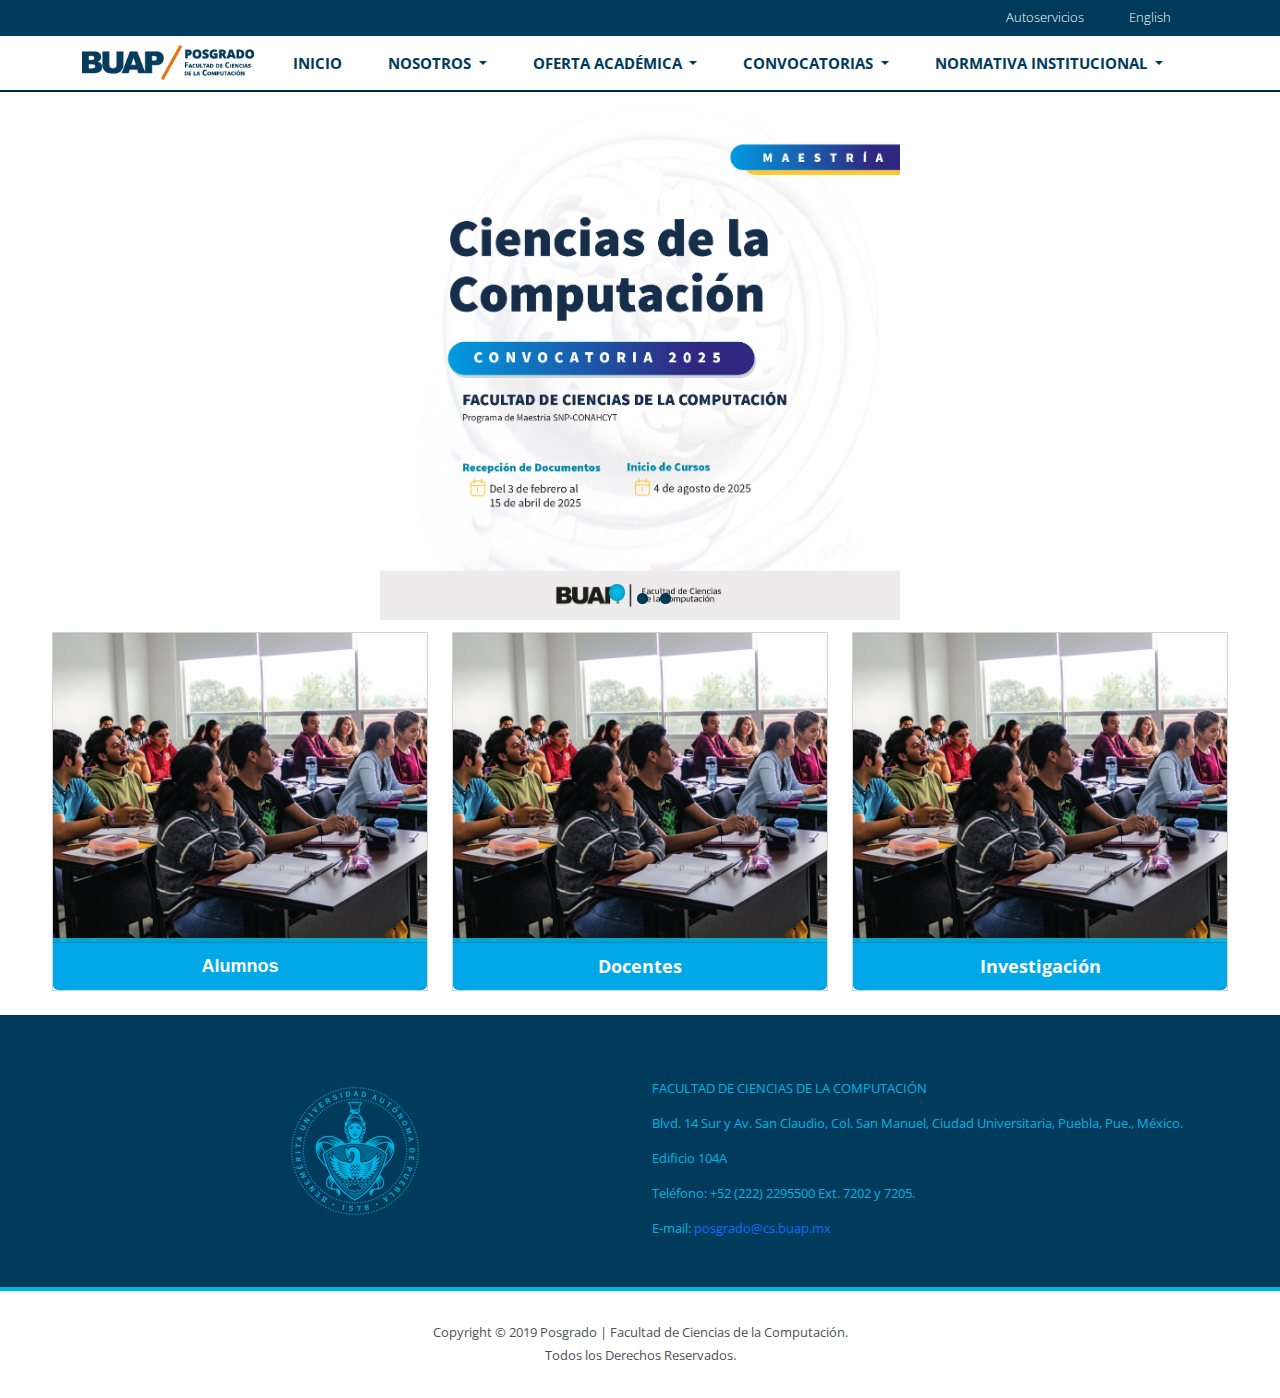
<file: index.html>
<!DOCTYPE html>
<html lang="es">
<head>
    <head>
    <meta charset="UTF-8">
    <title>Posgrado | Facultad de Ciencias de la Computación</title>
    <meta name="viewport" content="width=device-width, initial-scale=1">
    <meta http-equiv="Content-Type" content="text/html; charset=utf-8" />
    <meta name="keywords" content="Posgrado, Facultad de Ciencias de la Computación, BUAP, Benemérita Universidad Autónoma de Puebla, FCC, Posgrado FCC, Posgrado Facultad de Ciencias de la Computación." />

    <link rel="stylesheet" type="text/css" href="libs/bootstrap/css/bootstrap.min.css">
    <link rel="stylesheet" type="text/css" href="libs/fontawesome/css/all.min.css">
    <link rel="stylesheet" type="text/css" href="libs/flexslider/css/flexslider.css">
    <link rel="stylesheet" type="text/css" href="css/styles.css">
    <link rel="stylesheet" type="text/css" href="css/scrull-up.css">
    <link rel="stylesheet" type="text/css" href="css/responsive.css">

    <!-- web-fonts -->   
    <link href="https://fonts.googleapis.com/css?family=Open+Sans" rel="stylesheet">
    <!-- Favicon -->
    <link rel="shortcut icon" type="image/x-icon" href="images/iconos/favicon.ico " />
</head>
<body>
    <!-- Header -->
    <header>
        <div class="header-con">
            <div class="d-flex justify-content-end header-s">
                <ul class="nav">
                    <li class="nav-item">
                        <a class="nav-link" href="http://webserver1.siiaa.siu.buap.mx:81/autoservicios/twbkwbis.P_GenMenu?name=homepage" target="_blank">
                            Autoservicios
                        </a>
                    </li>
                    <li class="nav-item">
                        <a class="nav-link" href="sites/coming_soon/">English</a>
                    </li>
                </ul>
            </div>
        </div>
            
        <div class="main-header">
            <div class="container">
                <div class="d-flex justify-content-between align-items-center">
                    <a href="http://posgrado.cs.buap.mx/">
                        <img src="images/logo-posgrado.png" alt="Posgrado FCC" class="img-fluid"/>
                    </a>
                    <nav class="navbar navbar-expand-lg navbar-default ">
                        <div class="container-fluid">
                            <button class="navbar-toggler button-menu" type="button" data-bs-toggle="collapse" data-bs-target="#navbarScroll" aria-controls="navbarScroll" aria-expanded="false" aria-label="Toggle navigation">
                                <img  src="images/iconos/menu.svg" alt="menu">
                            </button>
                            <div class="collapse navbar-collapse menu-des" id="navbarScroll">
                                <ul class="navbar-nav ul-main">
                                    <li class="nav-item">
                                        <a class="nav-link" href="/index.html" role="button">
                                            Inicio
                                        </a>
                                    </li>
                                    <li class="nav-item dropdown">
                                        <a class="nav-link dropdown-toggle" href="#" id="nosotrosDropdown" role="button" data-bs-toggle="dropdown" aria-expanded="false">
                                            Nosotros
                                        </a>
                                        <ul class="dropdown-menu menu" aria-labelledby="nosotrosDropdown">
                                            <li><a class="dropdown-item" href="sites/nosotros/directorio.html">Directorio</a></li>
                                            <li><a class="dropdown-item" href="sites/nosotros/organigrama.html">Organigrama</a></li>
                                            <li><a class="dropdown-item" href="sites/nosotros/contacto.html">Contacto</a></li>
                                            <li><a class="dropdown-item" href="sites/nosotros/identidad.html">Misión y Visión</a></li>
                                            <!-- <li><a class="dropdown-item" href="sites/mision.html">Misión</a></li> -->
                                            <!-- <li><a class="dropdown-item" href="sites/vision.html">Visión</a></li> -->
                                        </ul>
                                    </li>
                                    <li class="nav-item dropdown">
                                        <a class="nav-link dropdown-toggle" href="#" id="ofertaDropdown" role="button" data-bs-toggle="dropdown" aria-expanded="false">
                                            Oferta Académica
                                        </a>
                                        <ul class="dropdown-menu menu" aria-labelledby="ofertaDropdown">
                                            <li><a class="dropdown-item" href="sites/maestrias.html">Maestrías</a></li>
                                            <li><a class="dropdown-item" href="sites/doctorados.html">Doctorados</a></li>
                                        </ul>
                                    </li>
                                    <li class="nav-item dropdown">
                                        <a class="nav-link dropdown-toggle" href="#" id="convocatoriasDropdown" role="button" data-bs-toggle="dropdown" aria-expanded="false">
                                            Convocatorias
                                        </a>
                                        <ul class="dropdown-menu menu" aria-labelledby="convocatoriasDropdown">
                                            <li><a class="dropdown-item" href="resources/Maestría en Ciencias de la Computación.pdf" target="_blank">Maestría en Ciencias 2025</a></li>
                                            <li><a class="dropdown-item" href="resources/D.InvAplicadaInds_ConvocatoriaOto25.pdf" target="_blank">Doctorado en Ciencias 2025</a></li>
                                        </ul>
                                    </li>
                                    <li class="nav-item dropdown">
                                        <a class="nav-link dropdown-toggle" href="#" id="normativaDropdown" role="button" data-bs-toggle="dropdown" aria-expanded="false">
                                            Normativa Institucional
                                        </a>
                                        <ul class="dropdown-menu menu" aria-labelledby="normativaDropdown">
                                            <li><a class="dropdown-item"
                                                    href="/sites/normativas/política de igualdad laboral y no discriminación.html">
                                                    Política de Igualdad Laboral y No Discriminación</a>
                                            </li>
                                            <li><a class="dropdown-item"
                                                href="/sites/normativas/política de calidad y antisoborno.html">
                                                Política de Calidad y Antisoborno</a>
                                            </li>
                                            <li><a class="dropdown-item"
                                                href="/sites/normativas/código de conducta antisoborno.html">
                                                Código de Conducta Antisoborno</a>
                                            </li>
                                            <li><a class="dropdown-item"
                                                href="/sites/normativas/código de etica y conducta.html">
                                                Código de Ética y Conducta</a>
                                            </li>
                                        </ul>
                                    </li>
                                </ul>
                            </div>
                        </div>
                    </nav>
                </div>
            </div>
        </div>
    </header>
    <!-- End header -->

    <!-- Main -->
     <!-- carrousel -->
    <div class="container-carousel">
        <div class="flexslider carousel">
            <ul class="slides items">
              <li>
                <a href="resources/Maestría en Ciencias de la Computación.pdf" target="_blank">
                    <img src="images/Maestría en CC Postal.jpg" />
                </a>
              </li>
              <li>
                <a href="resources/D.InvAplicadaInds_ConvocatoriaOto25.pdf" target="_blank">
                    <img src="images/Doctorado en CC PostalOto25.jpg" />
                </a>
              </li>
              <li>
                <img src="images/banner4.jpg" />
              </li>
            </ul>
          </div>
    </div>
    <!-- End carrousel -->
     <!-- Contenido interno -->
    <div class="container secciones">
        <div class="row row-set">
            <div class="card-container col-sm-6 col-md-4 mb-4">
                <div class="card">
                    <div class="card-image">
                        <img src="images/alumnos.png" alt="Identidad Gráfica">
                    </div>
                    <div class="card-body">
                        <ul>
                            <li><a href="/sites/alumnos/egresados.html">Egresados</a></li>
                            <li><a href="https://becas.buap.mx/" target="_blank">Becas</a></li>
                            <li><a href="#etiquetas">Titilación</a></li>
                            <li><a href="http://webserver1.siiaa.siu.buap.mx:81/autoservicios/twbkwbis.P_GenMenu?name=homepage" target="_blank">Autoservicios</a></li>
                        </ul>
                    </div>
                    <div class="card-footer">
                        Alumnos
                    </div>
                </div>
            </div>

            <div class="col-sm-6 col-md-4 mb-4">
                <div class="card">
                    <div class="card-image">
                        <img src="images/alumnos.png" alt="Identidad Gráfica">
                    </div>
                    <div class="card-body">
                        <ul>
                            <li><a href="sites/docentes/plantilla.html">Plantilla</a></li>
                            <li><a href="#etiquetas">Becas PRODEP</a></li>
                        </ul>
                    </div>
                    <div class="card-footer text-center">
                        Docentes
                    </div>
                </div>
            </div>

            <div class="col-sm-6 col-md-4 mb-4">
                <div class="card">
                    <div class="card-image">
                        <img src="images/alumnos.png" alt="Identidad Gráfica">
                    </div>
                    <div class="card-body">
                        <ul>
                            <li><a href="#manual">Centros de Investigación</a></li>
                            <li><a href="#etiquetas">Padrón de Investigadores SNI</a></li>
                            <li><a href="#tipografia">Publicaciones</a></li>
                            <li><a href="#tipografia">Proyectos</a></li>
                        </ul>
                    </div>
                    <div class="card-footer text-center">
                        Investigación
                    </div>
                </div>
            </div>
        </div>
    </div>
     <!-- Fin contenido interno -->
    <!-- End main -->

    <!-- footer -->
    <footer class="footer fcc-posgrado py-4">
        <div class="container">
            <div class="row">
                <div class="col-md-6 mb-3 mb-md-0 logo-buap-footer">
                    <a href="http://www.buap.mx/" target="_blank"><img src="images/buap_footer.png" alt="BUAP" /></a>
                </div>
                <div class="col-md-6 footer-dir">
                    <p>FACULTAD DE CIENCIAS DE LA COMPUTACIÓN</p>
                    <p>Blvd. 14 Sur y Av. San Claudio, Col. San Manuel, Ciudad Universitaria, Puebla, Pue., México.</p>
                    <p>Edificio 104A</p>
                    <p>Teléfono: +52 (222) 2295500 Ext. 7202 y 7205.</p>
                    <p>E-mail: <a href="mailto:posgrado@cs.buap.mx">posgrado@cs.buap.mx</a></p>
                </div>
            </div>
        </div>
    </footer>
    <div class="copy-right text-center">
        <div class="container">
            <p class="mb-1">Copyright © 2019 Posgrado | Facultad de Ciencias de la Computación.</p>
            <p class="mb-0">Todos los Derechos Reservados.</p>
            <a href="javascript:;" id="scrollUp">
                <button>
                    <span>
                        <span class="container-button">
                            <span class="primary"></span>
                            <span class="complimentary"></span>
                        </span>
                    </span>
                    <span>UP</span>
                </button>
            </a>
        </div>
    </div>

    <!-- End footer -->

    <script src="libs/jquery/jquery-3.7.1.min.js"></script>
    <script src="libs/bootstrap/js/bootstrap.bundle.min.js"></script>
    <script src="libs/fontawesome/js/all.min.js"></script>
    <script src="libs/flexslider/js/jquery.flexslider-min.js"></script>
    <script src="js/carousel.js"></script>
    <script src="js/script.js"></script>
    
</body>
</html>
</file>
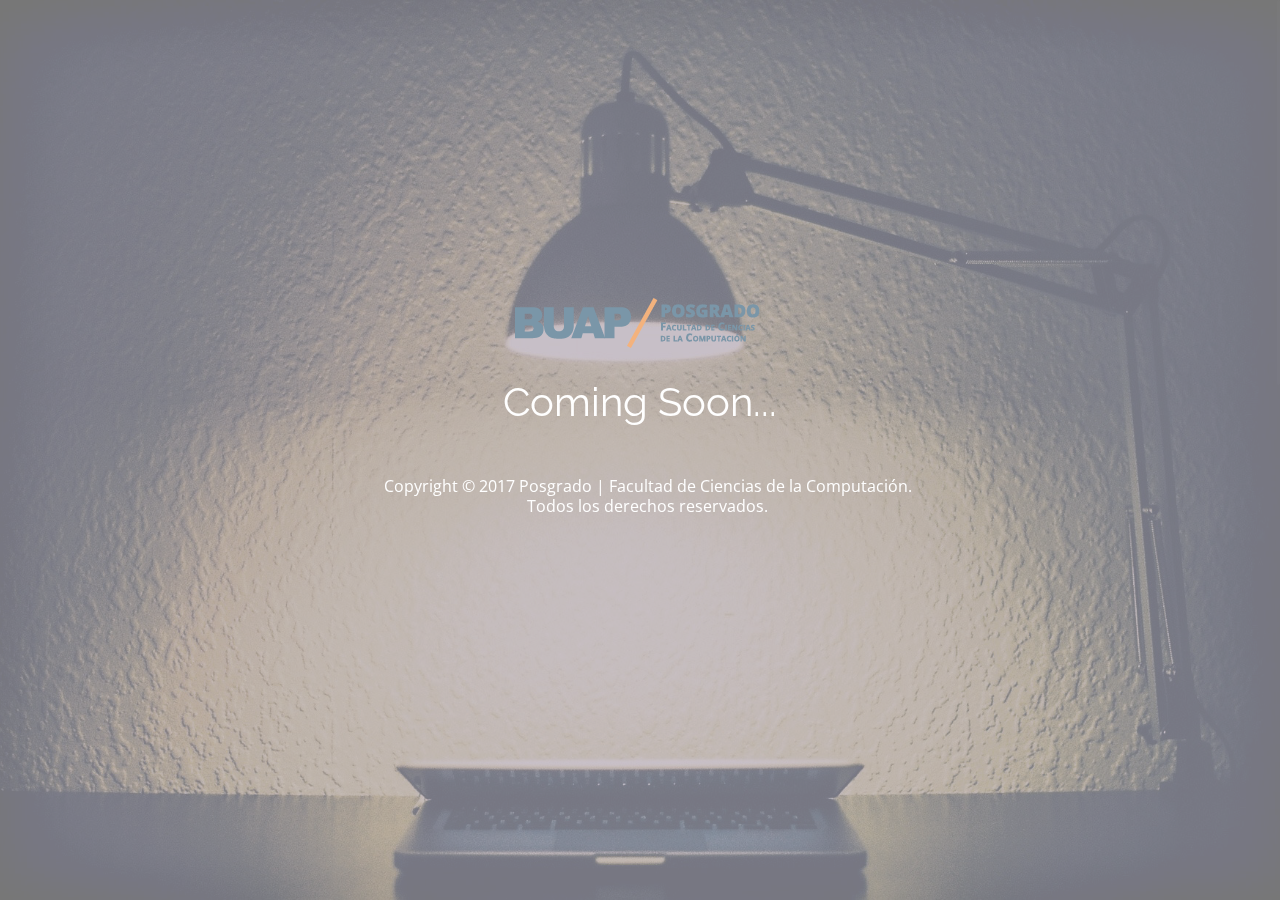
<file: sites/coming_soon/index.html>
<!DOCTYPE html>
<html lang="en">
<head>

<!-- META DATA -->
<meta charset="utf-8">
<meta http-equiv="X-UA-Compatible" content="IE=edge">
<meta http-equiv="content-type" content="text/html;charset=UTF-8">
<meta name="viewport" content="width=device-width, initial-scale=1, maximum-scale=1">


<!-- Title -->
<title>Coming Soon </title>


<!-- CSS Global Compulsory -->
<link rel="stylesheet" href="css/bootstrap.min.css">
<link rel="stylesheet" href="css/style.css" >

<!-- CSS Implementing Plugins -->
<link rel="stylesheet" type="text/css" href="css/font-awesome.min.css" />
<link rel="stylesheet" type="text/css" href="css/ionicons.min.css" />
<link rel="stylesheet" type="text/css" href="css/animate.min.css" />
<link rel="stylesheet" type="text/css" href="css/flexslider.css" />
<link rel="stylesheet" type="text/css" href="css/owl.carousel.css" />
<link rel="stylesheet" type="text/css" href="css/owl.theme.css" />
<link rel="stylesheet" type="text/css" href="css/vegas.min.css" />
<link rel="stylesheet" type="text/css" href="css/menu.css" />
<link rel="stylesheet" type="text/css" href="css/sidebar.css" />

<!-- Fonts -->	
<link href='http://fonts.googleapis.com/css?family=Open+Sans:300italic,700italic,400,300,700&amp;subset=latin,latin-ext' rel='stylesheet' type='text/css'>
<link href='http://fonts.googleapis.com/css?family=Raleway:400,300,700,900' rel='stylesheet' type='text/css'>


<!-- JS -->
<script type="text/javascript" src="js/modernizr.js"></script>
<script type="text/javascript" src="js/snap.svg-min.js"></script>

</head>
<body class="image-background">

<!-- Preloader -->
<div id="preloader">
<div id="loading-animation">&nbsp;</div>
</div>
<!-- /Preloader -->

<!-- Overlay -->
<div id="section-home" class="home-section-wrap center">
<div class="section-overlay"></div>
</div>
<!-- /Overlay -->

<!-- container -->
<div class="containers">

<!-- main -->
<div class="main">
<!-- header -->
<header class="header-site">
<div class="logo-site animated bounceInDown" data-animation-delay="700">
<img class="img-responsive" src="images/logo-posgrado.png" data-at2x="images/logo-posgrado.png" alt="Logo" />
</div>
</header>
<!-- /header -->

<!-- section -->                 
<section class="section fullscreen site-main">
<div class="container-section">
<div class="container-table">
<div class="content-table">
<!-- bt-carousel -->
<div class="bt-carousel">

<!-- home section -->
<div class="item-slide show">
<!-- container -->
<div class="container">
<div class="row">
<div class="col-md-10 col-md-offset-1">

<!-- content slide -->
<div class="content-slide">
<!-- Clock Countdown -->
<div id="clock-countdown" class="animated bounceInDown" data-animation-delay="700"></div>
<h3 class="color-white top-margin animated bounceInDown" data-animation-delay="700" >Coming Soon...</h3>


<!-- copyright -->
<footer class="copy-right animated bounceInUp" data-animation-delay="700">
<div class="copyright">
Copyright © 2017 <a href="../../">Posgrado | Facultad de Ciencias de la Computación.</a> <p>Todos los derechos reservados.</p> 
</div>
</footer><!-- /copyright -->

</div><!-- /content slide -->
</div>
</div><!-- /row -->
</div><!-- /container -->
</div>
<!-- /home section -->

</div><!-- /bt-carousel -->
</div>
</div>
</div>
</section><!-- /section -->  
</div><!-- /main -->
</div><!-- /container -->        

<!-- JS -->
<script type="text/javascript" src="js/jquery-1.11.3.min.js"></script>
<script type="text/javascript" src="js/bootstrap.min.js"></script>
<script type="text/javascript" src="js/retina.min.js"></script>
<script type="text/javascript" src="js/jquery.backstretch.min.js"></script>
<script type="text/javascript" src="js/jquery.countdown.min.js"></script>
<script type="text/javascript" src="js/jquery.parallaxify.min.js"></script>
<script type="text/javascript" src="js/jquery.particleground.min.js"></script>
<script type="text/javascript" src="js/vegas.min.js"></script>
<script type="text/javascript" src="js/trianglify.min.js"></script>
<script type="text/javascript" src="js/jquery.mb.YTPlayer.js"></script>
<script type="text/javascript" src="js/jquery.nicescroll.min.js"></script>
<script type="text/javascript" src="js/jquery.flexslider-min.js"></script>
<script type="text/javascript" src="js/owl.carousel.min.js"></script>
<script type="text/javascript" src="js/jquery.appear.js"></script>
<script type="text/javascript" src="js/classie.js"></script>
<script type="text/javascript" src="js/sidebar.js"></script>
<script type="text/javascript" src="js/main.js"></script>

</body>
</html>
</file>
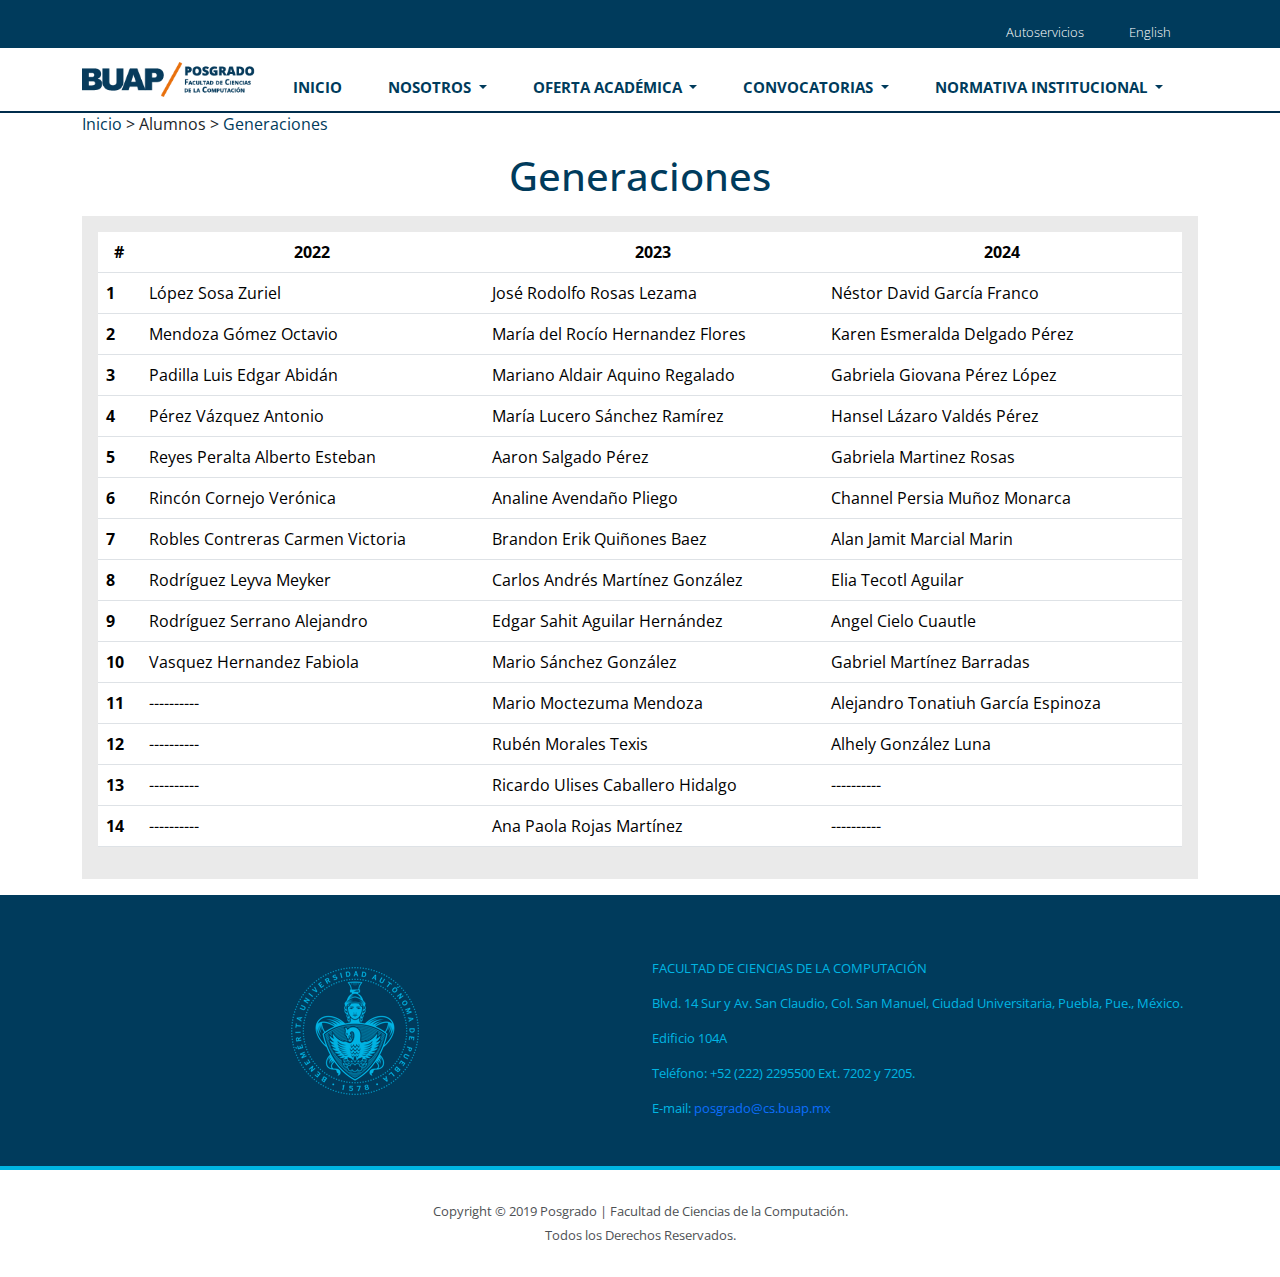
<file: sites/alumnos/egresados.html>
<!DOCTYPE html>
<html lang="es">
<head>
    <head>
    <meta charset="UTF-8">
    <title>Generaciones</title>
    <meta name="viewport" content="width=device-width, initial-scale=1">
    <meta http-equiv="Content-Type" content="text/html; charset=utf-8" />
    <meta name="keywords" content="Posgrado, Facultad de Ciencias de la Computación, BUAP, Benemérita Universidad Autónoma de Puebla, FCC, Posgrado FCC, Posgrado Facultad de Ciencias de la Computación." />

    <link rel="stylesheet" type="text/css" href="/libs/bootstrap/css/bootstrap.min.css">
    <link rel="stylesheet" type="text/css" href="/libs/fontawesome/css/all.min.css">
    <link rel="stylesheet" type="text/css" href="/css/styles.css">
    <link rel="stylesheet" type="text/css" href="/css/sites.css">
    <link rel="stylesheet" type="text/css" href="/css/scrull-up.css">
    <link rel="stylesheet" type="text/css" href="/css/responsive.css">

    <!-- web-fonts -->   
    <link href="https://fonts.googleapis.com/css?family=Open+Sans" rel="stylesheet">
    <!-- Favicon -->
    <link rel="shortcut icon" type="image/x-icon" href="/images/iconos/favicon.ico " />
</head>
<body>
    <!-- Header -->
    <header>
        <div class="header-con">
            <div class="d-flex justify-content-end header-s">
                <ul class="nav">
                    <li class="nav-item">
                        <a class="nav-link" href="http://webserver1.siiaa.siu.buap.mx:81/autoservicios/twbkwbis.P_GenMenu?name=homepage" target="_blank">
                            Autoservicios
                        </a>
                    </li>
                    <li class="nav-item">
                        <a class="nav-link" href="/sites/coming_soon/">English</a>
                    </li>
                </ul>
            </div>
        </div>
            
        <div class="main-header">
            <div class="container">
                <div class="d-flex justify-content-between align-items-center">
                    <a href="http://posgrado.cs.buap.mx/">
                        <img src="/images/logo-posgrado.png" alt="Posgrado FCC" class="img-fluid"/>
                    </a>
                    <nav class="navbar navbar-expand-lg navbar-default ">
                        <div class="container-fluid">
                            <button class="navbar-toggler button-menu" type="button" data-bs-toggle="collapse" data-bs-target="#navbarScroll" aria-controls="navbarScroll" aria-expanded="false" aria-label="Toggle navigation">
                                <img  src="/images/iconos/menu.svg" alt="menu">
                            </button>
                            <div class="collapse navbar-collapse menu-des" id="navbarScroll">
                                <ul class="navbar-nav ul-main">
                                    <li class="nav-item">
                                        <a class="nav-link" href="/index.html" role="button">
                                            Inicio
                                        </a>
                                    </li>
                                    <li class="nav-item dropdown">
                                        <a class="nav-link dropdown-toggle" href="#" id="nosotrosDropdown" role="button" data-bs-toggle="dropdown" aria-expanded="false">
                                            Nosotros
                                        </a>
                                        <ul class="dropdown-menu menu" aria-labelledby="nosotrosDropdown">
                                            <li><a class="dropdown-item" href="/sites/nosotros/directorio.html">Directorio</a></li>
                                            <li><a class="dropdown-item" href="/sites/nosotros/organigrama.html">Organigrama</a></li>
                                            <li><a class="dropdown-item" href="/sites/nosotros/contacto.html">Contacto</a></li>
                                            <li><a class="dropdown-item" href="/sites/nosotros/identidad.html">Misión y Visión</a></li>
                                            <!-- <li><a class="dropdown-item" href="/sites/mision.html">Misión</a></li> -->
                                            <!-- <li><a class="dropdown-item" href="/sites/vision.html">Visión</a></li> -->
                                        </ul>
                                    </li>
                                    <li class="nav-item dropdown">
                                        <a class="nav-link dropdown-toggle" href="#" id="ofertaDropdown" role="button" data-bs-toggle="dropdown" aria-expanded="false">
                                            Oferta Académica
                                        </a>
                                        <ul class="dropdown-menu menu" aria-labelledby="ofertaDropdown">
                                            <li><a class="dropdown-item" href="/pages/maestrias.html">Maestrías</a></li>
                                            <li><a class="dropdown-item" href="/pages/doctorados.html">Doctorados</a></li>
                                        </ul>
                                    </li>
                                    <li class="nav-item dropdown">
                                        <a class="nav-link dropdown-toggle" href="#" id="convocatoriasDropdown" role="button" data-bs-toggle="dropdown" aria-expanded="false">
                                            Convocatorias
                                        </a>
                                        <ul class="dropdown-menu menu" aria-labelledby="convocatoriasDropdown">
                                            <li><a class="dropdown-item" href="/resources/Maestría en Ciencias de la Computación.pdf" target="_blank">Maestría en Ciencias 2025</a></li>
                                            <li><a class="dropdown-item" href="/resources/D.InvAplicadaInds_ConvocatoriaOto25.pdf" target="_blank">Doctorado en Ciencias 2025</a></li>
                                        </ul>
                                    </li>
                                    <li class="nav-item dropdown">
                                        <a class="nav-link dropdown-toggle" href="#" id="normativaDropdown" role="button" data-bs-toggle="dropdown" aria-expanded="false">
                                            Normativa Institucional
                                        </a>
                                        <ul class="dropdown-menu menu" aria-labelledby="normativaDropdown">
                                            <li><a class="dropdown-item"
                                                href="/sites/normativas/política de igualdad laboral y no discriminación.html">
                                                Política de Igualdad Laboral y No Discriminación</a>
                                            </li>
                                            <li><a class="dropdown-item"
                                                href="/sites/normativas/política de calidad y antisoborno.html">
                                                Política de Calidad y Antisoborno</a>
                                            </li>
                                            <li><a class="dropdown-item"
                                                href="/sites/normativas/código de conducta antisoborno.html">
                                                Código de Conducta Antisoborno</a>
                                            </li>
                                            <li><a class="dropdown-item"
                                                href="/sites/normativas/código de etica y conducta.html">
                                                Código de Ética y Conducta</a>
                                            </li>
                                        </ul>
                                    </li>
                                </ul>
                            </div>
                        </div>
                    </nav>
                </div>
            </div>
        </div>
    </header>
    <!-- End header -->

    <!-- Main -->
    <div class="container cont-nosotros">
        <div class="l-content">
            <a href="/index.html">Inicio</a> &gt;
            Alumnos &gt;
            <a href="/sites/alumnos/egresados.html">
                Generaciones
            </a>
        </div>

        <div class="header-nosotros text-center">
            <h1>Generaciones</h1>
        </div>
        <div class="container contacto">
            <table class="table">
                <thead class="text-center">
                    <tr>
                        <th scope="col">#</th>
                        <th scope="col">2022</th>
                        <th scope="col">2023</th>
                        <th scope="col">2024</th>
                    </tr>
                </thead>
                <tbody>
                    <tr> 
                        <th scope="row">1</th>
                        <td>López Sosa Zuriel</td>
                        <td>José Rodolfo Rosas Lezama</td>
                        <td>Néstor David García Franco</td>
                    </tr>
                    <tr>
                        <th scope="row">2</th>
                        <td>Mendoza Gómez Octavio</td>
                        <td>María del Rocío Hernandez Flores</td>
                        <td>Karen Esmeralda Delgado Pérez</td>
                    </tr>
                    <tr>
                        <th scope="row">3</th>
                        <td>Padilla Luis Edgar Abidán</td>
                        <td>Mariano Aldair Aquino Regalado</td>
                        <td>Gabriela Giovana Pérez López </td>
                    </tr>
                    <tr>
                        <th scope="row">4</th>
                        <td>Pérez Vázquez Antonio</td>
                        <td>María Lucero Sánchez Ramírez</td>
                        <td>Hansel Lázaro Valdés Pérez</td>
                    </tr>
                    <tr>
                        <th scope="row">5</th>
                        <td>Reyes Peralta Alberto Esteban</td>
                        <td>Aaron Salgado Pérez</td>
                        <td>Gabriela Martinez Rosas</td>
                    </tr>
                    <tr>
                        <th scope="row">6</th>
                        <td>Rincón Cornejo Verónica</td>
                        <td>Analine Avendaño Pliego</td>
                        <td>Channel Persia Muñoz Monarca</td>
                    </tr>
                    <tr>
                        <th scope="row">7</th>
                        <td>Robles Contreras Carmen Victoria</td>
                        <td>Brandon Erik Quiñones Baez</td>
                        <td>Alan Jamit Marcial Marin</td>
                    </tr>
                    <tr>
                        <th scope="row">8</th>
                        <td>Rodríguez Leyva Meyker</td>
                        <td>Carlos Andrés Martínez González</td>
                        <td>Elia Tecotl Aguilar</td>
                    </tr>
                    <tr>
                        <th scope="row">9</th>
                        <td>Rodríguez Serrano Alejandro</td>
                        <td>Edgar Sahit Aguilar Hernández</td>
                        <td>Angel Cielo Cuautle</td>
                    </tr>
                    <tr>
                        <th scope="row">10</th>
                        <td>Vasquez Hernandez Fabiola</td>
                        <td>Mario Sánchez González</td>
                        <td>Gabriel Martínez Barradas</td>
                    </tr>
                    <tr>
                        <th scope="row">11</th>
                        <td>----------</td>
                        <td>Mario Moctezuma Mendoza</td>
                        <td>Alejandro Tonatiuh García Espinoza</td>
                    </tr>
                    <tr>
                        <th scope="row">12</th>
                        <td>----------</td>
                        <td>Rubén Morales  Texis</td>
                        <td>Alhely González Luna</td>
                    </tr>
                    <tr>
                        <th scope="row">13</th>
                        <td>----------</td>
                        <td>Ricardo Ulises Caballero Hidalgo</td>
                        <td>----------</td>
                    </tr>
                    <tr>
                        <th scope="row">14</th>
                        <td>----------</td>
                        <td>Ana Paola Rojas Martínez</td>
                        <td>----------</td>
                    </tr>
                </tbody>
            </table>
        </div>
    </div>
    <!-- End main -->

    <!-- footer -->
    <footer class="footer fcc-posgrado py-4">
        <div class="container">
            <div class="row">
                <div class="col-md-6 mb-3 mb-md-0 logo-buap-footer">
                    <a href="http://www.buap.mx/" target="_blank"><img src="/images/buap_footer.png" alt="BUAP" /></a>
                </div>
                <div class="col-md-6 footer-dir">
                    <p>FACULTAD DE CIENCIAS DE LA COMPUTACIÓN</p>
                    <p>Blvd. 14 Sur y Av. San Claudio, Col. San Manuel, Ciudad Universitaria, Puebla, Pue., México.</p>
                    <p>Edificio 104A</p>
                    <p>Teléfono: +52 (222) 2295500 Ext. 7202 y 7205.</p>
                    <p>E-mail: <a href="mailto:posgrado@cs.buap.mx">posgrado@cs.buap.mx</a></p>
                </div>
            </div>
        </div>
    </footer>
    <div class="copy-right text-center">
        <div class="container">
            <p class="mb-1">Copyright © 2019 Posgrado | Facultad de Ciencias de la Computación.</p>
            <p class="mb-0">Todos los Derechos Reservados.</p>
            <a href="javascript:;" id="scrollUp">
                <button>
                    <span>
                        <span class="container-button">
                            <span class="primary"></span>
                            <span class="complimentary"></span>
                        </span>
                    </span>
                    <span>UP</span>
                </button>
            </a>
        </div>
    </div>

    <!-- End footer -->

    <script src="/libs/jquery/jquery-3.7.1.min.js"></script>
    <script src="/libs/bootstrap/js/bootstrap.bundle.min.js"></script>
    <script src="/libs/fontawesome/js/all.min.js"></script>
    <script src="/js/script.js"></script>
    
</body>
</html>
</file>
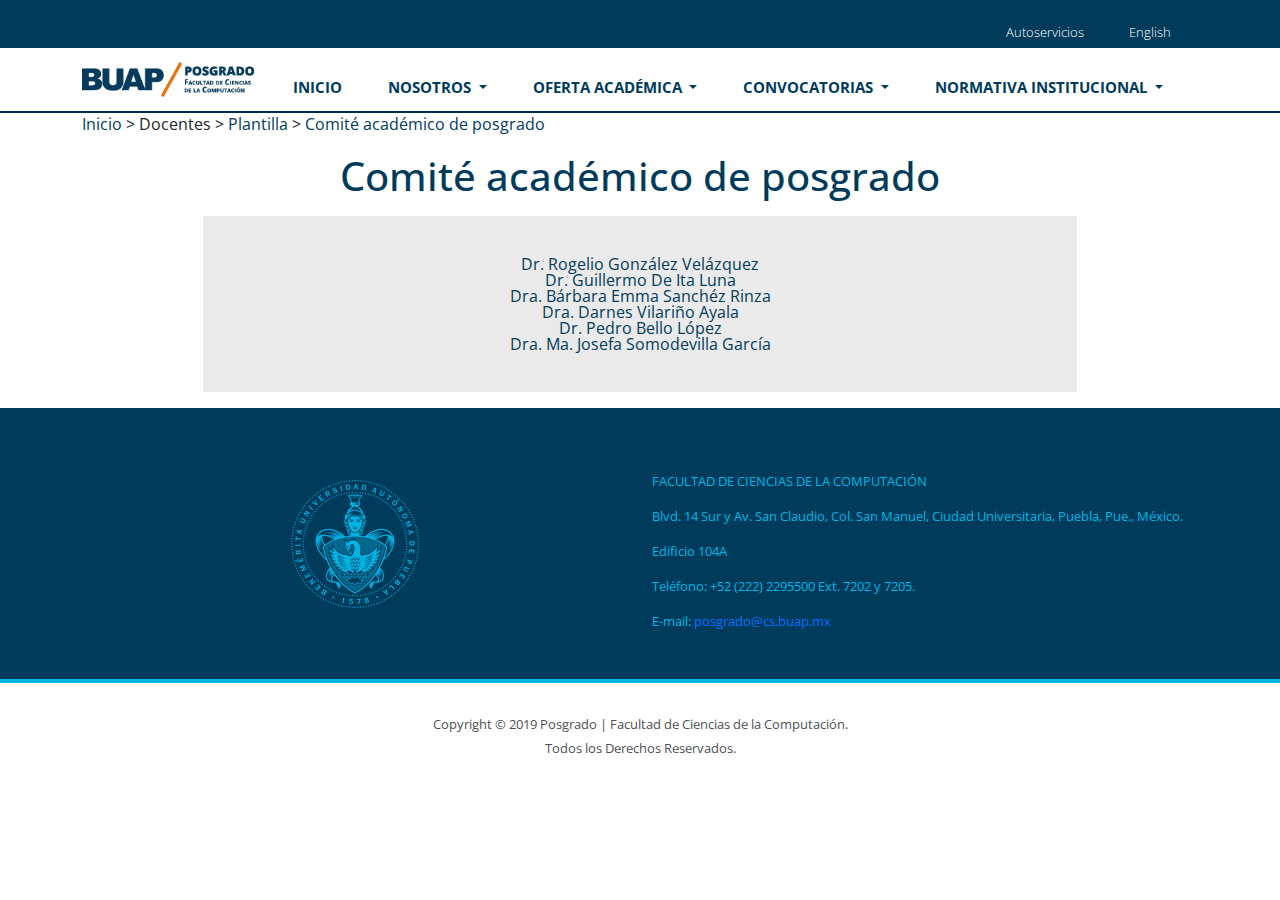
<file: sites/docentes/comite.html>
<!DOCTYPE html>
<html lang="es">
<head>
    <head>
    <meta charset="UTF-8">
    <title>Comité académico de posgrado</title>
    <meta name="viewport" content="width=device-width, initial-scale=1">
    <meta http-equiv="Content-Type" content="text/html; charset=utf-8" />
    <meta name="keywords" content="Posgrado, Facultad de Ciencias de la Computación, BUAP, Benemérita Universidad Autónoma de Puebla, FCC, Posgrado FCC, Posgrado Facultad de Ciencias de la Computación." />

    <link rel="stylesheet" type="text/css" href="/libs/bootstrap/css/bootstrap.min.css">
    <link rel="stylesheet" type="text/css" href="/libs/fontawesome/css/all.min.css">
    <link rel="stylesheet" type="text/css" href="/css/styles.css">
    <link rel="stylesheet" type="text/css" href="/css/sites.css">
    <link rel="stylesheet" type="text/css" href="/css/scrull-up.css">
    <link rel="stylesheet" type="text/css" href="/css/responsive.css">

    <!-- web-fonts -->   
    <link href="https://fonts.googleapis.com/css?family=Open+Sans" rel="stylesheet">
    <!-- Favicon -->
    <link rel="shortcut icon" type="image/x-icon" href="/images/iconos/favicon.ico " />
</head>
<body>
    <!-- Header -->
    <header>
        <div class="header-con">
            <div class="d-flex justify-content-end header-s">
                <ul class="nav">
                    <li class="nav-item">
                        <a class="nav-link" href="http://webserver1.siiaa.siu.buap.mx:81/autoservicios/twbkwbis.P_GenMenu?name=homepage" target="_blank">
                            Autoservicios
                        </a>
                    </li>
                    <li class="nav-item">
                        <a class="nav-link" href="/sites/coming_soon/">English</a>
                    </li>
                </ul>
            </div>
        </div>
            
        <div class="main-header">
            <div class="container">
                <div class="d-flex justify-content-between align-items-center">
                    <a href="http://posgrado.cs.buap.mx/">
                        <img src="/images/logo-posgrado.png" alt="Posgrado FCC" class="img-fluid"/>
                    </a>
                    <nav class="navbar navbar-expand-lg navbar-default ">
                        <div class="container-fluid">
                            <button class="navbar-toggler button-menu" type="button" data-bs-toggle="collapse" data-bs-target="#navbarScroll" aria-controls="navbarScroll" aria-expanded="false" aria-label="Toggle navigation">
                                <img  src="/images/iconos/menu.svg" alt="menu">
                            </button>
                            <div class="collapse navbar-collapse menu-des" id="navbarScroll">
                                <ul class="navbar-nav ul-main">
                                    <li class="nav-item">
                                        <a class="nav-link" href="/index.html" role="button">
                                            Inicio
                                        </a>
                                    </li>
                                    <li class="nav-item dropdown">
                                        <a class="nav-link dropdown-toggle" href="#" id="nosotrosDropdown" role="button" data-bs-toggle="dropdown" aria-expanded="false">
                                            Nosotros
                                        </a>
                                        <ul class="dropdown-menu menu" aria-labelledby="nosotrosDropdown">
                                            <li><a class="dropdown-item" href="/sites/nosotros/directorio.html">Directorio</a></li>
                                            <li><a class="dropdown-item" href="/sites/nosotros/organigrama.html">Organigrama</a></li>
                                            <li><a class="dropdown-item" href="/sites/nosotros/contacto.html">Contacto</a></li>
                                            <li><a class="dropdown-item" href="/sites/nosotros/identidad.html">Misión y Visión</a></li>
                                            <!-- <li><a class="dropdown-item" href="/sites/mision.html">Misión</a></li> -->
                                            <!-- <li><a class="dropdown-item" href="/sites/vision.html">Visión</a></li> -->
                                        </ul>
                                    </li>
                                    <li class="nav-item dropdown">
                                        <a class="nav-link dropdown-toggle" href="#" id="ofertaDropdown" role="button" data-bs-toggle="dropdown" aria-expanded="false">
                                            Oferta Académica
                                        </a>
                                        <ul class="dropdown-menu menu" aria-labelledby="ofertaDropdown">
                                            <li><a class="dropdown-item" href="/pages/maestrias.html">Maestrías</a></li>
                                            <li><a class="dropdown-item" href="/pages/doctorados.html">Doctorados</a></li>
                                        </ul>
                                    </li>
                                    <li class="nav-item dropdown">
                                        <a class="nav-link dropdown-toggle" href="#" id="convocatoriasDropdown" role="button" data-bs-toggle="dropdown" aria-expanded="false">
                                            Convocatorias
                                        </a>
                                        <ul class="dropdown-menu menu" aria-labelledby="convocatoriasDropdown">
                                            <li><a class="dropdown-item" href="/resources/Maestría en Ciencias de la Computación.pdf" target="_blank">Maestría en Ciencias 2025</a></li>
                                            <li><a class="dropdown-item" href="/resources/D.InvAplicadaInds_ConvocatoriaOto25.pdf" target="_blank">Doctorado en Ciencias 2025</a></li>
                                        </ul>
                                    </li>
                                    <li class="nav-item dropdown">
                                        <a class="nav-link dropdown-toggle" href="#" id="normativaDropdown" role="button" data-bs-toggle="dropdown" aria-expanded="false">
                                            Normativa Institucional
                                        </a>
                                        <ul class="dropdown-menu menu" aria-labelledby="normativaDropdown">
                                            <li><a class="dropdown-item"
                                                href="/sites/normativas/política de igualdad laboral y no discriminación.html">
                                                Política de Igualdad Laboral y No Discriminación</a>
                                            </li>
                                            <li><a class="dropdown-item"
                                                href="/sites/normativas/política de calidad y antisoborno.html">
                                                Política de Calidad y Antisoborno</a>
                                            </li>
                                            <li><a class="dropdown-item"
                                                href="/sites/normativas/código de conducta antisoborno.html">
                                                Código de Conducta Antisoborno</a>
                                            </li>
                                            <li><a class="dropdown-item"
                                                href="/sites/normativas/código de etica y conducta.html">
                                                Código de Ética y Conducta</a>
                                            </li>
                                        </ul>
                                    </li>
                                </ul>
                            </div>
                        </div>
                    </nav>
                </div>
            </div>
        </div>
    </header>
    <!-- End header -->

    <!-- Main -->
    <div class="container cont-nosotros">
        <div class="l-content">
            <a href="/index.html">Inicio</a> &gt;
            Docentes &gt;
            <a href="/sites/docentes/plantilla.html">Plantilla</a> &gt;
            <a href="/sites/docentes/comite.html">Comité académico de posgrado</a>
        </div>


        <div class="header-nosotros text-center">
            <h1>Comité académico de posgrado</h1>
        </div>
        <div class="container">
            <div class="identidad">
                <ul>
                    <li>Dr. Rogelio González Velázquez </li>
                    <li>Dr. Guillermo De Ita Luna</li>
                    <li>Dra. Bárbara Emma Sanchéz Rinza</li>
                    <li>Dra. Darnes Vilariño Ayala</li>
                    <li>Dr. Pedro Bello López</li>
                    <li>Dra. Ma. Josefa Somodevilla García</li>
                </ul>
            </div>
        </div>
    </div>
    <!-- End main -->

    <!-- footer -->
    <footer class="footer fcc-posgrado py-4">
        <div class="container">
            <div class="row">
                <div class="col-md-6 mb-3 mb-md-0 logo-buap-footer">
                    <a href="http://www.buap.mx/" target="_blank"><img src="/images/buap_footer.png" alt="BUAP" /></a>
                </div>
                <div class="col-md-6 footer-dir">
                    <p>FACULTAD DE CIENCIAS DE LA COMPUTACIÓN</p>
                    <p>Blvd. 14 Sur y Av. San Claudio, Col. San Manuel, Ciudad Universitaria, Puebla, Pue., México.</p>
                    <p>Edificio 104A</p>
                    <p>Teléfono: +52 (222) 2295500 Ext. 7202 y 7205.</p>
                    <p>E-mail: <a href="mailto:posgrado@cs.buap.mx">posgrado@cs.buap.mx</a></p>
                </div>
            </div>
        </div>
    </footer>
    <div class="copy-right text-center">
        <div class="container">
            <p class="mb-1">Copyright © 2019 Posgrado | Facultad de Ciencias de la Computación.</p>
            <p class="mb-0">Todos los Derechos Reservados.</p>
            <a href="javascript:;" id="scrollUp">
                <button>
                    <span>
                        <span class="container-button">
                            <span class="primary"></span>
                            <span class="complimentary"></span>
                        </span>
                    </span>
                    <span>UP</span>
                </button>
            </a>
        </div>
    </div>

    <!-- End footer -->

    <script src="/libs/jquery/jquery-3.7.1.min.js"></script>
    <script src="/libs/bootstrap/js/bootstrap.bundle.min.js"></script>
    <script src="/libs/fontawesome/js/all.min.js"></script>
    <script src="/js/script.js"></script>
    
</body>
</html>
</file>
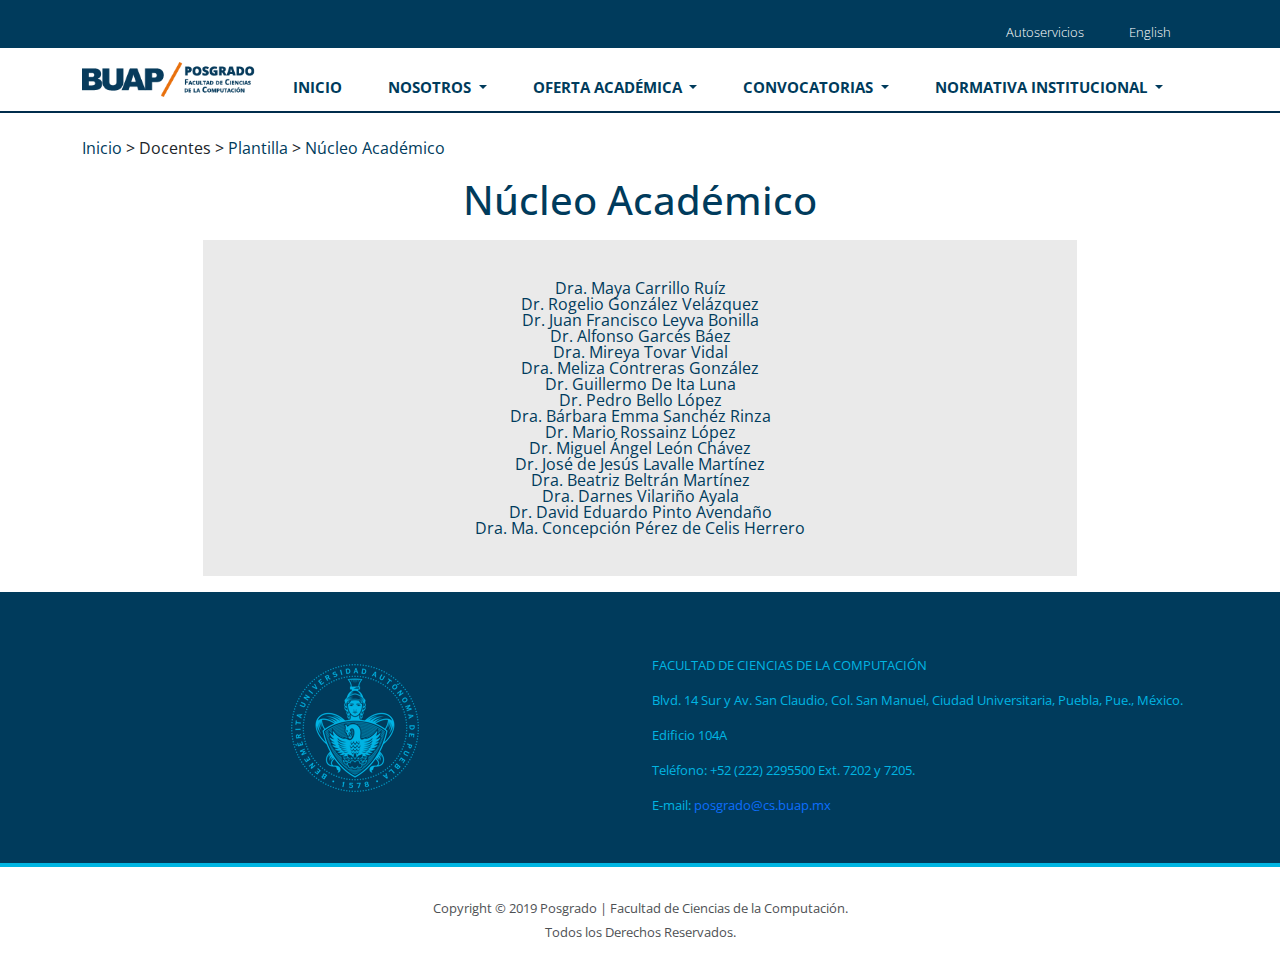
<file: sites/docentes/nucleo.html>
<!DOCTYPE html>
<html lang="es">
<head>
    <head>
    <meta charset="UTF-8">
    <title>Núcleo académico</title>
    <meta name="viewport" content="width=device-width, initial-scale=1">
    <meta http-equiv="Content-Type" content="text/html; charset=utf-8" />
    <meta name="keywords" content="Posgrado, Facultad de Ciencias de la Computación, BUAP, Benemérita Universidad Autónoma de Puebla, FCC, Posgrado FCC, Posgrado Facultad de Ciencias de la Computación." />

    <link rel="stylesheet" type="text/css" href="/libs/bootstrap/css/bootstrap.min.css">
    <link rel="stylesheet" type="text/css" href="/libs/fontawesome/css/all.min.css">
    <link rel="stylesheet" type="text/css" href="/css/styles.css">
    <link rel="stylesheet" type="text/css" href="/css/sites.css">
    <link rel="stylesheet" type="text/css" href="/css/scrull-up.css">
    <link rel="stylesheet" type="text/css" href="/css/responsive.css">

    <!-- web-fonts -->   
    <link href="https://fonts.googleapis.com/css?family=Open+Sans" rel="stylesheet">
    <!-- Favicon -->
    <link rel="shortcut icon" type="image/x-icon" href="/images/iconos/favicon.ico " />
</head>
<body>
    <!-- Header -->
    <header>
        <div class="header-con">
            <div class="d-flex justify-content-end header-s">
                <ul class="nav">
                    <li class="nav-item">
                        <a class="nav-link" href="http://webserver1.siiaa.siu.buap.mx:81/autoservicios/twbkwbis.P_GenMenu?name=homepage" target="_blank">
                            Autoservicios
                        </a>
                    </li>
                    <li class="nav-item">
                        <a class="nav-link" href="/sites/coming_soon/">English</a>
                    </li>
                </ul>
            </div>
        </div>
            
        <div class="main-header">
            <div class="container">
                <div class="d-flex justify-content-between align-items-center">
                    <a href="http://posgrado.cs.buap.mx/">
                        <img src="/images/logo-posgrado.png" alt="Posgrado FCC" class="img-fluid"/>
                    </a>
                    <nav class="navbar navbar-expand-lg navbar-default ">
                        <div class="container-fluid">
                            <button class="navbar-toggler button-menu" type="button" data-bs-toggle="collapse" data-bs-target="#navbarScroll" aria-controls="navbarScroll" aria-expanded="false" aria-label="Toggle navigation">
                                <img  src="/images/iconos/menu.svg" alt="menu">
                            </button>
                            <div class="collapse navbar-collapse menu-des" id="navbarScroll">
                                <ul class="navbar-nav ul-main">
                                    <li class="nav-item">
                                        <a class="nav-link" href="/index.html" role="button">
                                            Inicio
                                        </a>
                                    </li>
                                    <li class="nav-item dropdown">
                                        <a class="nav-link dropdown-toggle" href="#" id="nosotrosDropdown" role="button" data-bs-toggle="dropdown" aria-expanded="false">
                                            Nosotros
                                        </a>
                                        <ul class="dropdown-menu menu" aria-labelledby="nosotrosDropdown">
                                            <li><a class="dropdown-item" href="/sites/nosotros/directorio.html">Directorio</a></li>
                                            <li><a class="dropdown-item" href="/sites/nosotros/organigrama.html">Organigrama</a></li>
                                            <li><a class="dropdown-item" href="/sites/nosotros/contacto.html">Contacto</a></li>
                                            <li><a class="dropdown-item" href="/sites/nosotros/identidad.html">Misión y Visión</a></li>
                                            <!-- <li><a class="dropdown-item" href="/sites/mision.html">Misión</a></li> -->
                                            <!-- <li><a class="dropdown-item" href="/sites/vision.html">Visión</a></li> -->
                                        </ul>
                                    </li>
                                    <li class="nav-item dropdown">
                                        <a class="nav-link dropdown-toggle" href="#" id="ofertaDropdown" role="button" data-bs-toggle="dropdown" aria-expanded="false">
                                            Oferta Académica
                                        </a>
                                        <ul class="dropdown-menu menu" aria-labelledby="ofertaDropdown">
                                            <li><a class="dropdown-item" href="/pages/maestrias.html">Maestrías</a></li>
                                            <li><a class="dropdown-item" href="/pages/doctorados.html">Doctorados</a></li>
                                        </ul>
                                    </li>
                                    <li class="nav-item dropdown">
                                        <a class="nav-link dropdown-toggle" href="#" id="convocatoriasDropdown" role="button" data-bs-toggle="dropdown" aria-expanded="false">
                                            Convocatorias
                                        </a>
                                        <ul class="dropdown-menu menu" aria-labelledby="convocatoriasDropdown">
                                            <li><a class="dropdown-item" href="/resources/Maestría en Ciencias de la Computación.pdf" target="_blank">Maestría en Ciencias 2025</a></li>
                                            <li><a class="dropdown-item" href="/resources/D.InvAplicadaInds_ConvocatoriaOto25.pdf" target="_blank">Doctorado en Ciencias 2025</a></li>
                                        </ul>
                                    </li>
                                    <li class="nav-item dropdown">
                                        <a class="nav-link dropdown-toggle" href="#" id="normativaDropdown" role="button" data-bs-toggle="dropdown" aria-expanded="false">
                                            Normativa Institucional
                                        </a>
                                        <ul class="dropdown-menu menu" aria-labelledby="normativaDropdown">
                                            <li><a class="dropdown-item"
                                                href="/sites/normativas/política de igualdad laboral y no discriminación.html">
                                                Política de Igualdad Laboral y No Discriminación</a>
                                            </li>
                                            <li><a class="dropdown-item"
                                                href="/sites/normativas/política de calidad y antisoborno.html">
                                                Política de Calidad y Antisoborno</a>
                                            </li>
                                            <li><a class="dropdown-item"
                                                href="/sites/normativas/código de conducta antisoborno.html">
                                                Código de Conducta Antisoborno</a>
                                            </li>
                                            <li><a class="dropdown-item"
                                                href="/sites/normativas/código de etica y conducta.html">
                                                Código de Ética y Conducta</a>
                                            </li>
                                        </ul>
                                    </li>
                                </ul>
                            </div>
                        </div>
                    </nav>
                </div>
            </div>
        </div>
    </header>
    <!-- End header -->

    <!-- Main -->
    <div class="container cont-nosotros">
        <div class="l-content">
            <br><a href="/index.html">Inicio</a> &gt;
            Docentes &gt;
            <a href="/sites/docentes/plantilla.html">Plantilla</a> &gt;
            <a href="/sites/docentes/nucleo.html">Núcleo Académico</a>
        </div>

        <div class="header-nosotros text-center">
            <h1>Núcleo Académico</h1>
        </div>
        <div class="container">
            <div class="identidad">
                <ul>
                    <li>Dra. Maya Carrillo Ruíz</li>
                    <li>Dr. Rogelio González Velázquez </li>
                    <li>Dr. Juan Francisco Leyva Bonilla</li>
                    <li>Dr. Alfonso Garcés Báez</li>
                    <li>Dra. Mireya Tovar Vidal</li>
                    <li>Dra. Meliza Contreras González</li>
                    <li>Dr. Guillermo De Ita Luna</li>
                    <li>Dr. Pedro Bello López</li>
                    <li>Dra. Bárbara Emma Sanchéz Rinza</li>
                    <li>Dr. Mario Rossainz López</li>
                    <li>Dr. Miguel Ángel León Chávez</li>
                    <li>Dr. José de Jesús Lavalle Martínez</li>
                    <li>Dra. Beatriz Beltrán Martínez</li>
                    <li>Dra. Darnes Vilariño Ayala</li>
                    <li>Dr. David Eduardo Pinto Avendaño</li>
                    <li>Dra. Ma. Concepción Pérez de Celis Herrero</li>
                </ul>
            </div>
        </div>
    </div>
    <!-- End main -->

    <!-- footer -->
    <footer class="footer fcc-posgrado py-4">
        <div class="container">
            <div class="row">
                <div class="col-md-6 mb-3 mb-md-0 logo-buap-footer">
                    <a href="http://www.buap.mx/" target="_blank"><img src="/images/buap_footer.png" alt="BUAP" /></a>
                </div>
                <div class="col-md-6 footer-dir">
                    <p>FACULTAD DE CIENCIAS DE LA COMPUTACIÓN</p>
                    <p>Blvd. 14 Sur y Av. San Claudio, Col. San Manuel, Ciudad Universitaria, Puebla, Pue., México.</p>
                    <p>Edificio 104A</p>
                    <p>Teléfono: +52 (222) 2295500 Ext. 7202 y 7205.</p>
                    <p>E-mail: <a href="mailto:posgrado@cs.buap.mx">posgrado@cs.buap.mx</a></p>
                </div>
            </div>
        </div>
    </footer>
    <div class="copy-right text-center">
        <div class="container">
            <p class="mb-1">Copyright © 2019 Posgrado | Facultad de Ciencias de la Computación.</p>
            <p class="mb-0">Todos los Derechos Reservados.</p>
            <a href="javascript:;" id="scrollUp">
                <button>
                    <span>
                        <span class="container-button">
                            <span class="primary"></span>
                            <span class="complimentary"></span>
                        </span>
                    </span>
                    <span>UP</span>
                </button>
            </a>
        </div>
    </div>

    <!-- End footer -->

    <script src="/libs/jquery/jquery-3.7.1.min.js"></script>
    <script src="/libs/bootstrap/js/bootstrap.bundle.min.js"></script>
    <script src="/libs/fontawesome/js/all.min.js"></script>
    <script src="/js/script.js"></script>
    
</body>
</html>
</file>
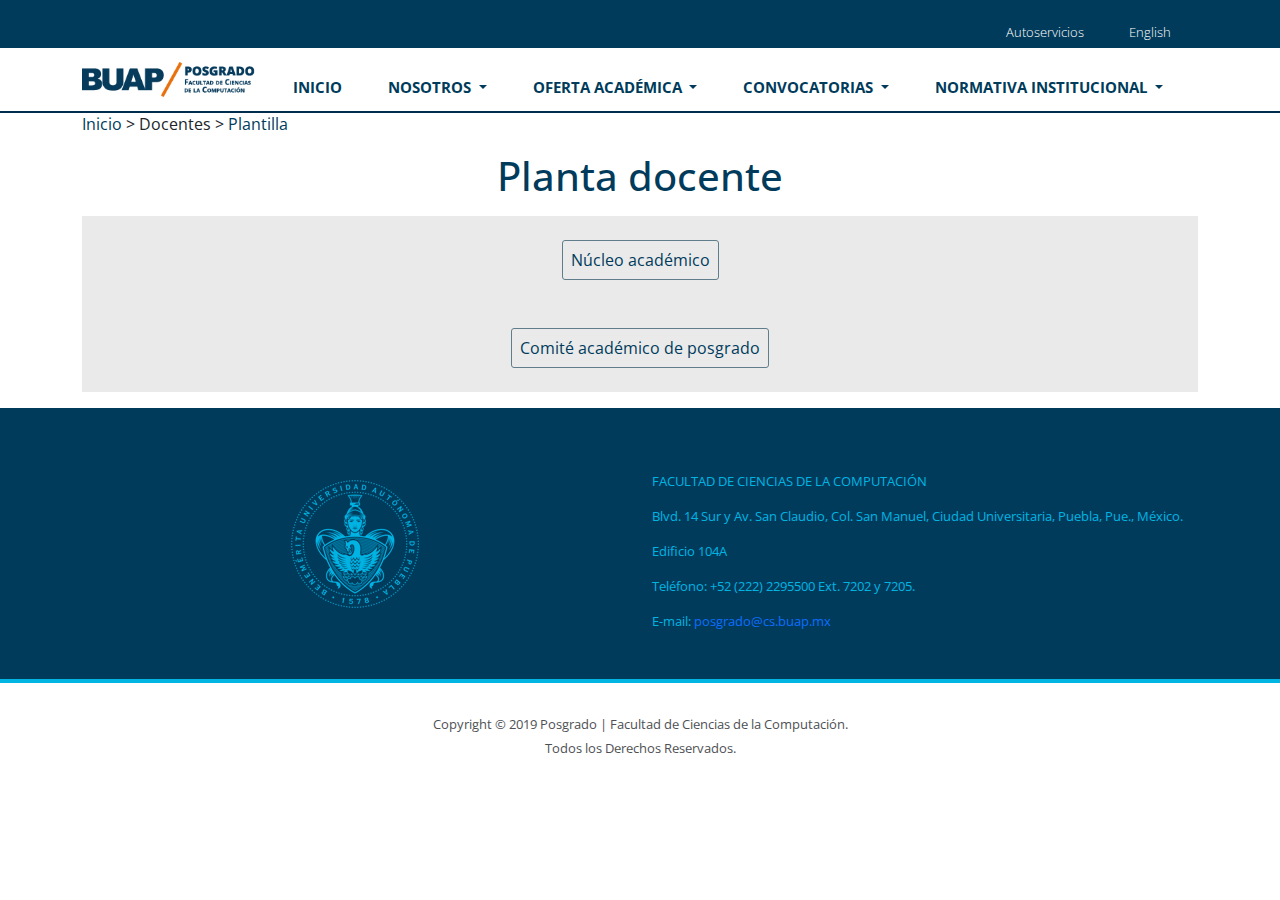
<file: sites/docentes/plantilla.html>
<!DOCTYPE html>
<html lang="es">
<head>
    <head>
    <meta charset="UTF-8">
    <title>Plantilla</title>
    <meta name="viewport" content="width=device-width, initial-scale=1">
    <meta http-equiv="Content-Type" content="text/html; charset=utf-8" />
    <meta name="keywords" content="Posgrado, Facultad de Ciencias de la Computación, BUAP, Benemérita Universidad Autónoma de Puebla, FCC, Posgrado FCC, Posgrado Facultad de Ciencias de la Computación." />

    <link rel="stylesheet" type="text/css" href="/libs/bootstrap/css/bootstrap.min.css">
    <link rel="stylesheet" type="text/css" href="/libs/fontawesome/css/all.min.css">
    <link rel="stylesheet" type="text/css" href="/css/styles.css">
    <link rel="stylesheet" type="text/css" href="/css/sites.css">
    <link rel="stylesheet" type="text/css" href="/css/scrull-up.css">
    <link rel="stylesheet" type="text/css" href="/css/responsive.css">

    <!-- web-fonts -->   
    <link href="https://fonts.googleapis.com/css?family=Open+Sans" rel="stylesheet">
    <!-- Favicon -->
    <link rel="shortcut icon" type="image/x-icon" href="/images/iconos/favicon.ico " />
</head>
<body>
    <!-- Header -->
    <header>
        <div class="header-con">
            <div class="d-flex justify-content-end header-s">
                <ul class="nav">
                    <li class="nav-item">
                        <a class="nav-link" href="http://webserver1.siiaa.siu.buap.mx:81/autoservicios/twbkwbis.P_GenMenu?name=homepage" target="_blank">
                            Autoservicios
                        </a>
                    </li>
                    <li class="nav-item">
                        <a class="nav-link" href="/sites/coming_soon/">English</a>
                    </li>
                </ul>
            </div>
        </div>
            
        <div class="main-header">
            <div class="container">
                <div class="d-flex justify-content-between align-items-center">
                    <a href="http://posgrado.cs.buap.mx/">
                        <img src="/images/logo-posgrado.png" alt="Posgrado FCC" class="img-fluid"/>
                    </a>
                    <nav class="navbar navbar-expand-lg navbar-default ">
                        <div class="container-fluid">
                            <button class="navbar-toggler button-menu" type="button" data-bs-toggle="collapse" data-bs-target="#navbarScroll" aria-controls="navbarScroll" aria-expanded="false" aria-label="Toggle navigation">
                                <img  src="/images/iconos/menu.svg" alt="menu">
                            </button>
                            <div class="collapse navbar-collapse menu-des" id="navbarScroll">
                                <ul class="navbar-nav ul-main">
                                    <li class="nav-item">
                                        <a class="nav-link" href="/index.html" role="button">
                                            Inicio
                                        </a>
                                    </li>
                                    <li class="nav-item dropdown">
                                        <a class="nav-link dropdown-toggle" href="#" id="nosotrosDropdown" role="button" data-bs-toggle="dropdown" aria-expanded="false">
                                            Nosotros
                                        </a>
                                        <ul class="dropdown-menu menu" aria-labelledby="nosotrosDropdown">
                                            <li><a class="dropdown-item" href="/sites/nosotros/directorio.html">Directorio</a></li>
                                            <li><a class="dropdown-item" href="/sites/nosotros/organigrama.html">Organigrama</a></li>
                                            <li><a class="dropdown-item" href="/sites/nosotros/contacto.html">Contacto</a></li>
                                            <li><a class="dropdown-item" href="/sites/nosotros/identidad.html">Misión y Visión</a></li>
                                            <!-- <li><a class="dropdown-item" href="/sites/mision.html">Misión</a></li> -->
                                            <!-- <li><a class="dropdown-item" href="/sites/vision.html">Visión</a></li> -->
                                        </ul>
                                    </li>
                                    <li class="nav-item dropdown">
                                        <a class="nav-link dropdown-toggle" href="#" id="ofertaDropdown" role="button" data-bs-toggle="dropdown" aria-expanded="false">
                                            Oferta Académica
                                        </a>
                                        <ul class="dropdown-menu menu" aria-labelledby="ofertaDropdown">
                                            <li><a class="dropdown-item" href="/pages/maestrias.html">Maestrías</a></li>
                                            <li><a class="dropdown-item" href="/pages/doctorados.html">Doctorados</a></li>
                                        </ul>
                                    </li>
                                    <li class="nav-item dropdown">
                                        <a class="nav-link dropdown-toggle" href="#" id="convocatoriasDropdown" role="button" data-bs-toggle="dropdown" aria-expanded="false">
                                            Convocatorias
                                        </a>
                                        <ul class="dropdown-menu menu" aria-labelledby="convocatoriasDropdown">
                                            <li><a class="dropdown-item" href="/resources/Maestría en Ciencias de la Computación.pdf" target="_blank">Maestría en Ciencias 2025</a></li>
                                            <li><a class="dropdown-item" href="/resources/D.InvAplicadaInds_ConvocatoriaOto25.pdf" target="_blank">Doctorado en Ciencias 2025</a></li>
                                        </ul>
                                    </li>
                                    <li class="nav-item dropdown">
                                        <a class="nav-link dropdown-toggle" href="#" id="normativaDropdown" role="button" data-bs-toggle="dropdown" aria-expanded="false">
                                            Normativa Institucional
                                        </a>
                                        <ul class="dropdown-menu menu" aria-labelledby="normativaDropdown">
                                            <li><a class="dropdown-item"
                                                href="/sites/normativas/política de igualdad laboral y no discriminación.html">
                                                Política de Igualdad Laboral y No Discriminación</a>
                                            </li>
                                            <li><a class="dropdown-item"
                                                href="/sites/normativas/política de calidad y antisoborno.html">
                                                Política de Calidad y Antisoborno</a>
                                            </li>
                                            <li><a class="dropdown-item"
                                                href="/sites/normativas/código de conducta antisoborno.html">
                                                Código de Conducta Antisoborno</a>
                                            </li>
                                            <li><a class="dropdown-item"
                                                href="/sites/normativas/código de etica y conducta.html">
                                                Código de Ética y Conducta</a>
                                            </li>
                                        </ul>
                                    </li>
                                </ul>
                            </div>
                        </div>
                    </nav>
                </div>
            </div>
        </div>
    </header>
    <!-- End header -->

    <!-- Main -->
    <div class="container docente">
        <div class="l-content">
            <a href="/index.html">Inicio</a> &gt;
            Docentes &gt;
            <a href="/sites/docentes/plantilla.html">Plantilla</a>
        </div>

        <div class="header-nosotros text-center">
            <h1>Planta docente</h1>
        </div>
        <div class="plantilla-docente">
            <div>
                <a href="/sites/docentes/nucleo.html">Núcleo académico</a>
            </div>
            <div>
                <a href="/sites/docentes/comite.html">Comité académico de posgrado</a>
            </div>
        </div>
    </div>
    <!-- End main -->

    <!-- footer -->
    <footer class="footer fcc-posgrado py-4">
        <div class="container">
            <div class="row">
                <div class="col-md-6 mb-3 mb-md-0 logo-buap-footer">
                    <a href="http://www.buap.mx/" target="_blank"><img src="/images/buap_footer.png" alt="BUAP" /></a>
                </div>
                <div class="col-md-6 footer-dir">
                    <p>FACULTAD DE CIENCIAS DE LA COMPUTACIÓN</p>
                    <p>Blvd. 14 Sur y Av. San Claudio, Col. San Manuel, Ciudad Universitaria, Puebla, Pue., México.</p>
                    <p>Edificio 104A</p>
                    <p>Teléfono: +52 (222) 2295500 Ext. 7202 y 7205.</p>
                    <p>E-mail: <a href="mailto:posgrado@cs.buap.mx">posgrado@cs.buap.mx</a></p>
                </div>
            </div>
        </div>
    </footer>

    <div class="copy-right text-center">
        <div class="container">
            <p class="mb-1">Copyright © 2019 Posgrado | Facultad de Ciencias de la Computación.</p>
            <p class="mb-0">Todos los Derechos Reservados.</p>
            <a href="javascript:;" id="scrollUp">
                <button>
                    <span>
                        <span class="container-button">
                            <span class="primary"></span>
                            <span class="complimentary"></span>
                        </span>
                    </span>
                    <span>UP</span>
                </button>
            </a>
        </div>
    </div>

    <!-- End footer -->

    <script src="/libs/jquery/jquery-3.7.1.min.js"></script>
    <script src="/libs/bootstrap/js/bootstrap.bundle.min.js"></script>
    <script src="/libs/fontawesome/js/all.min.js"></script>
    <script src="/js/script.js"></script>
    
</body>
</html>
</file>
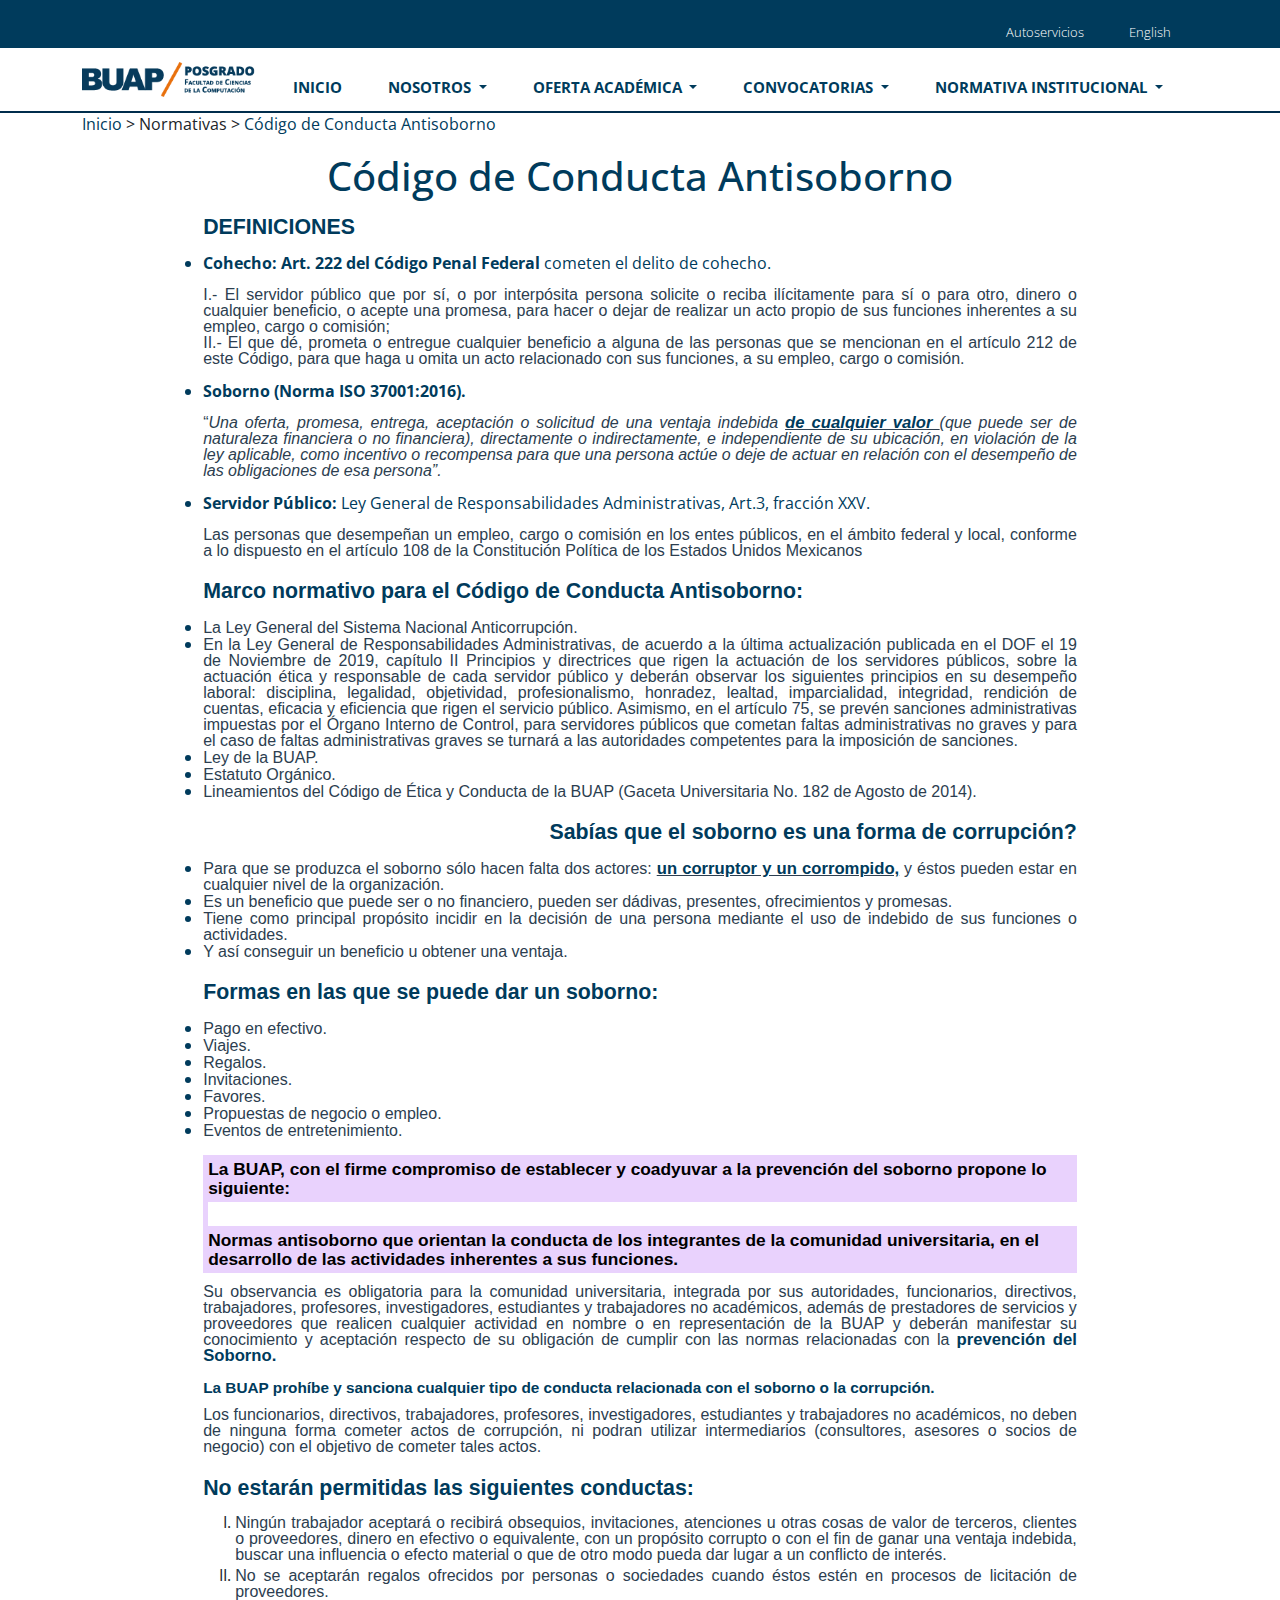
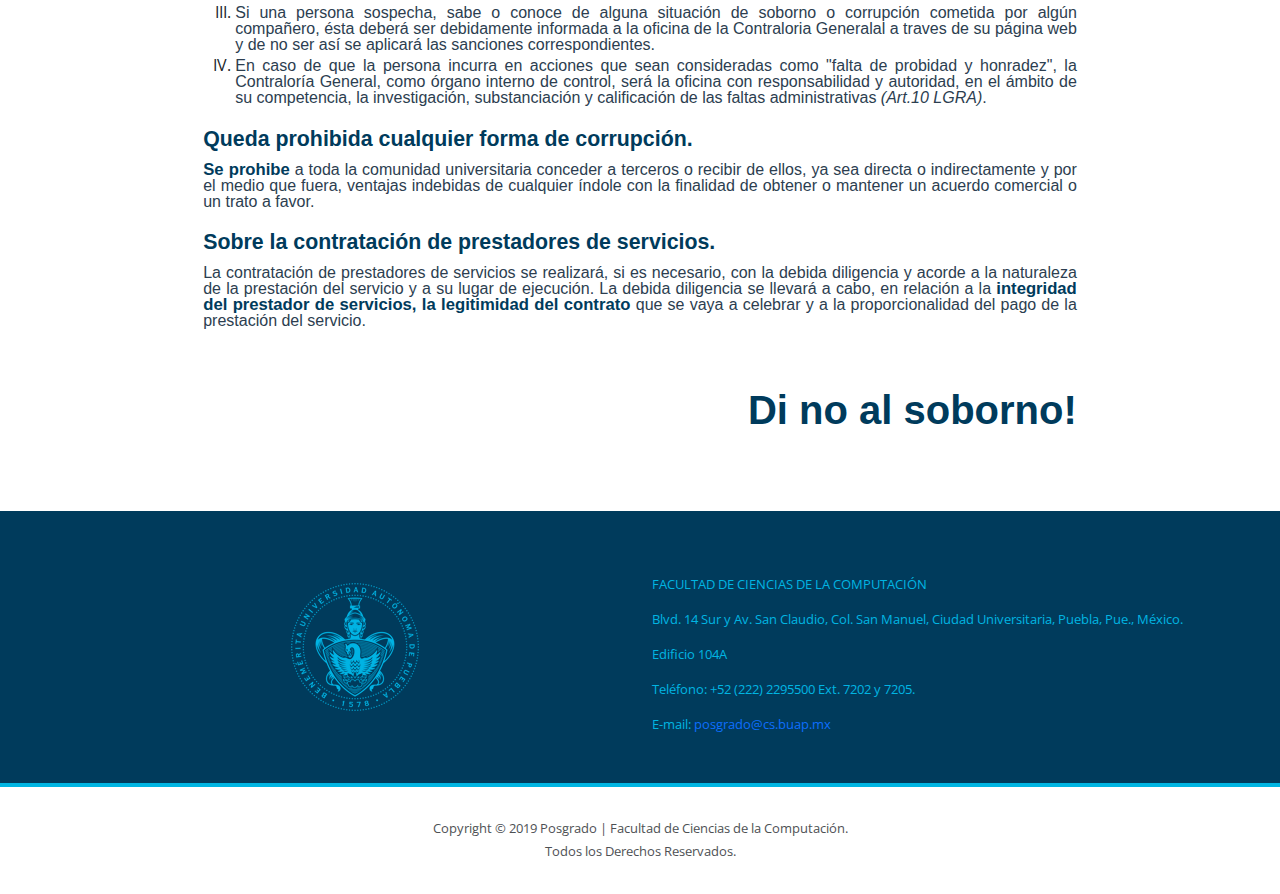
<file: sites/normativas/código de conducta antisoborno.html>
<!DOCTYPE html>
<html lang="es">
<head>
    <head>
    <meta charset="UTF-8">
    <title>Código de Conducta Antisoborno</title>
    <meta name="viewport" content="width=device-width, initial-scale=1">
    <meta http-equiv="Content-Type" content="text/html; charset=utf-8" />
    <meta name="keywords" content="Posgrado, Facultad de Ciencias de la Computación, BUAP, Benemérita Universidad Autónoma de Puebla, FCC, Posgrado FCC, Posgrado Facultad de Ciencias de la Computación." />

    <link rel="stylesheet" type="text/css" href="/libs/bootstrap/css/bootstrap.min.css">
    <link rel="stylesheet" type="text/css" href="/libs/fontawesome/css/all.min.css">
    <link rel="stylesheet" type="text/css" href="/css/styles.css">
    <link rel="stylesheet" type="text/css" href="/css/sites.css">
    <link rel="stylesheet" type="text/css" href="/css/scrull-up.css">
    <link rel="stylesheet" type="text/css" href="/css/responsive.css">

    <!-- web-fonts -->   
    <link href="https://fonts.googleapis.com/css?family=Open+Sans" rel="stylesheet">
    <!-- Favicon -->
    <link rel="shortcut icon" type="image/x-icon" href="/images/iconos/favicon.ico " />
</head>
<body>
    <!-- Header -->
    <header>
        <div class="header-con">
            <div class="d-flex justify-content-end header-s">
                <ul class="nav">
                    <li class="nav-item">
                        <a class="nav-link" href="http://webserver1.siiaa.siu.buap.mx:81/autoservicios/twbkwbis.P_GenMenu?name=homepage" target="_blank">
                            Autoservicios
                        </a>
                    </li>
                    <li class="nav-item">
                        <a class="nav-link" href="/sites/coming_soon/">English</a>
                    </li>
                </ul>
            </div>
        </div>
            
        <div class="main-header">
            <div class="container">
                <div class="d-flex justify-content-between align-items-center">
                    <a href="http://posgrado.cs.buap.mx/">
                        <img src="/images/logo-posgrado.png" alt="Posgrado FCC" class="img-fluid"/>
                    </a>
                    <nav class="navbar navbar-expand-lg navbar-default ">
                        <div class="container-fluid">
                            <button class="navbar-toggler button-menu" type="button" data-bs-toggle="collapse" data-bs-target="#navbarScroll" aria-controls="navbarScroll" aria-expanded="false" aria-label="Toggle navigation">
                                <img  src="/images/iconos/menu.svg" alt="menu">
                            </button>
                            <div class="collapse navbar-collapse menu-des" id="navbarScroll">
                                <ul class="navbar-nav ul-main">
                                    <li class="nav-item">
                                        <a class="nav-link" href="/index.html" role="button">
                                            Inicio
                                        </a>
                                    </li>
                                    <li class="nav-item dropdown">
                                        <a class="nav-link dropdown-toggle" href="#" id="nosotrosDropdown" role="button" data-bs-toggle="dropdown" aria-expanded="false">
                                            Nosotros
                                        </a>
                                        <ul class="dropdown-menu menu" aria-labelledby="nosotrosDropdown">
                                            <li><a class="dropdown-item" href="/sites/nosotros/directorio.html">Directorio</a></li>
                                            <li><a class="dropdown-item" href="/sites/nosotros/organigrama.html">Organigrama</a></li>
                                            <li><a class="dropdown-item" href="/sites/nosotros/contacto.html">Contacto</a></li>
                                            <li><a class="dropdown-item" href="/sites/nosotros/identidad.html">Misión y Visión</a></li>
                                            <!-- <li><a class="dropdown-item" href="/sites/mision.html">Misión</a></li> -->
                                            <!-- <li><a class="dropdown-item" href="/sites/vision.html">Visión</a></li> -->
                                        </ul>
                                    </li>
                                    <li class="nav-item dropdown">
                                        <a class="nav-link dropdown-toggle" href="#" id="ofertaDropdown" role="button" data-bs-toggle="dropdown" aria-expanded="false">
                                            Oferta Académica
                                        </a>
                                        <ul class="dropdown-menu menu" aria-labelledby="ofertaDropdown">
                                            <li><a class="dropdown-item" href="/pages/maestrias.html">Maestrías</a></li>
                                            <li><a class="dropdown-item" href="/pages/doctorados.html">Doctorados</a></li>
                                        </ul>
                                    </li>
                                    <li class="nav-item dropdown">
                                        <a class="nav-link dropdown-toggle" href="#" id="convocatoriasDropdown" role="button" data-bs-toggle="dropdown" aria-expanded="false">
                                            Convocatorias
                                        </a>
                                        <ul class="dropdown-menu menu" aria-labelledby="convocatoriasDropdown">
                                            <li><a class="dropdown-item" href="/resources/Maestría en Ciencias de la Computación.pdf" target="_blank">Maestría en Ciencias 2025</a></li>
                                            <li><a class="dropdown-item" href="/resources/D.InvAplicadaInds_ConvocatoriaOto25.pdf" target="_blank">Doctorado en Ciencias 2025</a></li>
                                        </ul>
                                    </li>
                                    <li class="nav-item dropdown">
                                        <a class="nav-link dropdown-toggle" href="#" id="normativaDropdown" role="button" data-bs-toggle="dropdown" aria-expanded="false">
                                            Normativa Institucional
                                        </a>
                                        <ul class="dropdown-menu menu" aria-labelledby="normativaDropdown">
                                            <li><a class="dropdown-item"
                                                href="/sites/normativas/política de igualdad laboral y no discriminación.html">
                                                Política de Igualdad Laboral y No Discriminación</a>
                                            </li>
                                            <li><a class="dropdown-item"
                                                href="/sites/normativas/política de calidad y antisoborno.html">
                                                Política de Calidad y Antisoborno</a>
                                            </li>
                                            <li><a class="dropdown-item"
                                                href="/sites/normativas/código de conducta antisoborno.html">
                                                Código de Conducta Antisoborno</a>
                                            </li>
                                            <li><a class="dropdown-item"
                                                href="/sites/normativas/código de etica y conducta.html">
                                                Código de Ética y Conducta</a>
                                            </li>
                                        </ul>
                                    </li>
                                </ul>
                            </div>
                        </div>
                    </nav>
                </div>
            </div>
        </div>
    </header>
    <!-- End header -->

    <!-- Main -->
    <div class="container cont-nosotros">
        <div class="l-content">
            <a href="/index.html">Inicio</a> &gt;
            Normativas &gt;
            <a href="/sites/normativas/código de conducta antisoborno.html">
                Código de Conducta Antisoborno
            </a>
        </div>

        <div class="header-nosotros text-center">
            <h1>Código de Conducta Antisoborno</h1>
        </div>
        <div class="container">
            <div class="texto" property="content:encoded">

                <p class="titulo" style="text-align: left;">
                    <b>DEFINICIONES</b>
                </p>

                <ul>
                    <li>
                        <b>Cohecho: Art. 222 del Código Penal Federal </b>
                            cometen el delito de cohecho.
                    </li>
                </ul>

                <p class="parrafo">
                    I.- El servidor público que por sí, o por interpósita persona solicite o reciba ilícitamente para sí o para otro, 
                    dinero o cualquier beneficio, o acepte una promesa, para hacer o dejar de realizar un acto propio de sus funciones 
                    inherentes a su empleo, cargo o comisión;
                </p>

                <p class="parrafo">
                    II.- El que dé, prometa o entregue cualquier beneficio a alguna de las personas que se mencionan en el artículo 
                    212 de este Código, para que haga u omita un acto relacionado con sus funciones, a su empleo, cargo o comisión.
                </p>

                <ul>
                    <li>
                        <b>Soborno (Norma ISO 37001:2016).</b>
                    </li>
                </ul>

                <p class="parrafo">
                    “<i>Una oferta, promesa, entrega, aceptación o solicitud de una ventaja indebida</i>
                    <i><u><span class="bold"><b> de cualquier valor </b></span></u></i>
                    <i>
                        (que puede ser de naturaleza financiera o no financiera), directamente o indirectamente, e 
                        independiente de su ubicación, en violación de la ley aplicable, como incentivo o recompensa 
                        para que una persona actúe o deje de actuar en relación con el desempeño de las obligaciones de esa persona”.
                    </i>
                </p>

                <ul>
                    <li>
                        <b>Servidor Público: </b>
                        Ley General de Responsabilidades Administrativas, Art.3, fracción XXV.
                    </li>
                </ul>

                <p class="parrafo">
                    Las personas que desempeñan un empleo, cargo o comisión en los entes públicos, en el ámbito federal y local, conforme a 
                    lo dispuesto en el artículo 108 de la Constitución Política de los Estados Unidos Mexicanos
                </p>

                <p class="titulo" style="text-align: left; margin-top: 1em;">
                    <b>Marco normativo para el Código de Conducta Antisoborno:</b>
                </p>

                <ul>
                    <li>
                        <p class="parrafo">La Ley General del Sistema Nacional Anticorrupción.</p>
                    </li>
                    <li>
                        <p class="parrafo">
                            En la Ley General de Responsabilidades Administrativas, de acuerdo a la última actualización publicada en el 
                            DOF el 19 de Noviembre de 2019, capítulo II Principios y directrices que rigen la actuación de los servidores 
                            públicos, sobre la actuación ética y responsable de cada servidor público y deberán observar los siguientes 
                            principios en su desempeño laboral: disciplina, legalidad, objetividad, profesionalismo, honradez, lealtad, 
                            imparcialidad, integridad, rendición de cuentas, eficacia y eficiencia que rigen el servicio público. Asimismo, 
                            en el artículo 75, se prevén sanciones administrativas impuestas por el Órgano Interno de Control, para servidores 
                            públicos que cometan faltas administrativas no graves y para el caso de faltas administrativas graves se turnará a 
                            las autoridades competentes para la imposición de sanciones.
                        </p>
                    </li>
                    <li><p class="parrafo">Ley de la BUAP.</p></li>
                    <li><p class="parrafo">Estatuto Orgánico.</p></li>
                    <li>
                        <p class="parrafo">
                            Lineamientos del Código de Ética y Conducta de la BUAP (Gaceta Universitaria No. 182 de Agosto de 2014).
                        </p>
                    </li>
                </ul>

                <p class="titulo" style="text-align: right; margin-top: 1em;">
                    <b>Sabías que el soborno es una forma de corrupción?</b>
                </p>

                <ul>
                    <li>
                        <p class="parrafo">
                            Para que se produzca el soborno sólo hacen falta dos actores:
                            <u><span class="bold"><b> un corruptor y un corrompido,</b></span></u> y 
                            éstos pueden estar en cualquier nivel de la organización.
                        </p>
                    </li>
                    <li>
                        <p class="parrafo">
                            Es un beneficio que puede ser o no financiero, pueden ser dádivas, presentes, ofrecimientos y promesas.
                        </p>
                    </li>
                    <li>
                        <p class="parrafo">
                            Tiene como principal propósito incidir en la decisión de una persona mediante el uso de indebido de sus funciones o actividades.
                        </p>
                    </li>
                    <li>
                        <p class="parrafo">
                            Y así conseguir un beneficio u obtener una ventaja.
                        </p>
                    </li>
                </ul>

                <p class="titulo" style="text-align: left; margin-top: 1em;">
                    <b>Formas en las que se puede dar un soborno:</b>
                </p>

                <ul>
                    <li>
                        <p class="parrafo">Pago en efectivo.</p>
                    </li>
                    <li>
                        <p class="parrafo">Viajes.</p>
                    </li>
                    <li>
                        <p class="parrafo">Regalos.</p>
                    </li>
                    <li>
                        <p class="parrafo">Invitaciones.</p>
                    </li>
                    <li>
                        <p class="parrafo">Favores.</p>
                    </li>
                    <li>
                        <p class="parrafo">Propuestas de negocio o empleo.</p>
                    </li>
                    <li>
                        <p class="parrafo">Eventos de entretenimiento.</p>
                    </li>
                </ul>

                <p class="titulo subrrayado" style="margin-bottom: 0px;">
                    <b>La BUAP, con el firme compromiso de establecer y coadyuvar a la prevención del soborno propone lo siguiente:</b>
                </p>
                <p style="background: #e9d2fd; width: 5px;">&nbsp;</p>
                <p class="titulo subrrayado">
                    <b>
                        Normas antisoborno que orientan la conducta de los integrantes de la comunidad universitaria, en el desarrollo de 
                        las actividades inherentes a sus funciones. 
                    </b>
                </p>

                <p class="parrafo">
                    Su observancia es obligatoria para la comunidad universitaria, integrada por sus autoridades, funcionarios, 
                    directivos, trabajadores, profesores, investigadores, estudiantes y trabajadores no académicos, 
                    además de prestadores de servicios y proveedores que realicen cualquier actividad en nombre o en 
                    representación de la BUAP y deberán manifestar su conocimiento y aceptación respecto de su obligación de 
                    cumplir con las normas relacionadas con la
                    <span class="bold"><b>prevención del Soborno.</b></span>
                </p>

                <p class="titulo" style="text-align: left; margin-top: 1em; font-size: 11.5pt;">
                    <b>La BUAP prohíbe y sanciona cualquier tipo de conducta relacionada con el soborno o la corrupción.</b>
                </p>

                <p class="parrafo">
                    Los funcionarios, directivos, trabajadores, profesores, investigadores, estudiantes y trabajadores no 
                    académicos, no deben de ninguna forma cometer actos de corrupción, ni podran utilizar intermediarios 
                    (consultores, asesores o socios de negocio) con el objetivo de cometer tales actos.
                </p>

                <p class="titulo" style="text-align: left; margin-top: 1em;">
                    <b>No estarán permitidas las siguientes conductas:</b>
                </p>

                <ol>
                    <li>
                        <p class="parrafo">
                            Ningún trabajador aceptará o recibirá obsequios, invitaciones, atenciones u otras cosas de valor de 
                            terceros, clientes o proveedores, dinero en efectivo o equivalente, con un propósito corrupto o con el 
                            fin de ganar una ventaja indebida, buscar una influencia o efecto material o que de otro modo pueda dar 
                            lugar a un conflicto de interés.
                        </p>
                    </li>
                    <li>
                        <p class="parrafo">
                            No se aceptarán regalos ofrecidos por personas o sociedades cuando éstos estén en procesos de licitación 
                            de proveedores.
                        </p>
                    </li>
                    <li>
                        <p class="parrafo">
                            Si una persona sospecha, sabe o conoce de alguna situación de soborno o corrupción cometida por algún 
                            compañero, ésta deberá ser debidamente informada a la oficina de la Contraloria Generalal a traves de 
                            su página web y de no ser así se aplicará las sanciones correspondientes. 
                        </p>
                    </li>
                    <li>
                        <p class="parrafo">
                            En caso de que la persona incurra en acciones que sean consideradas como "falta de probidad y honradez", 
                            la Contraloría General, como órgano interno de control, será la oficina con responsabilidad y autoridad, 
                            en el ámbito de su competencia, la investigación, substanciación y calificación de las faltas administrativas 
                            <i>(Art.10 LGRA)</i>.
                        </p>
                    </li>
                </ol>

                <p class="titulo" style="text-align: left; margin-top: 1em;">
                    <b>Queda prohibida cualquier forma de corrupción.</b>
                </p>
                
                <p class="parrafo">
                    <span class="bold"><b>Se prohibe</b></span>
                    a toda la comunidad universitaria conceder a terceros o recibir de ellos, ya sea directa o 
                    indirectamente y por el medio que fuera, ventajas indebidas de cualquier índole con la finalidad de obtener o 
                    mantener un acuerdo comercial o un trato a favor.
                </p>
                
                <p class="titulo" style="text-align: left; margin-top: 1em;">
                    <b>Sobre la contratación de prestadores de servicios.</b>
                </p>

                <p class="parrafo">
                    La contratación de prestadores de servicios se realizará, si es necesario, con la debida diligencia y acorde a la naturaleza 
                    de la prestación del servicio y a su lugar de ejecución. La debida diligencia se llevará a cabo, en relación a la 
                    <span class="bold"><b> integridad del prestador de servicios, la legitimidad del contrato </b></span>
                    que se vaya a celebrar y a la proporcionalidad del pago de la prestación del servicio.
                </p>

                <p class="titulo" style="text-align: right; font-size: 30pt; margin-top: 1.5em; margin-bottom: 2em;">
                    <b>Di no al soborno!</b>
                </p>
            </div>
        </div>
    </div>
    <!-- End main -->

    <!-- footer -->
    <footer class="footer fcc-posgrado py-4">
        <div class="container">
            <div class="row">
                <div class="col-md-6 mb-3 mb-md-0 logo-buap-footer">
                    <a href="http://www.buap.mx/" target="_blank"><img src="/images/buap_footer.png" alt="BUAP" /></a>
                </div>
                <div class="col-md-6 footer-dir">
                    <p>FACULTAD DE CIENCIAS DE LA COMPUTACIÓN</p>
                    <p>Blvd. 14 Sur y Av. San Claudio, Col. San Manuel, Ciudad Universitaria, Puebla, Pue., México.</p>
                    <p>Edificio 104A</p>
                    <p>Teléfono: +52 (222) 2295500 Ext. 7202 y 7205.</p>
                    <p>E-mail: <a href="mailto:posgrado@cs.buap.mx">posgrado@cs.buap.mx</a></p>
                </div>
            </div>
        </div>
    </footer>
    <div class="copy-right text-center">
        <div class="container">
            <p class="mb-1">Copyright © 2019 Posgrado | Facultad de Ciencias de la Computación.</p>
            <p class="mb-0">Todos los Derechos Reservados.</p>
            <a href="javascript:;" id="scrollUp">
                <button>
                    <span>
                        <span class="container-button">
                            <span class="primary"></span>
                            <span class="complimentary"></span>
                        </span>
                    </span>
                    <span>UP</span>
                </button>
            </a>
        </div>
    </div>

    <!-- End footer -->

    <script src="/libs/jquery/jquery-3.7.1.min.js"></script>
    <script src="/libs/bootstrap/js/bootstrap.bundle.min.js"></script>
    <script src="/libs/fontawesome/js/all.min.js"></script>
    <script src="/js/script.js"></script>
    
</body>
</html>
</file>
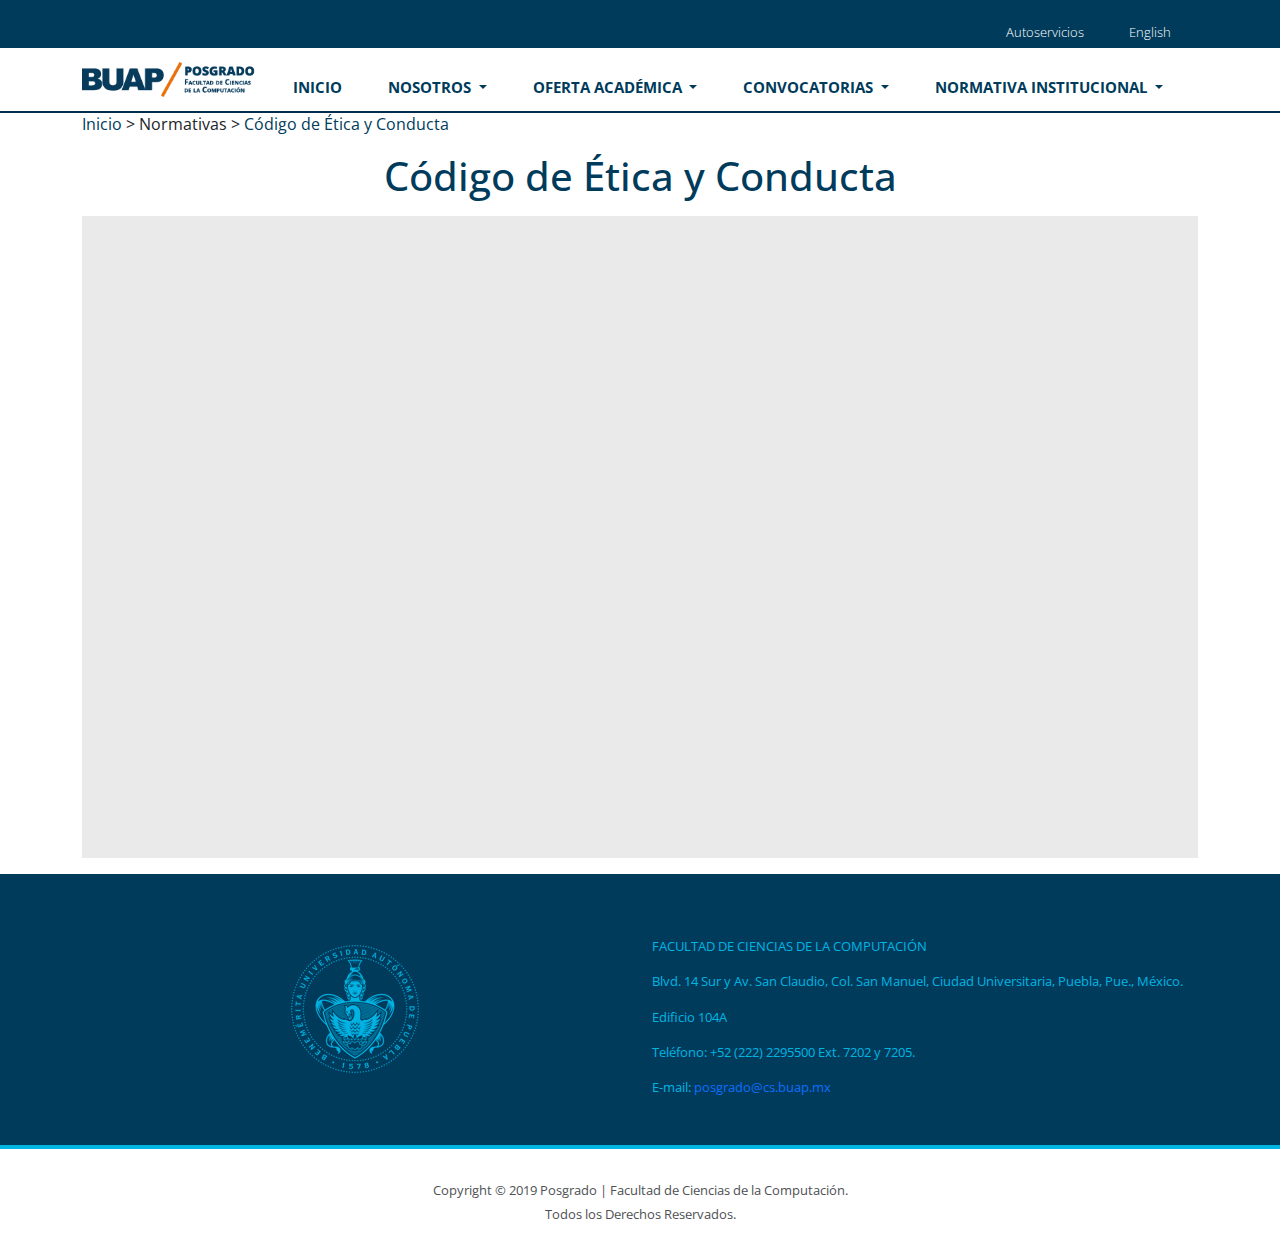
<file: sites/normativas/código de etica y conducta.html>
<!DOCTYPE html>
<html lang="es">
<head>
    <head>
    <meta charset="UTF-8">
    <title>Código de Ética y Conducta</title>
    <meta name="viewport" content="width=device-width, initial-scale=1">
    <meta http-equiv="Content-Type" content="text/html; charset=utf-8" />
    <meta name="keywords" content="Posgrado, Facultad de Ciencias de la Computación, BUAP, Benemérita Universidad Autónoma de Puebla, FCC, Posgrado FCC, Posgrado Facultad de Ciencias de la Computación." />

    <link rel="stylesheet" type="text/css" href="/libs/bootstrap/css/bootstrap.min.css">
    <link rel="stylesheet" type="text/css" href="/libs/fontawesome/css/all.min.css">
    <link rel="stylesheet" type="text/css" href="/css/styles.css">
    <link rel="stylesheet" type="text/css" href="/css/sites.css">
    <link rel="stylesheet" type="text/css" href="/css/scrull-up.css">
    <link rel="stylesheet" type="text/css" href="/css/responsive.css">

    <!-- web-fonts -->   
    <link href="https://fonts.googleapis.com/css?family=Open+Sans" rel="stylesheet">
    <!-- Favicon -->
    <link rel="shortcut icon" type="image/x-icon" href="/images/iconos/favicon.ico " />
</head>
<body>
    <!-- Header -->
    <header>
        <div class="header-con">
            <div class="d-flex justify-content-end header-s">
                <ul class="nav">
                    <li class="nav-item">
                        <a class="nav-link" href="http://webserver1.siiaa.siu.buap.mx:81/autoservicios/twbkwbis.P_GenMenu?name=homepage" target="_blank">
                            Autoservicios
                        </a>
                    </li>
                    <li class="nav-item">
                        <a class="nav-link" href="/sites/coming_soon/">English</a>
                    </li>
                </ul>
            </div>
        </div>
            
        <div class="main-header">
            <div class="container">
                <div class="d-flex justify-content-between align-items-center">
                    <a href="http://posgrado.cs.buap.mx/">
                        <img src="/images/logo-posgrado.png" alt="Posgrado FCC" class="img-fluid"/>
                    </a>
                    <nav class="navbar navbar-expand-lg navbar-default ">
                        <div class="container-fluid">
                            <button class="navbar-toggler button-menu" type="button" data-bs-toggle="collapse" data-bs-target="#navbarScroll" aria-controls="navbarScroll" aria-expanded="false" aria-label="Toggle navigation">
                                <img  src="/images/iconos/menu.svg" alt="menu">
                            </button>
                            <div class="collapse navbar-collapse menu-des" id="navbarScroll">
                                <ul class="navbar-nav ul-main">
                                    <li class="nav-item">
                                        <a class="nav-link" href="/index.html" role="button">
                                            Inicio
                                        </a>
                                    </li>
                                    <li class="nav-item dropdown">
                                        <a class="nav-link dropdown-toggle" href="#" id="nosotrosDropdown" role="button" data-bs-toggle="dropdown" aria-expanded="false">
                                            Nosotros
                                        </a>
                                        <ul class="dropdown-menu menu" aria-labelledby="nosotrosDropdown">
                                            <li><a class="dropdown-item" href="/sites/nosotros/directorio.html">Directorio</a></li>
                                            <li><a class="dropdown-item" href="/sites/nosotros/organigrama.html">Organigrama</a></li>
                                            <li><a class="dropdown-item" href="/sites/nosotros/contacto.html">Contacto</a></li>
                                            <li><a class="dropdown-item" href="/sites/nosotros/identidad.html">Misión y Visión</a></li>
                                            <!-- <li><a class="dropdown-item" href="/sites/mision.html">Misión</a></li> -->
                                            <!-- <li><a class="dropdown-item" href="/sites/vision.html">Visión</a></li> -->
                                        </ul>
                                    </li>
                                    <li class="nav-item dropdown">
                                        <a class="nav-link dropdown-toggle" href="#" id="ofertaDropdown" role="button" data-bs-toggle="dropdown" aria-expanded="false">
                                            Oferta Académica
                                        </a>
                                        <ul class="dropdown-menu menu" aria-labelledby="ofertaDropdown">
                                            <li><a class="dropdown-item" href="/pages/maestrias.html">Maestrías</a></li>
                                            <li><a class="dropdown-item" href="/pages/doctorados.html">Doctorados</a></li>
                                        </ul>
                                    </li>
                                    <li class="nav-item dropdown">
                                        <a class="nav-link dropdown-toggle" href="#" id="convocatoriasDropdown" role="button" data-bs-toggle="dropdown" aria-expanded="false">
                                            Convocatorias
                                        </a>
                                        <ul class="dropdown-menu menu" aria-labelledby="convocatoriasDropdown">
                                            <li><a class="dropdown-item" href="/resources/Maestría en Ciencias de la Computación.pdf" target="_blank">Maestría en Ciencias 2025</a></li>
                                            <li><a class="dropdown-item" href="/resources/D.InvAplicadaInds_ConvocatoriaOto25.pdf" target="_blank">Doctorado en Ciencias 2025</a></li>
                                        </ul>
                                    </li>
                                    <li class="nav-item dropdown">
                                        <a class="nav-link dropdown-toggle" href="#" id="normativaDropdown" role="button" data-bs-toggle="dropdown" aria-expanded="false">
                                            Normativa Institucional
                                        </a>
                                        <ul class="dropdown-menu menu" aria-labelledby="normativaDropdown">
                                            <li><a class="dropdown-item"
                                                href="/sites/normativas/política de igualdad laboral y no discriminación.html">
                                                Política de Igualdad Laboral y No Discriminación</a>
                                            </li>
                                            <li><a class="dropdown-item"
                                                href="/sites/normativas/política de calidad y antisoborno.html">
                                                Política de Calidad y Antisoborno</a>
                                            </li>
                                            <li><a class="dropdown-item"
                                                href="/sites/normativas/código de conducta antisoborno.html">
                                                Código de Conducta Antisoborno</a>
                                            </li>
                                            <li><a class="dropdown-item"
                                                href="/sites/normativas/código de etica y conducta.html">
                                                Código de Ética y Conducta</a>
                                            </li>
                                        </ul>
                                    </li>
                                </ul>
                            </div>
                        </div>
                    </nav>
                </div>
            </div>
        </div>
    </header>
    <!-- End header -->

    <!-- Main -->
    <div class="container cont-nosotros">
        <div class="l-content">
            <a href="/index.html">Inicio</a> &gt;
            Normativas &gt;
            <a href="/sites/normativas/código de etica y conducta.html">
                Código de Ética y Conducta
            </a>
        </div>

        <div class="header-nosotros text-center">
            <h1>Código de Ética y Conducta</h1>
        </div>
        <div class="container contacto">
            <div class="ratio ratio-16x9">
                <iframe src="/resources/lineamientos-eticayconducta.pdf" title="Normativas" allowfullscreen></iframe>
            </div>
        </div>
    </div>
    <!-- End main -->

    <!-- footer -->
    <footer class="footer fcc-posgrado py-4">
        <div class="container">
            <div class="row">
                <div class="col-md-6 mb-3 mb-md-0 logo-buap-footer">
                    <a href="http://www.buap.mx/" target="_blank"><img src="/images/buap_footer.png" alt="BUAP" /></a>
                </div>
                <div class="col-md-6 footer-dir">
                    <p>FACULTAD DE CIENCIAS DE LA COMPUTACIÓN</p>
                    <p>Blvd. 14 Sur y Av. San Claudio, Col. San Manuel, Ciudad Universitaria, Puebla, Pue., México.</p>
                    <p>Edificio 104A</p>
                    <p>Teléfono: +52 (222) 2295500 Ext. 7202 y 7205.</p>
                    <p>E-mail: <a href="mailto:posgrado@cs.buap.mx">posgrado@cs.buap.mx</a></p>
                </div>
            </div>
        </div>
    </footer>
    <div class="copy-right text-center">
        <div class="container">
            <p class="mb-1">Copyright © 2019 Posgrado | Facultad de Ciencias de la Computación.</p>
            <p class="mb-0">Todos los Derechos Reservados.</p>
            <a href="javascript:;" id="scrollUp">
                <button>
                    <span>
                        <span class="container-button">
                            <span class="primary"></span>
                            <span class="complimentary"></span>
                        </span>
                    </span>
                    <span>UP</span>
                </button>
            </a>
        </div>
    </div>

    <!-- End footer -->

    <script src="/libs/jquery/jquery-3.7.1.min.js"></script>
    <script src="/libs/bootstrap/js/bootstrap.bundle.min.js"></script>
    <script src="/libs/fontawesome/js/all.min.js"></script>
    <script src="/js/script.js"></script>
    
</body>
</html>
</file>
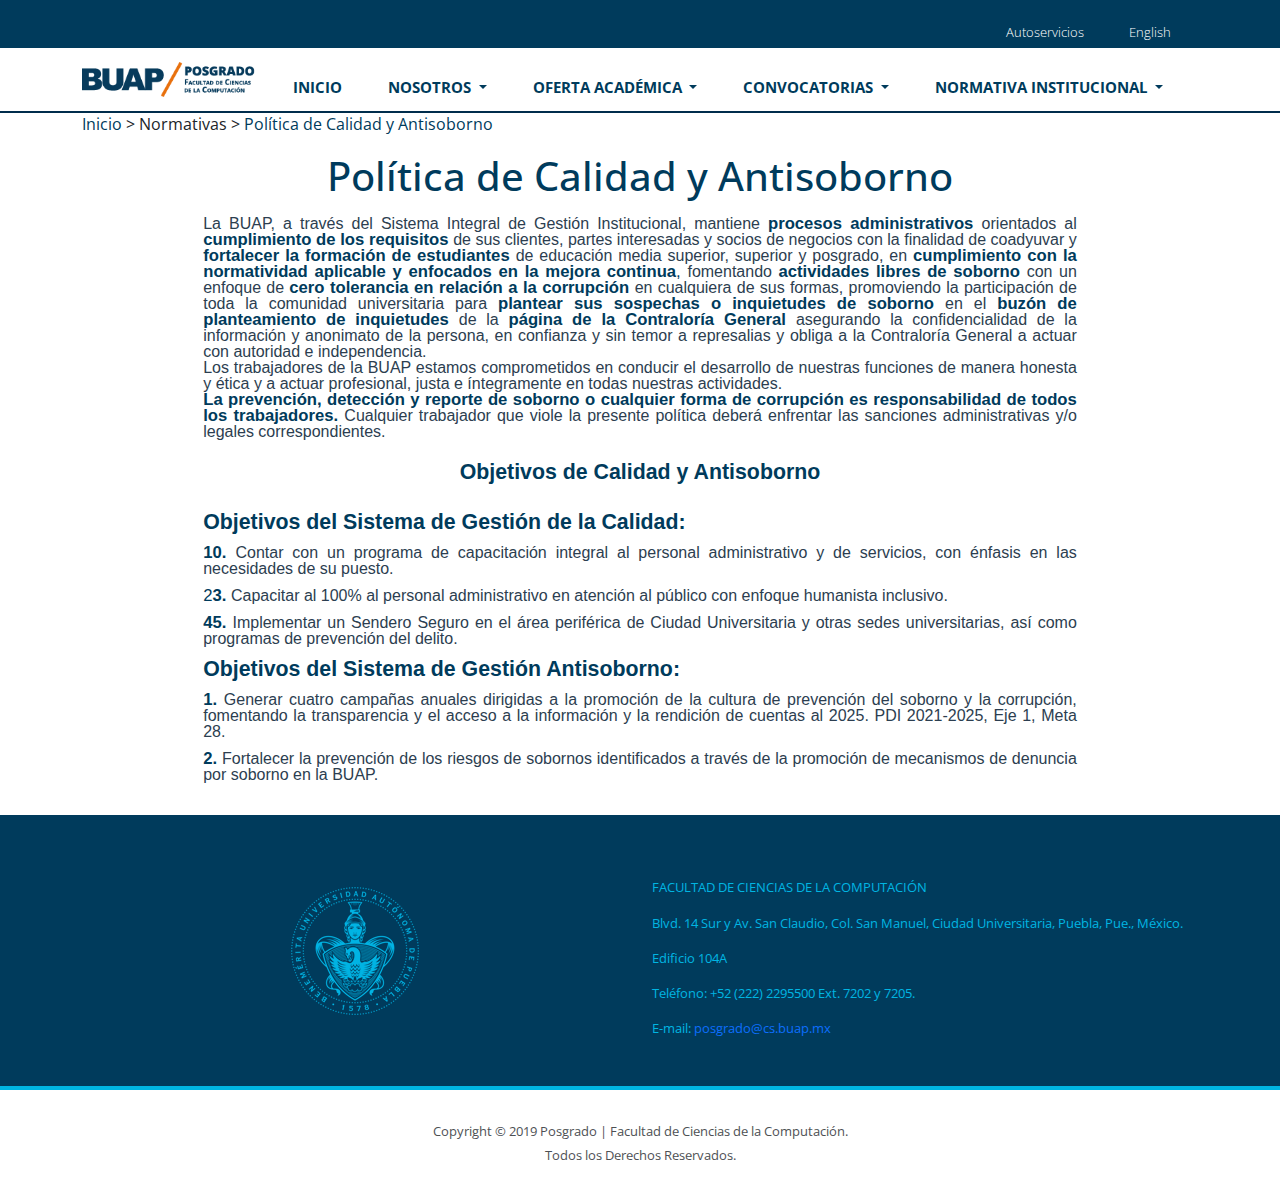
<file: sites/normativas/política de calidad y antisoborno.html>
<!DOCTYPE html>
<html lang="es">
<head>
    <head>
    <meta charset="UTF-8">
    <title>Política de Calidad y Antisoborno</title>
    <meta name="viewport" content="width=device-width, initial-scale=1">
    <meta http-equiv="Content-Type" content="text/html; charset=utf-8" />
    <meta name="keywords" content="Posgrado, Facultad de Ciencias de la Computación, BUAP, Benemérita Universidad Autónoma de Puebla, FCC, Posgrado FCC, Posgrado Facultad de Ciencias de la Computación." />

    <link rel="stylesheet" type="text/css" href="/libs/bootstrap/css/bootstrap.min.css">
    <link rel="stylesheet" type="text/css" href="/libs/fontawesome/css/all.min.css">
    <link rel="stylesheet" type="text/css" href="/css/styles.css">
    <link rel="stylesheet" type="text/css" href="/css/sites.css">
    <link rel="stylesheet" type="text/css" href="/css/scrull-up.css">
    <link rel="stylesheet" type="text/css" href="/css/responsive.css">

    <!-- web-fonts -->   
    <link href="https://fonts.googleapis.com/css?family=Open+Sans" rel="stylesheet">
    <!-- Favicon -->
    <link rel="shortcut icon" type="image/x-icon" href="/images/iconos/favicon.ico " />
</head>
<body>
    <!-- Header -->
    <header>
        <div class="header-con">
            <div class="d-flex justify-content-end header-s">
                <ul class="nav">
                    <li class="nav-item">
                        <a class="nav-link" href="http://webserver1.siiaa.siu.buap.mx:81/autoservicios/twbkwbis.P_GenMenu?name=homepage" target="_blank">
                            Autoservicios
                        </a>
                    </li>
                    <li class="nav-item">
                        <a class="nav-link" href="/sites/coming_soon/">English</a>
                    </li>
                </ul>
            </div>
        </div>
            
        <div class="main-header">
            <div class="container">
                <div class="d-flex justify-content-between align-items-center">
                    <a href="http://posgrado.cs.buap.mx/">
                        <img src="/images/logo-posgrado.png" alt="Posgrado FCC" class="img-fluid"/>
                    </a>
                    <nav class="navbar navbar-expand-lg navbar-default ">
                        <div class="container-fluid">
                            <button class="navbar-toggler button-menu" type="button" data-bs-toggle="collapse" data-bs-target="#navbarScroll" aria-controls="navbarScroll" aria-expanded="false" aria-label="Toggle navigation">
                                <img  src="/images/iconos/menu.svg" alt="menu">
                            </button>
                            <div class="collapse navbar-collapse menu-des" id="navbarScroll">
                                <ul class="navbar-nav ul-main">
                                    <li class="nav-item">
                                        <a class="nav-link" href="/index.html" role="button">
                                            Inicio
                                        </a>
                                    </li>
                                    <li class="nav-item dropdown">
                                        <a class="nav-link dropdown-toggle" href="#" id="nosotrosDropdown" role="button" data-bs-toggle="dropdown" aria-expanded="false">
                                            Nosotros
                                        </a>
                                        <ul class="dropdown-menu menu" aria-labelledby="nosotrosDropdown">
                                            <li><a class="dropdown-item" href="/sites/nosotros/directorio.html">Directorio</a></li>
                                            <li><a class="dropdown-item" href="/sites/nosotros/organigrama.html">Organigrama</a></li>
                                            <li><a class="dropdown-item" href="/sites/nosotros/contacto.html">Contacto</a></li>
                                            <li><a class="dropdown-item" href="/sites/nosotros/identidad.html">Misión y Visión</a></li>
                                            <!-- <li><a class="dropdown-item" href="/sites/mision.html">Misión</a></li> -->
                                            <!-- <li><a class="dropdown-item" href="/sites/vision.html">Visión</a></li> -->
                                        </ul>
                                    </li>
                                    <li class="nav-item dropdown">
                                        <a class="nav-link dropdown-toggle" href="#" id="ofertaDropdown" role="button" data-bs-toggle="dropdown" aria-expanded="false">
                                            Oferta Académica
                                        </a>
                                        <ul class="dropdown-menu menu" aria-labelledby="ofertaDropdown">
                                            <li><a class="dropdown-item" href="/pages/maestrias.html">Maestrías</a></li>
                                            <li><a class="dropdown-item" href="/pages/doctorados.html">Doctorados</a></li>
                                        </ul>
                                    </li>
                                    <li class="nav-item dropdown">
                                        <a class="nav-link dropdown-toggle" href="#" id="convocatoriasDropdown" role="button" data-bs-toggle="dropdown" aria-expanded="false">
                                            Convocatorias
                                        </a>
                                        <ul class="dropdown-menu menu" aria-labelledby="convocatoriasDropdown">
                                            <li><a class="dropdown-item" href="/resources/Maestría en Ciencias de la Computación.pdf" target="_blank">Maestría en Ciencias 2025</a></li>
                                            <li><a class="dropdown-item" href="/resources/D.InvAplicadaInds_ConvocatoriaOto25.pdf" target="_blank">Doctorado en Ciencias 2025</a></li>
                                        </ul>
                                    </li>
                                    <li class="nav-item dropdown">
                                        <a class="nav-link dropdown-toggle" href="#" id="normativaDropdown" role="button" data-bs-toggle="dropdown" aria-expanded="false">
                                            Normativa Institucional
                                        </a>
                                        <ul class="dropdown-menu menu" aria-labelledby="normativaDropdown">
                                            <li><a class="dropdown-item"
                                                href="/sites/normativas/política de igualdad laboral y no discriminación.html">
                                                Política de Igualdad Laboral y No Discriminación</a>
                                            </li>
                                            <li><a class="dropdown-item"
                                                href="/sites/normativas/política de calidad y antisoborno.html">
                                                Política de Calidad y Antisoborno</a>
                                            </li>
                                            <li><a class="dropdown-item"
                                                href="/sites/normativas/código de conducta antisoborno.html">
                                                Código de Conducta Antisoborno</a>
                                            </li>
                                            <li><a class="dropdown-item"
                                                href="/sites/normativas/código de etica y conducta.html">
                                                Código de Ética y Conducta</a>
                                            </li>
                                        </ul>
                                    </li>
                                </ul>
                            </div>
                        </div>
                    </nav>
                </div>
            </div>
        </div>
    </header>
    <!-- End header -->

    <!-- Main -->
    <div class="container cont-nosotros">
        <div class="l-content">
            <a href="/index.html">Inicio</a> &gt;
            Normativas &gt;
            <a href="/sites/normativas/política de calidad y antisoborno.html">
                Política de Calidad y Antisoborno
            </a>
        </div>

        <div class="header-nosotros text-center">
            <h1>Política de Calidad y Antisoborno</h1>
        </div>
        <div class="container">
            <div class="texto" property="content:encoded">
                <!-- <p class="titulo">
                    <b>Política de Calidad y Antisoborno</b>
                </p> -->

                <p class="parrafo">
                    La BUAP, a través del Sistema Integral de Gestión Institucional, mantiene
                    <span class="bold"><b> procesos administrativos </b></span>
                    orientados al
                    <span class="bold"><b> cumplimiento de los requisitos </b></span>
                    de sus clientes, partes interesadas y socios de negocios con la finalidad de coadyuvar y
                    <span class="bold"><b> fortalecer la formación de estudiantes </b></span>
                    de educación media superior, superior y posgrado, en
                    <span class="bold"><b> cumplimiento con la normatividad aplicable y enfocados en la mejora continua</b>, </span>
                    fomentando
                    <span class="bold"><b> actividades libres de soborno </b></span>
                    con un enfoque de
                    <span class="bold"><b> cero tolerancia en relación a la corrupción </b></span>
                    en cualquiera de sus formas, promoviendo la participación de toda la comunidad universitaria para
                    <span class="bold"><b> plantear sus sospechas o inquietudes de soborno </b></span>
                    en el
                    <span class="bold"><b> buzón de planteamiento de inquietudes </b></span>
                    de la
                    <span class="bold"><b> página de la Contraloría General </b></span>
                    asegurando la confidencialidad de la información y anonimato de la persona, 
                    en confianza y sin temor a represalias y obliga a la Contraloría General a actuar con 
                    autoridad e independencia.
                </p>

                <p class="parrafo">
                    Los trabajadores de la BUAP estamos comprometidos en conducir el desarrollo de nuestras 
                    funciones de manera honesta y ética y a actuar profesional, justa e íntegramente en todas 
                    nuestras actividades.
                </p>

                <p class="parrafo">
                    <span class="bold">
                        <b>
                            La prevención, detección y reporte de soborno o cualquier forma de corrupción es 
                            responsabilidad de todos los trabajadores.
                        </b>
                    </span>
                    Cualquier trabajador que viole la presente política deberá 
                    enfrentar las sanciones administrativas y/o legales correspondientes.
                </p>

                <p class="titulo" style="margin-top: 1em;">
                    <b>Objetivos de Calidad y Antisoborno</b>
                </p>

                <p class="parrafo">&nbsp;</p>

                <p class="titulo" style="text-align: left;">
                    <b>Objetivos del Sistema de Gestión de la Calidad:</b>
                </p>

                <p class="parrafo lista">
                    <span class="bold"><b>10. </b></span>
                    Contar con un programa de capacitación integral al personal administrativo y de 
                    servicios, con énfasis en las necesidades de su puesto.
                </p>

                <p class="parrafo lista">
                    <span class="bold">2<b>3. </b></span>
                    Capacitar al 100% al personal administrativo en atención al público con enfoque humanista inclusivo.
                </p>

                <p class="parrafo lista">
                    <span class="bold"><b>45. </b></span>
                    Implementar un Sendero Seguro en el área periférica de Ciudad Universitaria y 
                    otras sedes universitarias, así como programas de prevención del delito.
                </p>

                <p class="titulo" style="text-align: left;">
                    <b>Objetivos del Sistema de Gestión Antisoborno:</b>
                </p>

                <p class="parrafo lista">
                    <span class="bold"><b>1. </b></span>
                    Generar cuatro campañas anuales dirigidas a la promoción de la cultura de prevención del 
                    soborno y la corrupción, fomentando la transparencia y el acceso a la información y la rendición 
                    de cuentas al 2025. PDI 2021-2025, Eje 1, Meta 28.
                </p>

                <p class="parrafo lista">
                    <span class="bold"><b>2. </b></span>
                    Fortalecer la prevención de los riesgos de sobornos identificados a 
                    través de la promoción de mecanismos de denuncia por soborno en la BUAP.    
                </p>

            </div>
        </div>
    </div>
    <!-- End main -->

    <!-- footer -->
    <footer class="footer fcc-posgrado py-4">
        <div class="container">
            <div class="row">
                <div class="col-md-6 mb-3 mb-md-0 logo-buap-footer">
                    <a href="http://www.buap.mx/" target="_blank"><img src="/images/buap_footer.png" alt="BUAP" /></a>
                </div>
                <div class="col-md-6 footer-dir">
                    <p>FACULTAD DE CIENCIAS DE LA COMPUTACIÓN</p>
                    <p>Blvd. 14 Sur y Av. San Claudio, Col. San Manuel, Ciudad Universitaria, Puebla, Pue., México.</p>
                    <p>Edificio 104A</p>
                    <p>Teléfono: +52 (222) 2295500 Ext. 7202 y 7205.</p>
                    <p>E-mail: <a href="mailto:posgrado@cs.buap.mx">posgrado@cs.buap.mx</a></p>
                </div>
            </div>
        </div>
    </footer>
    <div class="copy-right text-center">
        <div class="container">
            <p class="mb-1">Copyright © 2019 Posgrado | Facultad de Ciencias de la Computación.</p>
            <p class="mb-0">Todos los Derechos Reservados.</p>
            <a href="javascript:;" id="scrollUp">
                <button>
                    <span>
                        <span class="container-button">
                            <span class="primary"></span>
                            <span class="complimentary"></span>
                        </span>
                    </span>
                    <span>UP</span>
                </button>
            </a>
        </div>
    </div>

    <!-- End footer -->

    <script src="/libs/jquery/jquery-3.7.1.min.js"></script>
    <script src="/libs/bootstrap/js/bootstrap.bundle.min.js"></script>
    <script src="/libs/fontawesome/js/all.min.js"></script>
    <script src="/js/script.js"></script>
    
</body>
</html>
</file>
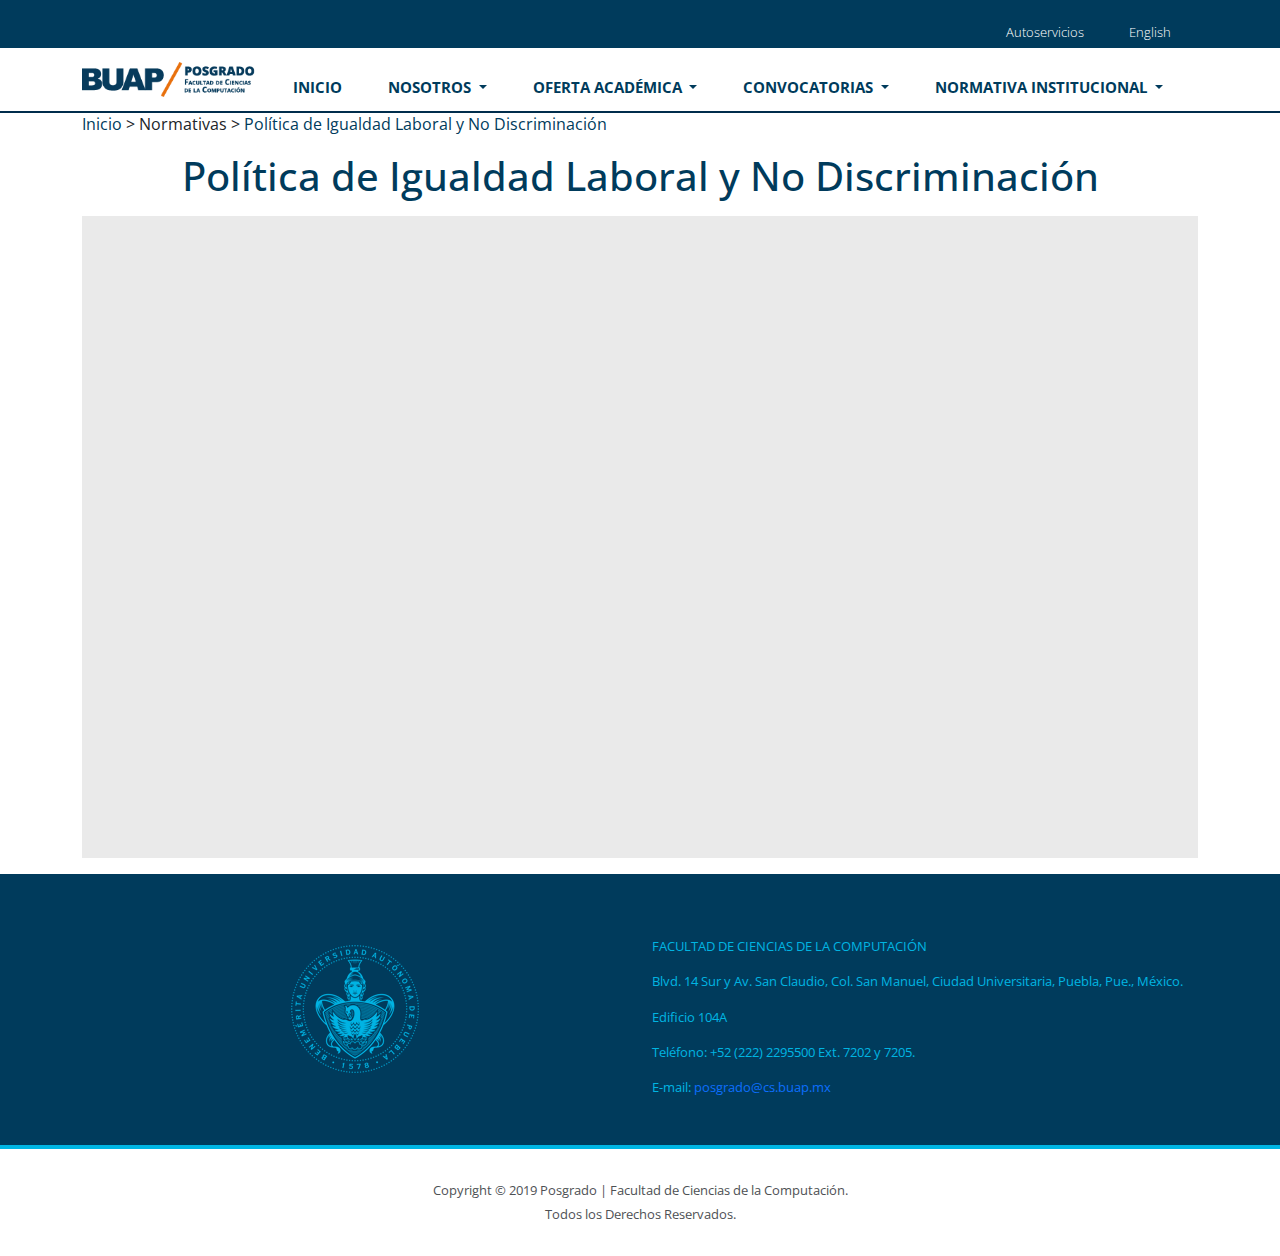
<file: sites/normativas/política de igualdad laboral y no discriminación.html>
<!DOCTYPE html>
<html lang="es">
<head>
    <head>
    <meta charset="UTF-8">
    <title>Política de Igualdad Laboral y No Discriminación</title>
    <meta name="viewport" content="width=device-width, initial-scale=1">
    <meta http-equiv="Content-Type" content="text/html; charset=utf-8" />
    <meta name="keywords" content="Posgrado, Facultad de Ciencias de la Computación, BUAP, Benemérita Universidad Autónoma de Puebla, FCC, Posgrado FCC, Posgrado Facultad de Ciencias de la Computación." />

    <link rel="stylesheet" type="text/css" href="/libs/bootstrap/css/bootstrap.min.css">
    <link rel="stylesheet" type="text/css" href="/libs/fontawesome/css/all.min.css">
    <link rel="stylesheet" type="text/css" href="/css/styles.css">
    <link rel="stylesheet" type="text/css" href="/css/sites.css">
    <link rel="stylesheet" type="text/css" href="/css/scrull-up.css">
    <link rel="stylesheet" type="text/css" href="/css/responsive.css">

    <!-- web-fonts -->   
    <link href="https://fonts.googleapis.com/css?family=Open+Sans" rel="stylesheet">
    <!-- Favicon -->
    <link rel="shortcut icon" type="image/x-icon" href="/images/iconos/favicon.ico " />
</head>
<body>
    <!-- Header -->
    <header>
        <div class="header-con">
            <div class="d-flex justify-content-end header-s">
                <ul class="nav">
                    <li class="nav-item">
                        <a class="nav-link" href="http://webserver1.siiaa.siu.buap.mx:81/autoservicios/twbkwbis.P_GenMenu?name=homepage" target="_blank">
                            Autoservicios
                        </a>
                    </li>
                    <li class="nav-item">
                        <a class="nav-link" href="/sites/coming_soon/">English</a>
                    </li>
                </ul>
            </div>
        </div>
            
        <div class="main-header">
            <div class="container">
                <div class="d-flex justify-content-between align-items-center">
                    <a href="http://posgrado.cs.buap.mx/">
                        <img src="/images/logo-posgrado.png" alt="Posgrado FCC" class="img-fluid"/>
                    </a>
                    <nav class="navbar navbar-expand-lg navbar-default ">
                        <div class="container-fluid">
                            <button class="navbar-toggler button-menu" type="button" data-bs-toggle="collapse" data-bs-target="#navbarScroll" aria-controls="navbarScroll" aria-expanded="false" aria-label="Toggle navigation">
                                <img  src="/images/iconos/menu.svg" alt="menu">
                            </button>
                            <div class="collapse navbar-collapse menu-des" id="navbarScroll">
                                <ul class="navbar-nav ul-main">
                                    <li class="nav-item">
                                        <a class="nav-link" href="/index.html" role="button">
                                            Inicio
                                        </a>
                                    </li>
                                    <li class="nav-item dropdown">
                                        <a class="nav-link dropdown-toggle" href="#" id="nosotrosDropdown" role="button" data-bs-toggle="dropdown" aria-expanded="false">
                                            Nosotros
                                        </a>
                                        <ul class="dropdown-menu menu" aria-labelledby="nosotrosDropdown">
                                            <li><a class="dropdown-item" href="/sites/nosotros/directorio.html">Directorio</a></li>
                                            <li><a class="dropdown-item" href="/sites/nosotros/organigrama.html">Organigrama</a></li>
                                            <li><a class="dropdown-item" href="/sites/nosotros/contacto.html">Contacto</a></li>
                                            <li><a class="dropdown-item" href="/sites/nosotros/identidad.html">Misión y Visión</a></li>
                                            <!-- <li><a class="dropdown-item" href="/sites/mision.html">Misión</a></li> -->
                                            <!-- <li><a class="dropdown-item" href="/sites/vision.html">Visión</a></li> -->
                                        </ul>
                                    </li>
                                    <li class="nav-item dropdown">
                                        <a class="nav-link dropdown-toggle" href="#" id="ofertaDropdown" role="button" data-bs-toggle="dropdown" aria-expanded="false">
                                            Oferta Académica
                                        </a>
                                        <ul class="dropdown-menu menu" aria-labelledby="ofertaDropdown">
                                            <li><a class="dropdown-item" href="/pages/maestrias.html">Maestrías</a></li>
                                            <li><a class="dropdown-item" href="/pages/doctorados.html">Doctorados</a></li>
                                        </ul>
                                    </li>
                                    <li class="nav-item dropdown">
                                        <a class="nav-link dropdown-toggle" href="#" id="convocatoriasDropdown" role="button" data-bs-toggle="dropdown" aria-expanded="false">
                                            Convocatorias
                                        </a>
                                        <ul class="dropdown-menu menu" aria-labelledby="convocatoriasDropdown">
                                            <li><a class="dropdown-item" href="/resources/Maestría en Ciencias de la Computación.pdf" target="_blank">Maestría en Ciencias 2025</a></li>
                                            <li><a class="dropdown-item" href="/resources/D.InvAplicadaInds_ConvocatoriaOto25.pdf" target="_blank">Doctorado en Ciencias 2025</a></li>
                                        </ul>
                                    </li>
                                    <li class="nav-item dropdown">
                                        <a class="nav-link dropdown-toggle" href="#" id="normativaDropdown" role="button" data-bs-toggle="dropdown" aria-expanded="false">
                                            Normativa Institucional
                                        </a>
                                        <ul class="dropdown-menu menu" aria-labelledby="normativaDropdown">
                                            <li><a class="dropdown-item"
                                                href="/sites/normativas/política de igualdad laboral y no discriminación.html">
                                                Política de Igualdad Laboral y No Discriminación</a>
                                            </li>
                                            <li><a class="dropdown-item"
                                                href="/sites/normativas/política de calidad y antisoborno.html">
                                                Política de Calidad y Antisoborno</a>
                                            </li>
                                            <li><a class="dropdown-item"
                                                href="/sites/normativas/código de conducta antisoborno.html">
                                                Código de Conducta Antisoborno</a>
                                            </li>
                                            <li><a class="dropdown-item"
                                                href="/sites/normativas/código de etica y conducta.html">
                                                Código de Ética y Conducta</a>
                                            </li>
                                        </ul>
                                    </li>
                                </ul>
                            </div>
                        </div>
                    </nav>
                </div>
            </div>
        </div>
    </header>
    <!-- End header -->

    <!-- Main -->
    <div class="container cont-nosotros">
        <div class="l-content">
            <a href="/index.html">Inicio</a> &gt;
            Normativas &gt;
            <a href="/sites/normativas/política de igualdad laboral y no discriminación.html">
                Política de Igualdad Laboral y No Discriminación
            </a>
        </div>

        <div class="header-nosotros text-center">
            <h1>Política de Igualdad Laboral y No Discriminación</h1>
        </div>
        <div class="container contacto">
            <div class="ratio ratio-16x9">
                <iframe src="/resources/1_politicaIgualdadLaboral.pdf" title="Normativas" allowfullscreen></iframe>
            </div>
        </div>
    </div>
    <!-- End main -->

    <!-- footer -->
    <footer class="footer fcc-posgrado py-4">
        <div class="container">
            <div class="row">
                <div class="col-md-6 mb-3 mb-md-0 logo-buap-footer">
                    <a href="http://www.buap.mx/" target="_blank"><img src="/images/buap_footer.png" alt="BUAP" /></a>
                </div>
                <div class="col-md-6 footer-dir">
                    <p>FACULTAD DE CIENCIAS DE LA COMPUTACIÓN</p>
                    <p>Blvd. 14 Sur y Av. San Claudio, Col. San Manuel, Ciudad Universitaria, Puebla, Pue., México.</p>
                    <p>Edificio 104A</p>
                    <p>Teléfono: +52 (222) 2295500 Ext. 7202 y 7205.</p>
                    <p>E-mail: <a href="mailto:posgrado@cs.buap.mx">posgrado@cs.buap.mx</a></p>
                </div>
            </div>
        </div>
    </footer>
    <div class="copy-right text-center">
        <div class="container">
            <p class="mb-1">Copyright © 2019 Posgrado | Facultad de Ciencias de la Computación.</p>
            <p class="mb-0">Todos los Derechos Reservados.</p>
            <a href="javascript:;" id="scrollUp">
                <button>
                    <span>
                        <span class="container-button">
                            <span class="primary"></span>
                            <span class="complimentary"></span>
                        </span>
                    </span>
                    <span>UP</span>
                </button>
            </a>
        </div>
    </div>

    <!-- End footer -->

    <script src="/libs/jquery/jquery-3.7.1.min.js"></script>
    <script src="/libs/bootstrap/js/bootstrap.bundle.min.js"></script>
    <script src="/libs/fontawesome/js/all.min.js"></script>
    <script src="/js/script.js"></script>
    
</body>
</html>
</file>
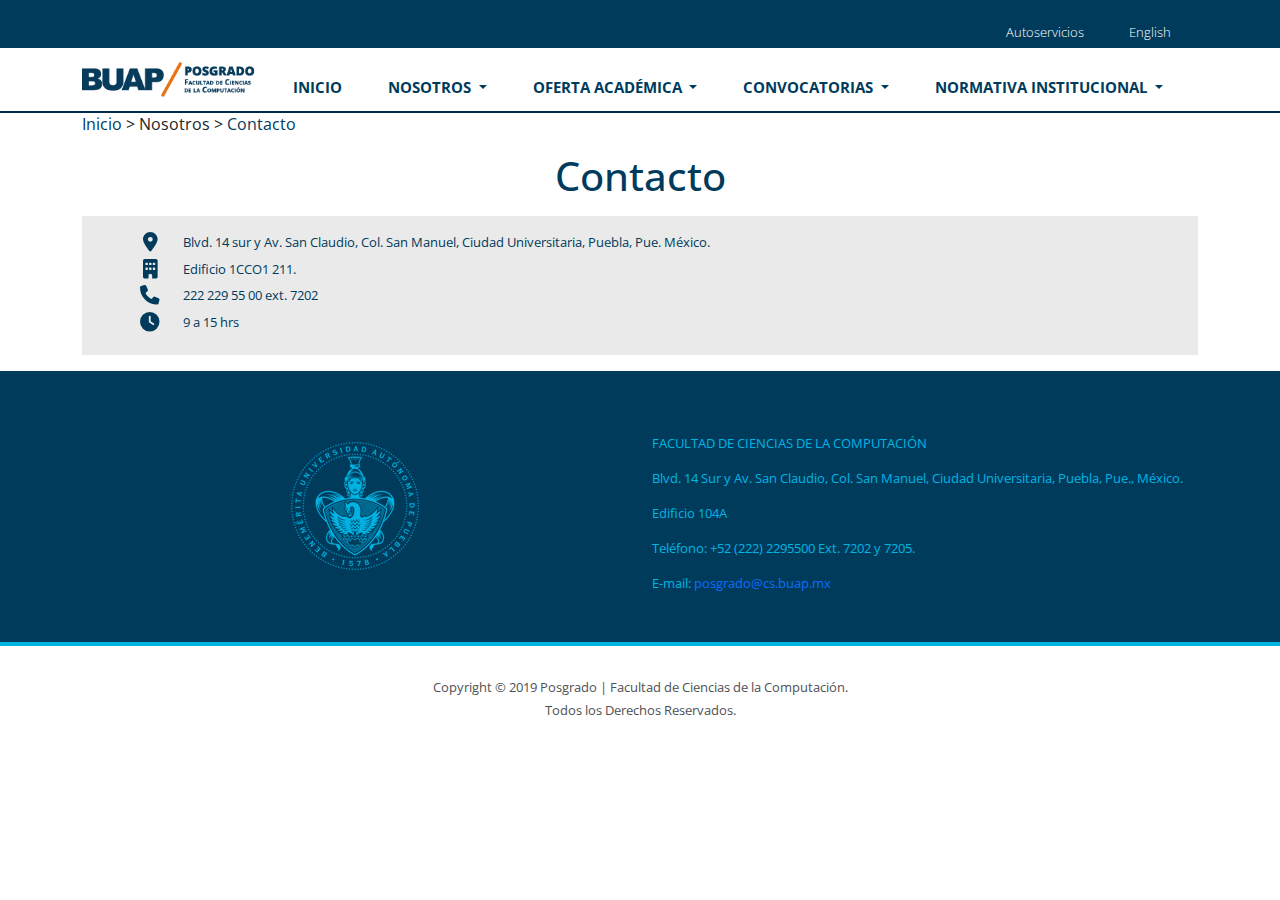
<file: sites/nosotros/contacto.html>
<!DOCTYPE html>
<html lang="es">
<head>
    <head>
    <meta charset="UTF-8">
    <title>Contacto</title>
    <meta name="viewport" content="width=device-width, initial-scale=1">
    <meta http-equiv="Content-Type" content="text/html; charset=utf-8" />
    <meta name="keywords" content="Posgrado, Facultad de Ciencias de la Computación, BUAP, Benemérita Universidad Autónoma de Puebla, FCC, Posgrado FCC, Posgrado Facultad de Ciencias de la Computación." />

    <link rel="stylesheet" type="text/css" href="/libs/bootstrap/css/bootstrap.min.css">
    <link rel="stylesheet" type="text/css" href="/libs/fontawesome/css/all.min.css">
    <link rel="stylesheet" type="text/css" href="/css/styles.css">
    <link rel="stylesheet" type="text/css" href="/css/sites.css">
    <link rel="stylesheet" type="text/css" href="/css/scrull-up.css">
    <link rel="stylesheet" type="text/css" href="/css/responsive.css">

    <!-- web-fonts -->   
    <link href="https://fonts.googleapis.com/css?family=Open+Sans" rel="stylesheet">
    <!-- Favicon -->
    <link rel="shortcut icon" type="image/x-icon" href="/images/iconos/favicon.ico " />
</head>
<body>
    <!-- Header -->
    <header>
        <div class="header-con">
            <div class="d-flex justify-content-end header-s">
                <ul class="nav">
                    <li class="nav-item">
                        <a class="nav-link" href="http://webserver1.siiaa.siu.buap.mx:81/autoservicios/twbkwbis.P_GenMenu?name=homepage" target="_blank">
                            Autoservicios
                        </a>
                    </li>
                    <li class="nav-item">
                        <a class="nav-link" href="/sites/coming_soon/">English</a>
                    </li>
                </ul>
            </div>
        </div>
            
        <div class="main-header">
            <div class="container">
                <div class="d-flex justify-content-between align-items-center">
                    <a href="http://posgrado.cs.buap.mx/">
                        <img src="/images/logo-posgrado.png" alt="Posgrado FCC" class="img-fluid"/>
                    </a>
                    <nav class="navbar navbar-expand-lg navbar-default ">
                        <div class="container-fluid">
                            <button class="navbar-toggler button-menu" type="button" data-bs-toggle="collapse" data-bs-target="#navbarScroll" aria-controls="navbarScroll" aria-expanded="false" aria-label="Toggle navigation">
                                <img  src="/images/iconos/menu.svg" alt="menu">
                            </button>
                            <div class="collapse navbar-collapse menu-des" id="navbarScroll">
                                <ul class="navbar-nav ul-main">
                                    <li class="nav-item">
                                        <a class="nav-link" href="/index.html" role="button">
                                            Inicio
                                        </a>
                                    </li>
                                    <li class="nav-item dropdown">
                                        <a class="nav-link dropdown-toggle" href="#" id="nosotrosDropdown" role="button" data-bs-toggle="dropdown" aria-expanded="false">
                                            Nosotros
                                        </a>
                                        <ul class="dropdown-menu menu" aria-labelledby="nosotrosDropdown">
                                            <li><a class="dropdown-item" href="/sites/nosotros/directorio.html">Directorio</a></li>
                                            <li><a class="dropdown-item" href="/sites/nosotros/organigrama.html">Organigrama</a></li>
                                            <li><a class="dropdown-item" href="/sites/nosotros/contacto.html">Contacto</a></li>
                                            <li><a class="dropdown-item" href="/sites/nosotros/identidad.html">Misión y Visión</a></li>
                                            <!-- <li><a class="dropdown-item" href="/sites/mision.html">Misión</a></li> -->
                                            <!-- <li><a class="dropdown-item" href="/sites/vision.html">Visión</a></li> -->
                                        </ul>
                                    </li>
                                    <li class="nav-item dropdown">
                                        <a class="nav-link dropdown-toggle" href="#" id="ofertaDropdown" role="button" data-bs-toggle="dropdown" aria-expanded="false">
                                            Oferta Académica
                                        </a>
                                        <ul class="dropdown-menu menu" aria-labelledby="ofertaDropdown">
                                            <li><a class="dropdown-item" href="/pages/maestrias.html">Maestrías</a></li>
                                            <li><a class="dropdown-item" href="/pages/doctorados.html">Doctorados</a></li>
                                        </ul>
                                    </li>
                                    <li class="nav-item dropdown">
                                        <a class="nav-link dropdown-toggle" href="#" id="convocatoriasDropdown" role="button" data-bs-toggle="dropdown" aria-expanded="false">
                                            Convocatorias
                                        </a>
                                        <ul class="dropdown-menu menu" aria-labelledby="convocatoriasDropdown">
                                            <li><a class="dropdown-item" href="/resources/Maestría en Ciencias de la Computación.pdf" target="_blank">Maestría en Ciencias 2025</a></li>
                                            <li><a class="dropdown-item" href="/resources/D.InvAplicadaInds_ConvocatoriaOto25.pdf" target="_blank">Doctorado en Ciencias 2025</a></li>
                                        </ul>
                                    </li>
                                    <li class="nav-item dropdown">
                                        <a class="nav-link dropdown-toggle" href="#" id="normativaDropdown" role="button" data-bs-toggle="dropdown" aria-expanded="false">
                                            Normativa Institucional
                                        </a>
                                        <ul class="dropdown-menu menu" aria-labelledby="normativaDropdown">
                                            <li><a class="dropdown-item"
                                                href="/sites/normativas/política de igualdad laboral y no discriminación.html">
                                                Política de Igualdad Laboral y No Discriminación</a>
                                            </li>
                                            <li><a class="dropdown-item"
                                                href="/sites/normativas/política de calidad y antisoborno.html">
                                                Política de Calidad y Antisoborno</a>
                                            </li>
                                            <li><a class="dropdown-item"
                                                href="/sites/normativas/código de conducta antisoborno.html">
                                                Código de Conducta Antisoborno</a>
                                            </li>
                                            <li><a class="dropdown-item"
                                                href="/sites/normativas/código de etica y conducta.html">
                                                Código de Ética y Conducta</a>
                                            </li>
                                        </ul>
                                    </li>
                                </ul>
                            </div>
                        </div>
                    </nav>
                </div>
            </div>
        </div>
    </header>
    <!-- End header -->

    <!-- Main -->
    <div class="container cont-nosotros">
        <div class="l-content">
            <a href="/index.html">Inicio</a> &gt;
            Nosotros &gt;
            <a href="/sites/nosotros/contacto.html">Contacto</a>
        </div>

        <div class="header-nosotros text-center">
            <h1>Contacto</h1>
        </div>
        <div class="container contacto">
            <div class="nosotros">
                <div>
                    <span><i class="fa-solid fa-location-dot fa-xl"></i></span>
                    <a href="https://www.google.com/maps/place/Facultad+de+Ciencias+de+la+Computaci%C3%B3n+-+BUAP/@19.0051281,-98.2050479,18.25z/data=!4m9!1m2!2m1!1sBlvd.+14+sur+y+Av.+San+Claudio,+Col.+San+Manuel,+Ciudad+Universitaria,+Puebla,+Pue.,+M%C3%A9xico!3m5!1s0x85cfbf58ad2399d1:0xb517171394a5208b!8m2!3d19.0051844!4d-98.2044187!16s%2Fg%2F1vgx12fs?entry=ttu&g_ep=EgoyMDI1MDEwMS4wIKXMDSoASAFQAw%3D%3D" target="_blank">
                        Blvd. 14 sur y Av. San Claudio, Col. San Manuel, Ciudad Universitaria, Puebla, Pue. México.
                    </a>
                    <!-- <a href="https://www.google.com/maps?q=Blvd. 14 sur y Av. San Claudio, Col. San Manuel, Ciudad Universitaria, Puebla, Pue., México">
                        Blvd. 14 sur y Av. San Claudio, Col. San Manuel, Ciudad Universitaria, Puebla, Pue. México.
                    </a> -->
                </div>
                <div>
                    <span><i class="fa-solid fa-building fa-xl"></i></span>
                    Edificio 1CCO1 211.
                </div>
                <div>
                    <span><i class="fa-solid fa-phone fa-xl"></i></span>
                    222 229 55 00 ext. 7202
                </div>
                <div>
                    <span><i class="fa-solid fa-clock fa-xl"></i></span>
                    9 a 15 hrs
                </div>
            </div>
        </div>
    </div>
    <!-- End main -->

    <!-- footer -->
    <footer class="footer fcc-posgrado py-4">
        <div class="container">
            <div class="row">
                <div class="col-md-6 mb-3 mb-md-0 logo-buap-footer">
                    <a href="http://www.buap.mx/" target="_blank"><img src="/images/buap_footer.png" alt="BUAP" /></a>
                </div>
                <div class="col-md-6 footer-dir">
                    <p>FACULTAD DE CIENCIAS DE LA COMPUTACIÓN</p>
                    <p>Blvd. 14 Sur y Av. San Claudio, Col. San Manuel, Ciudad Universitaria, Puebla, Pue., México.</p>
                    <p>Edificio 104A</p>
                    <p>Teléfono: +52 (222) 2295500 Ext. 7202 y 7205.</p>
                    <p>E-mail: <a href="mailto:posgrado@cs.buap.mx">posgrado@cs.buap.mx</a></p>
                </div>
            </div>
        </div>
    </footer>
    <div class="copy-right text-center">
        <div class="container">
            <p class="mb-1">Copyright © 2019 Posgrado | Facultad de Ciencias de la Computación.</p>
            <p class="mb-0">Todos los Derechos Reservados.</p>
            <a href="javascript:;" id="scrollUp">
                <button>
                    <span>
                        <span class="container-button">
                            <span class="primary"></span>
                            <span class="complimentary"></span>
                        </span>
                    </span>
                    <span>UP</span>
                </button>
            </a>
        </div>
    </div>

    <!-- End footer -->

    <script src="/libs/jquery/jquery-3.7.1.min.js"></script>
    <script src="/libs/bootstrap/js/bootstrap.bundle.min.js"></script>
    <script src="/libs/fontawesome/js/all.min.js"></script>
    <script src="/js/script.js"></script>
    
</body>
</html>
</file>
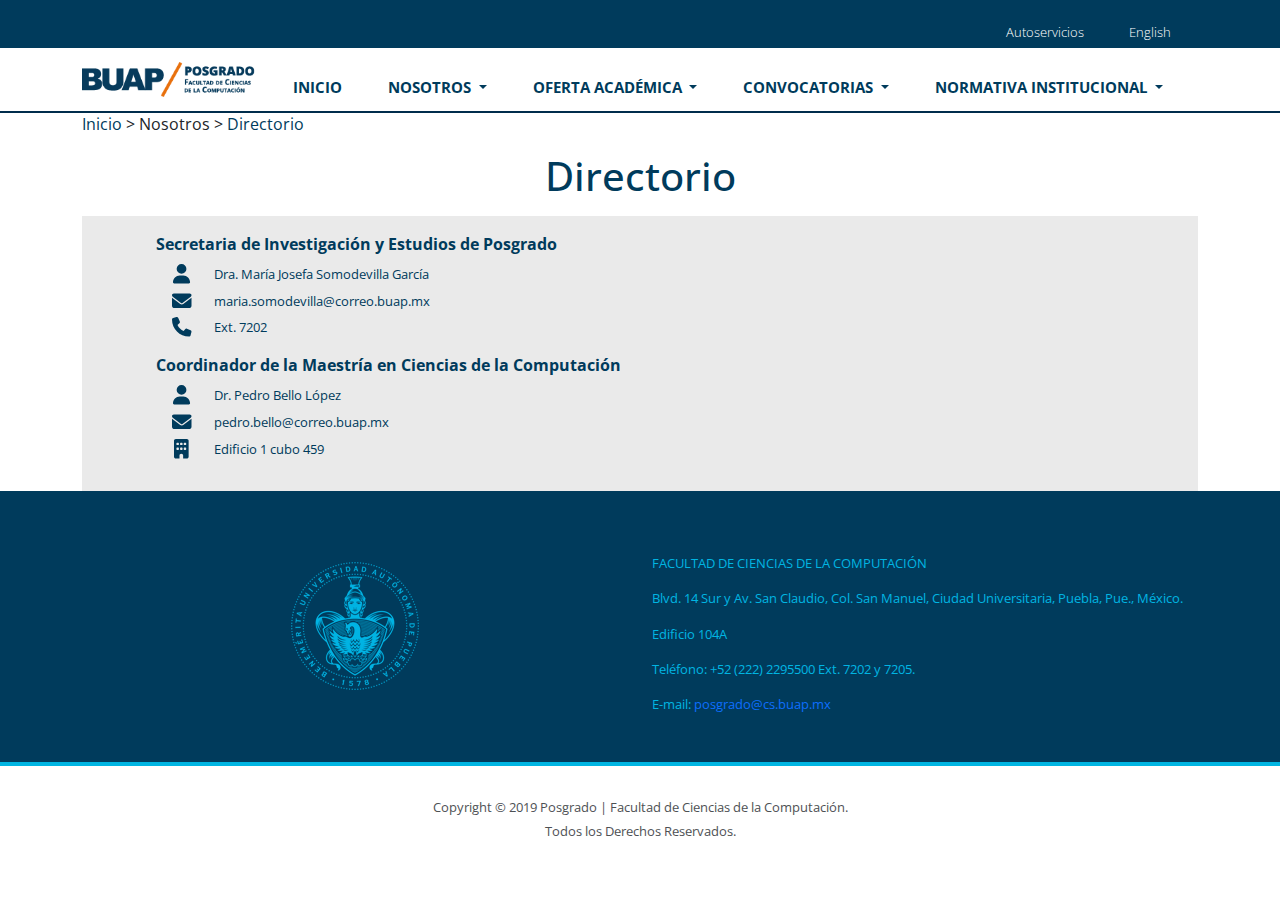
<file: sites/nosotros/directorio.html>
<!DOCTYPE html>
<html lang="es">
<head>
    <head>
    <meta charset="UTF-8">
    <title>Directorio</title>
    <meta name="viewport" content="width=device-width, initial-scale=1">
    <meta http-equiv="Content-Type" content="text/html; charset=utf-8" />
    <meta name="keywords" content="Posgrado, Facultad de Ciencias de la Computación, BUAP, Benemérita Universidad Autónoma de Puebla, FCC, Posgrado FCC, Posgrado Facultad de Ciencias de la Computación." />

    <link rel="stylesheet" type="text/css" href="/libs/bootstrap/css/bootstrap.min.css">
    <link rel="stylesheet" type="text/css" href="/libs/fontawesome/css/all.min.css">
    <link rel="stylesheet" type="text/css" href="/css/styles.css">
    <link rel="stylesheet" type="text/css" href="/css/sites.css">
    <link rel="stylesheet" type="text/css" href="/css/scrull-up.css">
    <link rel="stylesheet" type="text/css" href="/css/responsive.css">

    <!-- web-fonts -->   
    <link href="https://fonts.googleapis.com/css?family=Open+Sans" rel="stylesheet">
    <!-- Favicon -->
    <link rel="shortcut icon" type="image/x-icon" href="/images/iconos/favicon.ico " />
</head>
<body>
    <!-- Header -->
    <header>
        <div class="header-con">
            <div class="d-flex justify-content-end header-s">
                <ul class="nav">
                    <li class="nav-item">
                        <a class="nav-link" href="http://webserver1.siiaa.siu.buap.mx:81/autoservicios/twbkwbis.P_GenMenu?name=homepage" target="_blank">
                            Autoservicios
                        </a>
                    </li>
                    <li class="nav-item">
                        <a class="nav-link" href="/sites/coming_soon/">English</a>
                    </li>
                </ul>
            </div>
        </div>
            
        <div class="main-header">
            <div class="container">
                <div class="d-flex justify-content-between align-items-center">
                    <a href="http://posgrado.cs.buap.mx/">
                        <img src="/images/logo-posgrado.png" alt="Posgrado FCC" class="img-fluid"/>
                    </a>
                    <nav class="navbar navbar-expand-lg navbar-default ">
                        <div class="container-fluid">
                            <button class="navbar-toggler button-menu" type="button" data-bs-toggle="collapse" data-bs-target="#navbarScroll" aria-controls="navbarScroll" aria-expanded="false" aria-label="Toggle navigation">
                                <img  src="/images/iconos/menu.svg" alt="menu">
                            </button>
                            <div class="collapse navbar-collapse menu-des" id="navbarScroll">
                                <ul class="navbar-nav ul-main">
                                    <li class="nav-item">
                                        <a class="nav-link" href="/index.html" role="button">
                                            Inicio
                                        </a>
                                    </li>
                                    <li class="nav-item dropdown">
                                        <a class="nav-link dropdown-toggle" href="#" id="nosotrosDropdown" role="button" data-bs-toggle="dropdown" aria-expanded="false">
                                            Nosotros
                                        </a>
                                        <ul class="dropdown-menu menu" aria-labelledby="nosotrosDropdown">
                                            <li><a class="dropdown-item" href="/sites/nosotros/directorio.html">Directorio</a></li>
                                            <li><a class="dropdown-item" href="/sites/nosotros/organigrama.html">Organigrama</a></li>
                                            <li><a class="dropdown-item" href="/sites/nosotros/contacto.html">Contacto</a></li>
                                            <li><a class="dropdown-item" href="/sites/nosotros/identidad.html">Misión y Visión</a></li>
                                            <!-- <li><a class="dropdown-item" href="/sites/mision.html">Misión</a></li> -->
                                            <!-- <li><a class="dropdown-item" href="/sites/vision.html">Visión</a></li> -->
                                        </ul>
                                    </li>
                                    <li class="nav-item dropdown">
                                        <a class="nav-link dropdown-toggle" href="#" id="ofertaDropdown" role="button" data-bs-toggle="dropdown" aria-expanded="false">
                                            Oferta Académica
                                        </a>
                                        <ul class="dropdown-menu menu" aria-labelledby="ofertaDropdown">
                                            <li><a class="dropdown-item" href="/pages/maestrias.html">Maestrías</a></li>
                                            <li><a class="dropdown-item" href="/pages/doctorados.html">Doctorados</a></li>
                                        </ul>
                                    </li>
                                    <li class="nav-item dropdown">
                                        <a class="nav-link dropdown-toggle" href="#" id="convocatoriasDropdown" role="button" data-bs-toggle="dropdown" aria-expanded="false">
                                            Convocatorias
                                        </a>
                                        <ul class="dropdown-menu menu" aria-labelledby="convocatoriasDropdown">
                                            <li><a class="dropdown-item" href="/resources/Maestría en Ciencias de la Computación.pdf" target="_blank">Maestría en Ciencias 2025</a></li>
                                            <li><a class="dropdown-item" href="/resources/D.InvAplicadaInds_ConvocatoriaOto25.pdf" target="_blank">Doctorado en Ciencias 2025</a></li>
                                        </ul>
                                    </li>
                                    <li class="nav-item dropdown">
                                        <a class="nav-link dropdown-toggle" href="#" id="normativaDropdown" role="button" data-bs-toggle="dropdown" aria-expanded="false">
                                            Normativa Institucional
                                        </a>
                                        <ul class="dropdown-menu menu" aria-labelledby="normativaDropdown">
                                            <li><a class="dropdown-item"
                                                href="/sites/normativas/política de igualdad laboral y no discriminación.html">
                                                Política de Igualdad Laboral y No Discriminación</a>
                                            </li>
                                            <li><a class="dropdown-item"
                                                href="/sites/normativas/política de calidad y antisoborno.html">
                                                Política de Calidad y Antisoborno</a>
                                            </li>
                                            <li><a class="dropdown-item"
                                                href="/sites/normativas/código de conducta antisoborno.html">
                                                Código de Conducta Antisoborno</a>
                                            </li>
                                            <li><a class="dropdown-item"
                                                href="/sites/normativas/código de etica y conducta.html">
                                                Código de Ética y Conducta</a>
                                            </li>
                                        </ul>
                                    </li>
                                </ul>
                            </div>
                        </div>
                    </nav>
                </div>
            </div>
        </div>
    </header>
    <!-- End header -->

    <!-- Main -->
    <div class="container cont-nosotros">
        <div class="l-content">
            <a href="/index.html">Inicio</a> &gt;
            Nosotros &gt;
            <a href="/sites/nosotros/directorio.html">Directorio</a>
        </div>

        <div class="header-nosotros text-center">
            <h1>Directorio</h1>
        </div>
        <div class="lista-nosotros">
            <div class="nosotros">
                <div class="cargo">
                    Secretaria de Investigación y Estudios de Posgrado
                </div>
                <div class="nombre">
                    <span><i class="fa-solid fa-user fa-xl"></i></span>
                    Dra. María Josefa Somodevilla García
                </div>
                <div class="correo">
                    <span><i class="fa-solid fa-envelope fa-xl"></i></span>
                    <a href="mailto:maria.somodevilla@correo.buap.mx">
                        maria.somodevilla@correo.buap.mx
                    </a>
                </div>
                <div class="ext">
                    <span><i class="fa-solid fa-phone fa-xl"></i></span>
                    Ext. 7202
                </div>
            </div>

            <div class="nosotros">
                <div class="cargo">
                    Coordinador de la Maestría en Ciencias de la Computación
                </div>
                <div class="nombre">
                    <span><i class="fa-solid fa-user fa-xl"></i></span>
                    Dr. Pedro Bello López
                </div>
                <div class="correo">
                    <span><i class="fa-solid fa-envelope fa-xl"></i></span>
                    <a href="mailto:maria.somodevilla@correo.buap.mx">
                        pedro.bello@correo.buap.mx
                    </a>
                </div>
                <!-- <div class="ext">
                    <span><i class="fa-solid fa-phone fa-xl"></i></span>
                    Ext. 7202
                </div> -->
                <div class="ubi">
                    <span><i class="fa-solid fa-building fa-xl"></i></span>
                    Edificio 1 cubo 459
                </div>
            </div>
        </div>
    </div>
    <!-- End main -->

    <!-- footer -->
    <footer class="footer fcc-posgrado py-4">
        <div class="container">
            <div class="row">
                <div class="col-md-6 mb-3 mb-md-0 logo-buap-footer">
                    <a href="http://www.buap.mx/" target="_blank"><img src="/images/buap_footer.png" alt="BUAP" /></a>
                </div>
                <div class="col-md-6 footer-dir">
                    <p>FACULTAD DE CIENCIAS DE LA COMPUTACIÓN</p>
                    <p>Blvd. 14 Sur y Av. San Claudio, Col. San Manuel, Ciudad Universitaria, Puebla, Pue., México.</p>
                    <p>Edificio 104A</p>
                    <p>Teléfono: +52 (222) 2295500 Ext. 7202 y 7205.</p>
                    <p>E-mail: <a href="mailto:posgrado@cs.buap.mx">posgrado@cs.buap.mx</a></p>
                </div>
            </div>
        </div>
    </footer>
    <div class="copy-right text-center">
        <div class="container">
            <p class="mb-1">Copyright © 2019 Posgrado | Facultad de Ciencias de la Computación.</p>
            <p class="mb-0">Todos los Derechos Reservados.</p>
            <a href="javascript:;" id="scrollUp">
                <button>
                    <span>
                        <span class="container-button">
                            <span class="primary"></span>
                            <span class="complimentary"></span>
                        </span>
                    </span>
                    <span>UP</span>
                </button>
            </a>
        </div>
    </div>

    <!-- End footer -->

    <script src="/libs/jquery/jquery-3.7.1.min.js"></script>
    <script src="/libs/bootstrap/js/bootstrap.bundle.min.js"></script>
    <script src="/libs/fontawesome/js/all.min.js"></script>
    <script src="/js/script.js"></script>
    
</body>
</html>
</file>
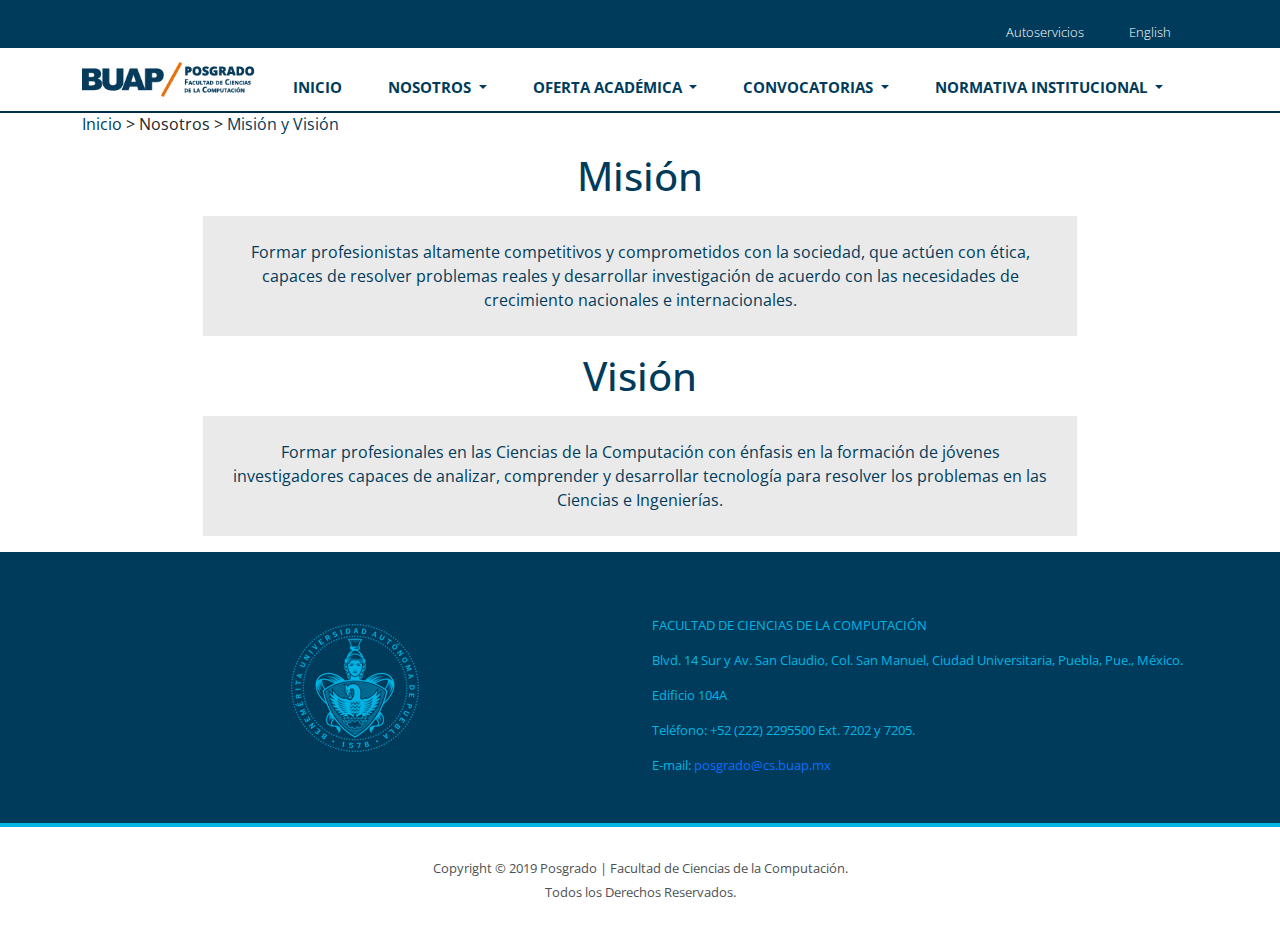
<file: sites/nosotros/identidad.html>
<!DOCTYPE html>
<html lang="es">
<head>
    <head>
    <meta charset="UTF-8">
    <title>Identidad</title>
    <meta name="viewport" content="width=device-width, initial-scale=1">
    <meta http-equiv="Content-Type" content="text/html; charset=utf-8" />
    <meta name="keywords" content="Posgrado, Facultad de Ciencias de la Computación, BUAP, Benemérita Universidad Autónoma de Puebla, FCC, Posgrado FCC, Posgrado Facultad de Ciencias de la Computación." />

    <link rel="stylesheet" type="text/css" href="/libs/bootstrap/css/bootstrap.min.css">
    <link rel="stylesheet" type="text/css" href="/libs/fontawesome/css/all.min.css">
    <link rel="stylesheet" type="text/css" href="/css/styles.css">
    <link rel="stylesheet" type="text/css" href="/css/sites.css">
    <link rel="stylesheet" type="text/css" href="/css/scrull-up.css">
    <link rel="stylesheet" type="text/css" href="/css/responsive.css">

    <!-- web-fonts -->   
    <link href="https://fonts.googleapis.com/css?family=Open+Sans" rel="stylesheet">
    <!-- Favicon -->
    <link rel="shortcut icon" type="image/x-icon" href="/images/iconos/favicon.ico " />
</head>
<body>
    <!-- Header -->
    <header>
        <div class="header-con">
            <div class="d-flex justify-content-end header-s">
                <ul class="nav">
                    <li class="nav-item">
                        <a class="nav-link" href="http://webserver1.siiaa.siu.buap.mx:81/autoservicios/twbkwbis.P_GenMenu?name=homepage" target="_blank">
                            Autoservicios
                        </a>
                    </li>
                    <li class="nav-item">
                        <a class="nav-link" href="/sites/coming_soon/">English</a>
                    </li>
                </ul>
            </div>
        </div>
            
        <div class="main-header">
            <div class="container">
                <div class="d-flex justify-content-between align-items-center">
                    <a href="http://posgrado.cs.buap.mx/">
                        <img src="/images/logo-posgrado.png" alt="Posgrado FCC" class="img-fluid"/>
                    </a>
                    <nav class="navbar navbar-expand-lg navbar-default ">
                        <div class="container-fluid">
                            <button class="navbar-toggler button-menu" type="button" data-bs-toggle="collapse" data-bs-target="#navbarScroll" aria-controls="navbarScroll" aria-expanded="false" aria-label="Toggle navigation">
                                <img  src="/images/iconos/menu.svg" alt="menu">
                            </button>
                            <div class="collapse navbar-collapse menu-des" id="navbarScroll">
                                <ul class="navbar-nav ul-main">
                                    <li class="nav-item">
                                        <a class="nav-link" href="/index.html" role="button">
                                            Inicio
                                        </a>
                                    </li>
                                    <li class="nav-item dropdown">
                                        <a class="nav-link dropdown-toggle" href="#" id="nosotrosDropdown" role="button" data-bs-toggle="dropdown" aria-expanded="false">
                                            Nosotros
                                        </a>
                                        <ul class="dropdown-menu menu" aria-labelledby="nosotrosDropdown">
                                            <li><a class="dropdown-item" href="/sites/nosotros/directorio.html">Directorio</a></li>
                                            <li><a class="dropdown-item" href="/sites/nosotros/organigrama.html">Organigrama</a></li>
                                            <li><a class="dropdown-item" href="/sites/nosotros/contacto.html">Contacto</a></li>
                                            <li><a class="dropdown-item" href="/sites/nosotros/identidad.html">Misión y Visión</a></li>
                                            <!-- <li><a class="dropdown-item" href="/sites/mision.html">Misión</a></li> -->
                                            <!-- <li><a class="dropdown-item" href="/sites/vision.html">Visión</a></li> -->
                                        </ul>
                                    </li>
                                    <li class="nav-item dropdown">
                                        <a class="nav-link dropdown-toggle" href="#" id="ofertaDropdown" role="button" data-bs-toggle="dropdown" aria-expanded="false">
                                            Oferta Académica
                                        </a>
                                        <ul class="dropdown-menu menu" aria-labelledby="ofertaDropdown">
                                            <li><a class="dropdown-item" href="/pages/maestrias.html">Maestrías</a></li>
                                            <li><a class="dropdown-item" href="/pages/doctorados.html">Doctorados</a></li>
                                        </ul>
                                    </li>
                                    <li class="nav-item dropdown">
                                        <a class="nav-link dropdown-toggle" href="#" id="convocatoriasDropdown" role="button" data-bs-toggle="dropdown" aria-expanded="false">
                                            Convocatorias
                                        </a>
                                        <ul class="dropdown-menu menu" aria-labelledby="convocatoriasDropdown">
                                            <li><a class="dropdown-item" href="/resources/Maestría en Ciencias de la Computación.pdf" target="_blank">Maestría en Ciencias 2025</a></li>
                                            <li><a class="dropdown-item" href="/resources/D.InvAplicadaInds_ConvocatoriaOto25.pdf" target="_blank">Doctorado en Ciencias 2025</a></li>
                                        </ul>
                                    </li>
                                    <li class="nav-item dropdown">
                                        <a class="nav-link dropdown-toggle" href="#" id="normativaDropdown" role="button" data-bs-toggle="dropdown" aria-expanded="false">
                                            Normativa Institucional
                                        </a>
                                        <ul class="dropdown-menu menu" aria-labelledby="normativaDropdown">
                                            <li><a class="dropdown-item"
                                                href="/sites/normativas/política de igualdad laboral y no discriminación.html">
                                                Política de Igualdad Laboral y No Discriminación</a>
                                            </li>
                                            <li><a class="dropdown-item"
                                                href="/sites/normativas/política de calidad y antisoborno.html">
                                                Política de Calidad y Antisoborno</a>
                                            </li>
                                            <li><a class="dropdown-item"
                                                href="/sites/normativas/código de conducta antisoborno.html">
                                                Código de Conducta Antisoborno</a>
                                            </li>
                                            <li><a class="dropdown-item"
                                                href="/sites/normativas/código de etica y conducta.html">
                                                Código de Ética y Conducta</a>
                                            </li>
                                        </ul>
                                    </li>
                                </ul>
                            </div>
                        </div>
                    </nav>
                </div>
            </div>
        </div>
    </header>
    <!-- End header -->

    <!-- Main -->
    <div class="container cont-nosotros">
        <div class="l-content">
            <a href="/index.html">Inicio</a> &gt;
            Nosotros &gt;
            <a href="/sites/nosotros/identidad.html">Misión y Visión</a>
        </div>

        <div class="header-nosotros text-center">
            <h1>Misión</h1>
        </div>
        <div class="container">
            <div class="identidad">
                Formar profesionistas altamente competitivos y comprometidos con la sociedad, que actúen con ética,
                capaces de resolver problemas reales y desarrollar investigación de acuerdo con las necesidades de
                crecimiento nacionales e internacionales.
            </div>
        </div>

        <div class="header-nosotros text-center">
            <h1>Visión</h1>
        </div>
        <div class="container">
            <div class="identidad">
                Formar profesionales en las Ciencias de la Computación con énfasis en la formación de jóvenes
                investigadores capaces de analizar, comprender y desarrollar tecnología para resolver los problemas
                en las Ciencias e Ingenierías.
            </div>
        </div>
    </div>
    <!-- End main -->

    <!-- footer -->
    <footer class="footer fcc-posgrado py-4">
        <div class="container">
            <div class="row">
                <div class="col-md-6 mb-3 mb-md-0 logo-buap-footer">
                    <a href="http://www.buap.mx/" target="_blank"><img src="/images/buap_footer.png" alt="BUAP" /></a>
                </div>
                <div class="col-md-6 footer-dir">
                    <p>FACULTAD DE CIENCIAS DE LA COMPUTACIÓN</p>
                    <p>Blvd. 14 Sur y Av. San Claudio, Col. San Manuel, Ciudad Universitaria, Puebla, Pue., México.</p>
                    <p>Edificio 104A</p>
                    <p>Teléfono: +52 (222) 2295500 Ext. 7202 y 7205.</p>
                    <p>E-mail: <a href="mailto:posgrado@cs.buap.mx">posgrado@cs.buap.mx</a></p>
                </div>
            </div>
        </div>
    </footer>
    <div class="copy-right text-center">
        <div class="container">
            <p class="mb-1">Copyright © 2019 Posgrado | Facultad de Ciencias de la Computación.</p>
            <p class="mb-0">Todos los Derechos Reservados.</p>
            <a href="javascript:;" id="scrollUp">
                <button>
                    <span>
                        <span class="container-button">
                            <span class="primary"></span>
                            <span class="complimentary"></span>
                        </span>
                    </span>
                    <span>UP</span>
                </button>
            </a>
        </div>
    </div>

    <!-- End footer -->

    <script src="/libs/jquery/jquery-3.7.1.min.js"></script>
    <script src="/libs/bootstrap/js/bootstrap.bundle.min.js"></script>
    <script src="/libs/fontawesome/js/all.min.js"></script>
    <script src="/js/script.js"></script>
    
</body>
</html>
</file>
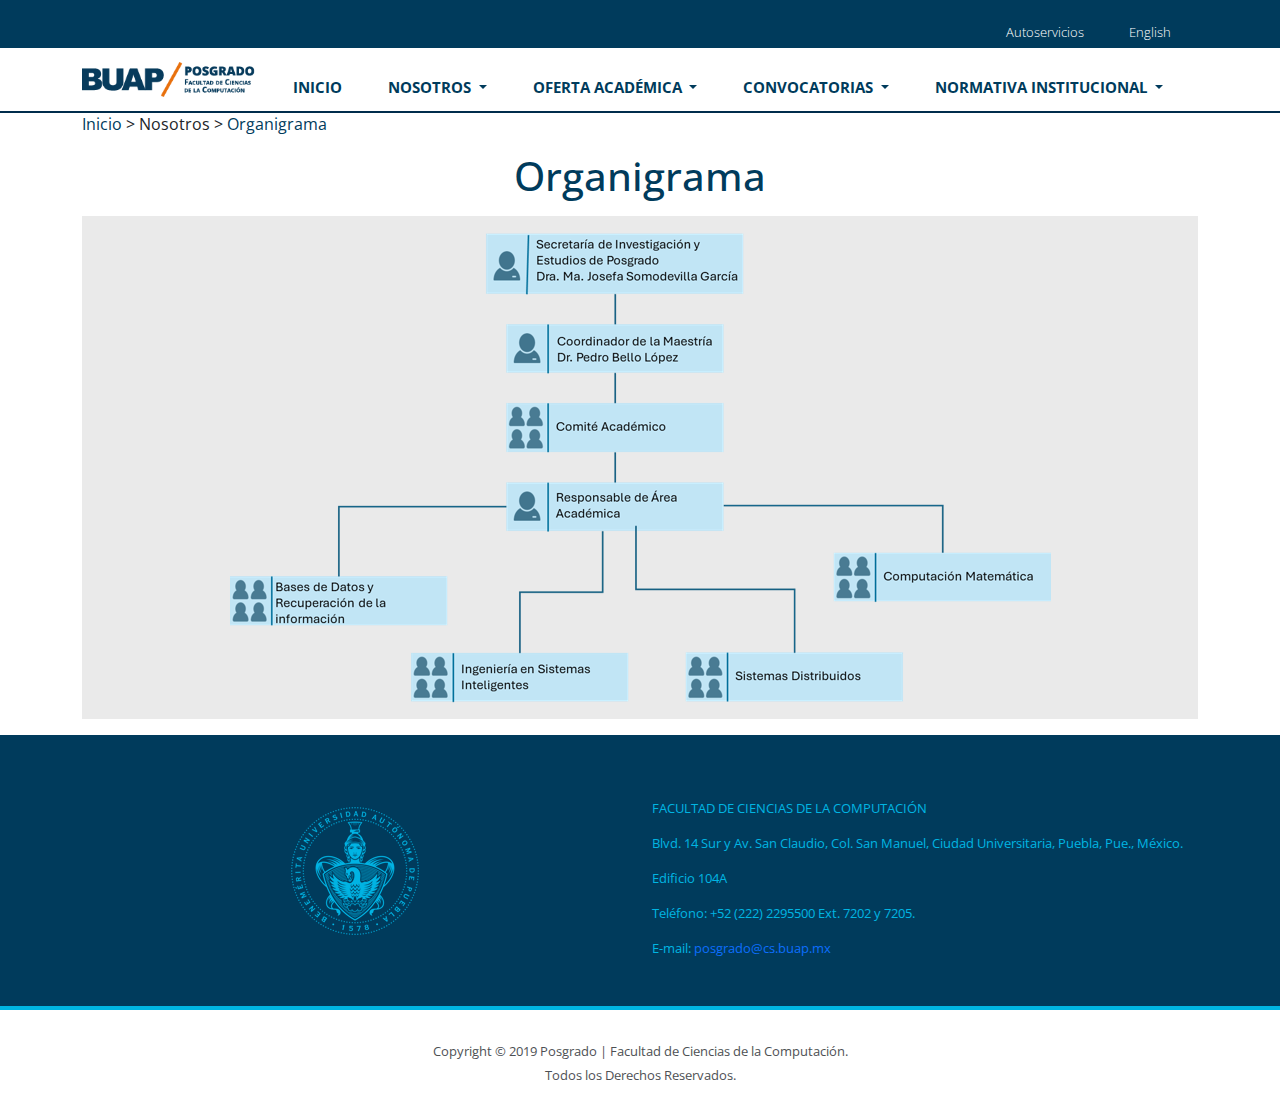
<file: sites/nosotros/organigrama.html>
<!DOCTYPE html>
<html lang="es">
<head>
    <head>
    <meta charset="UTF-8">
    <title>Organigrama</title>
    <meta name="viewport" content="width=device-width, initial-scale=1">
    <meta http-equiv="Content-Type" content="text/html; charset=utf-8" />
    <meta name="keywords" content="Posgrado, Facultad de Ciencias de la Computación, BUAP, Benemérita Universidad Autónoma de Puebla, FCC, Posgrado FCC, Posgrado Facultad de Ciencias de la Computación." />

    <link rel="stylesheet" type="text/css" href="/libs/bootstrap/css/bootstrap.min.css">
    <link rel="stylesheet" type="text/css" href="/libs/fontawesome/css/all.min.css">
    <link rel="stylesheet" type="text/css" href="/css/styles.css">
    <link rel="stylesheet" type="text/css" href="/css/sites.css">
    <link rel="stylesheet" type="text/css" href="/css/scrull-up.css">
    <link rel="stylesheet" type="text/css" href="/css/responsive.css">

    <!-- web-fonts -->   
    <link href="https://fonts.googleapis.com/css?family=Open+Sans" rel="stylesheet">
    <!-- Favicon -->
    <link rel="shortcut icon" type="image/x-icon" href="/images/iconos/favicon.ico " />
</head>
<body>
    <!-- Header -->
    <header>
        <div class="header-con">
            <div class="d-flex justify-content-end header-s">
                <ul class="nav">
                    <li class="nav-item">
                        <a class="nav-link" href="http://webserver1.siiaa.siu.buap.mx:81/autoservicios/twbkwbis.P_GenMenu?name=homepage" target="_blank">
                            Autoservicios
                        </a>
                    </li>
                    <li class="nav-item">
                        <a class="nav-link" href="/sites/coming_soon/">English</a>
                    </li>
                </ul>
            </div>
        </div>
            
        <div class="main-header">
            <div class="container">
                <div class="d-flex justify-content-between align-items-center">
                    <a href="http://posgrado.cs.buap.mx/">
                        <img src="/images/logo-posgrado.png" alt="Posgrado FCC" class="img-fluid"/>
                    </a>
                    <nav class="navbar navbar-expand-lg navbar-default ">
                        <div class="container-fluid">
                            <button class="navbar-toggler button-menu" type="button" data-bs-toggle="collapse" data-bs-target="#navbarScroll" aria-controls="navbarScroll" aria-expanded="false" aria-label="Toggle navigation">
                                <img  src="/images/iconos/menu.svg" alt="menu">
                            </button>
                            <div class="collapse navbar-collapse menu-des" id="navbarScroll">
                                <ul class="navbar-nav ul-main">
                                    <li class="nav-item">
                                        <a class="nav-link" href="/index.html" role="button">
                                            Inicio
                                        </a>
                                    </li>
                                    <li class="nav-item dropdown">
                                        <a class="nav-link dropdown-toggle" href="#" id="nosotrosDropdown" role="button" data-bs-toggle="dropdown" aria-expanded="false">
                                            Nosotros
                                        </a>
                                        <ul class="dropdown-menu menu" aria-labelledby="nosotrosDropdown">
                                            <li><a class="dropdown-item" href="/sites/nosotros/directorio.html">Directorio</a></li>
                                            <li><a class="dropdown-item" href="/sites/nosotros/organigrama.html">Organigrama</a></li>
                                            <li><a class="dropdown-item" href="/sites/nosotros/contacto.html">Contacto</a></li>
                                            <li><a class="dropdown-item" href="/sites/nosotros/identidad.html">Misión y Visión</a></li>
                                            <!-- <li><a class="dropdown-item" href="/sites/mision.html">Misión</a></li> -->
                                            <!-- <li><a class="dropdown-item" href="/sites/vision.html">Visión</a></li> -->
                                        </ul>
                                    </li>
                                    <li class="nav-item dropdown">
                                        <a class="nav-link dropdown-toggle" href="#" id="ofertaDropdown" role="button" data-bs-toggle="dropdown" aria-expanded="false">
                                            Oferta Académica
                                        </a>
                                        <ul class="dropdown-menu menu" aria-labelledby="ofertaDropdown">
                                            <li><a class="dropdown-item" href="/pages/maestrias.html">Maestrías</a></li>
                                            <li><a class="dropdown-item" href="/pages/doctorados.html">Doctorados</a></li>
                                        </ul>
                                    </li>
                                    <li class="nav-item dropdown">
                                        <a class="nav-link dropdown-toggle" href="#" id="convocatoriasDropdown" role="button" data-bs-toggle="dropdown" aria-expanded="false">
                                            Convocatorias
                                        </a>
                                        <ul class="dropdown-menu menu" aria-labelledby="convocatoriasDropdown">
                                            <li><a class="dropdown-item" href="/resources/Maestría en Ciencias de la Computación.pdf" target="_blank">Maestría en Ciencias 2025</a></li>
                                            <li><a class="dropdown-item" href="/resources/D.InvAplicadaInds_ConvocatoriaOto25.pdf" target="_blank">Doctorado en Ciencias 2025</a></li>
                                        </ul>
                                    </li>
                                    <li class="nav-item dropdown">
                                        <a class="nav-link dropdown-toggle" href="#" id="normativaDropdown" role="button" data-bs-toggle="dropdown" aria-expanded="false">
                                            Normativa Institucional
                                        </a>
                                        <ul class="dropdown-menu menu" aria-labelledby="normativaDropdown">
                                            <li><a class="dropdown-item"
                                                href="/sites/normativas/política de igualdad laboral y no discriminación.html">
                                                Política de Igualdad Laboral y No Discriminación</a>
                                            </li>
                                            <li><a class="dropdown-item"
                                                href="/sites/normativas/política de calidad y antisoborno.html">
                                                Política de Calidad y Antisoborno</a>
                                            </li>
                                            <li><a class="dropdown-item"
                                                href="/sites/normativas/código de conducta antisoborno.html">
                                                Código de Conducta Antisoborno</a>
                                            </li>
                                            <li><a class="dropdown-item"
                                                href="/sites/normativas/código de etica y conducta.html">
                                                Código de Ética y Conducta</a>
                                            </li>
                                        </ul>
                                    </li>
                                </ul>
                            </div>
                        </div>
                    </nav>
                </div>
            </div>
        </div>
    </header>
    <!-- End header -->

    <!-- Main -->
    <div class="container cont-nosotros">
        <div class="l-content">
            <a href="/index.html">Inicio</a> &gt;
            Nosotros &gt;
            <a href="/sites/nosotros/organigrama.html">Organigrama</a>
        </div>

        <div class="header-nosotros text-center">
            <h1>Organigrama</h1>
        </div>
        <div class="organigrama text-center" style="margin-bottom: 1em;">
            <img src="/images/organigrama.png" alt="Organigrama" class="img-fluid">
        </div>
    </div>
    <!-- End main -->

    <!-- footer -->
    <footer class="footer fcc-posgrado py-4">
        <div class="container">
            <div class="row">
                <div class="col-md-6 mb-3 mb-md-0 logo-buap-footer">
                    <a href="http://www.buap.mx/" target="_blank"><img src="/images/buap_footer.png" alt="BUAP" /></a>
                </div>
                <div class="col-md-6 footer-dir">
                    <p>FACULTAD DE CIENCIAS DE LA COMPUTACIÓN</p>
                    <p>Blvd. 14 Sur y Av. San Claudio, Col. San Manuel, Ciudad Universitaria, Puebla, Pue., México.</p>
                    <p>Edificio 104A</p>
                    <p>Teléfono: +52 (222) 2295500 Ext. 7202 y 7205.</p>
                    <p>E-mail: <a href="mailto:posgrado@cs.buap.mx">posgrado@cs.buap.mx</a></p>
                </div>
            </div>
        </div>
    </footer>

    <div class="copy-right text-center">
        <div class="container">
            <p class="mb-1">Copyright © 2019 Posgrado | Facultad de Ciencias de la Computación.</p>
            <p class="mb-0">Todos los Derechos Reservados.</p>
            <a href="javascript:;" id="scrollUp">
                <button>
                    <span>
                        <span class="container-button">
                            <span class="primary"></span>
                            <span class="complimentary"></span>
                        </span>
                    </span>
                    <span>UP</span>
                </button>
            </a>
        </div>
    </div>

    <!-- End footer -->

    <script src="/libs/jquery/jquery-3.7.1.min.js"></script>
    <script src="/libs/bootstrap/js/bootstrap.bundle.min.js"></script>
    <script src="/libs/fontawesome/js/all.min.js"></script>
    <script src="/js/script.js"></script>
    
</body>
</html>
</file>
<file: css/styles.css>
body{
	margin:0;
	font-family: 'Open Sans', sans-serif;
	background: #fff;  
}

body a{
	transition: 0.5s all;
	-webkit-transition: 0.5s all;
	-moz-transition: 0.5s all;
	-o-transition: 0.5s all;
	-ms-transition: 0.5s all;
	text-decoration:none;
	outline:none;
}

h1,h2,h3,h4,h5,h6{
	margin:0;
	font-family: 'Open Sans', sans-serif;
}

p{
	margin:0;
}

ul,label{
	margin:0;
	padding:0;
}

body a:hover,body a:focus{
	text-decoration:none;
	outline: none;
} 

/* Hace referencia a los iconos de fontawesome */
@font-face {
    font-family: 'Font Awesome 6 Free';
    src: url('../libs/font/fontawesome-webfont.woff2') format('woff2');
    font-weight: 900;
    font-style: normal;
  }

/* Header*/
header {
    padding-bottom: 5px;
    width: 100%;
    position: fixed;
    z-index: 100000;
}

.header-con{
    background: #003b5c;
    width: 100%;
    padding-right: 5rem;
}

.header-s ul li {
    display: inline-block;
    color: #fff;
    font-size: 13px;
    font-weight: 300;
    margin-right: 1em;
}

.header-s ul li a {
    color: #fff;
    -webkit-transition: .5s all;
    -moz-transition: .5s all;
    -o-transition: .5s all;
    -ms-transition: .5s all;
    transition: .5s all;
}

.header-s ul li a:hover {
    color: #ed7102;
}

.main-header{ 
	background-color: #fff;
    border-bottom: 2px solid #002d4c;
}

.navbar-default {
    background: none;
    border: none;
	margin: 0;
    font-size: 15px;
} 

.navbar-nav > li {
	display: inline-block;
	float:none;
    margin: 0 1em;
}

.navbar-default .navbar-nav > li > a {
    color: #003b5c;
    position: relative;
    text-transform: uppercase;
    cursor: pointer;
    font-weight: bolder;
}

.navbar-default .navbar-nav > li > a:hover, .navbar-default .navbar-nav > li > a:focus, .navbar-default .navbar-nav  li a:active {
    color: #00b5e2;
}

.navbar-default .navbar-nav > li > a:before {
    content: '';
    position: absolute;
    bottom: -2px;
    background: #00b5e2;
    height: 2px;
    width: 0;
    left: 0;
	-webkit-transition:.5s all;
	-moz-transition:.5s all;
	-o-transition:.5s all;
	-ms-transition:.5s all;
	transition:.5s all;
}

.navbar-default .navbar-nav li  a:hover:before, .navbar-default .navbar-nav li a.active:before{
	width: 100%;
} 

.menu{
    background: #fff;
    z-index: 1000000000;
}

.menu a {
    position: relative;
    display: inline-block;
    text-decoration: none;
    color: #003b5c;
    overflow: hidden;
    font-size: 14px;
}

.menu a::before {
    content: '';
    position: absolute;
    top: 0;
    left: -100%;
    width: 100%;
    height: 100%;
    background: #00b5e2;
    transition: all 0.3s ease;
    opacity: .5 ;
    
}

.menu a:hover::before {
    left: 0;
}

.menu a:hover {
    color: black    ;
}

.navbar-default .button-menu {
    background: #003b5c;
    padding: .5em;
    position: fixed;
    top: 47px;
    right: 40px;
    border: none;
    color: #fff;
}

.navbar-default .button-menu img {
    width: 30px;
    height: 30px;
}

/* End header */

.l-content a{
    color: #003b5c;
}
.l-content{
    margin-bottom: 1em;
}

/* Carrousel */
.container-carousel {
    display: flex;
    justify-content: center; 
    padding-top: 6em;
    background-color: #fff;
}
  
.container-carousel .carousel {
    height: 32.5em;
    width: 100%; 
    max-width: 1200px; 
    /* border: solid 1px #002d4c; */
    position: relative;
    margin: 0;
    margin-bottom: 1em;
}

  .container-carousel .carousel img {
    width: 100%; 
    height: 32.5em; 
    object-fit: contain; 
  }

  /* Flechas de control */
  .container-carousel .flex-nav-prev a::before, .container-carousel .flex-nav-next a::before {
    display: none;
  }

  .container-carousel .flex-nav-prev a, .container-carousel .flex-nav-next a {
    overflow: visible;
    border: none;
    background: transparent;
    width: 55px;
    height: 55px;
    display: flex;
    justify-content: center;
    align-items: center;
    padding: 0;
  }

.container-carousel .flex-nav-prev svg, .container-carousel .flex-nav-next svg {
    color: #003b5c;
    width: 2.5em;
    height: 2.5em;
    transition: all 0.2s ease-in-out;
}

.container-carousel .flex-nav-prev svg:hover, .container-carousel .flex-nav-next svg:hover {
    /* color: #024a74;
    text-shadow: 
    0 0 5px rgb(255, 255, 255),  
    0 0 10px rgb(255, 255, 255), 
    0 0 20px rgb(255, 255, 255),
    0 0 40px rgb(0, 128, 255), 
    0 0 80px rgb(0, 128, 255); */
    width: 3em;
    height: 3em;
    
}
/* fin de flechas de control */

/* Paginación */
.container-carousel .flex-control-nav {
    width: 100%;
    position: absolute;
    bottom: -5px;
    text-align: center;
}

.container-carousel .flex-control-nav  li a {
    background: #003b5c;
}

.container-carousel .flex-control-nav  li a:hover {
    box-shadow: 
    0 0 5px rgb(255, 255, 255),  
    0 0 10px rgb(255, 255, 255), 
    0 0 20px rgb(255, 255, 255),
    0 0 40px rgb(0, 128, 255), 
    0 0 80px rgb(0, 128, 255);
}

.container-carousel .flex-control-nav .flex-active {
    background: #00b5e2;
    zoom: 1.5;
    transition: all 0.4s ease-in-out;
}
/* Fin de paginación */
/* End carrousel */

/* Contenido interno */
.secciones {
    width: 100%;
    max-width: 1200px;    
}

.card-container {
    display: inline-block;
    font-family: Arial, sans-serif;
}

.card {
    position: relative;
    overflow: hidden;
    border-radius: 0;
}

.card .card-image img {
    width: 100%;
    height: auto;
    display: block;
}

.card .card-body {
    position: absolute;
    bottom: 20px;
    background: #00b5e2;
    height: 0;
    width: 100%;
    opacity: 0.9;
	-webkit-transition:.7s all;
	-moz-transition:.7s all;
	-o-transition:.7s all;
	-ms-transition:.7s all;
	transition:.7s all;
}

.card .card-body ul {
    list-style: none;
    margin: 0;
    padding-top: 2em;
    text-align: left;
}

.card .card-body ul li {
    margin: 5px 0;
    height: 25px;
}

.card .card-body ul li a {
    color: #fff;
    text-decoration: none;
    font-size: 16px;
    transition: color 0.3s;
    padding-left: 1em;
    display: block;
    height: 100%;
    width: 100%;
}

.card .card-body ul li:hover {
    border-left: solid 2px #003b5c;
}

.card .card-body ul li:hover a {
    text-decoration: underline;
}

.card:hover .card-body{
    height: 100%;
} 

.card-footer {
    background: #00a8e8;
    color: #fff;
    text-align: center;
    padding: 10px;
    font-size: 18px;
    font-weight: bold;
    z-index: 10000;
}
/* Fin contenido interno */

/* Footer */
.footer {
    background: #003b5c;
    padding: 3em 0 !important;
    border-bottom: solid 4px #00b5e2;
}

.footer .logo-buap-footer{
    display: flex;
    align-items: center;
    justify-content: center;
}

.footer .footer-dir{
    align-content: center;
    /* text-align: center; */
}

.footer .footer-dir p{
    color: #00b5e2;
    font-size: 13px;
    margin-top: 1.2em;
}

.copy-right{
    padding: 2em 0;
}
.copy-right p{
    font-size: 13px;
    opacity: .8;
}

#scrollUp {
    display: none; /* Oculto por defecto */
    position: fixed;
    bottom: 8px;
    right: 30px;
    z-index: 100000;
    font-size: 13px;
}

/* End ooter */
</file>
<file: css/scrull-up.css>
@font-face {
    font-family: "Geist Sans";
    src: url("https://assets.codepen.io/605876/GeistVF.ttf") format("truetype");
}

#scrollUp button {
    height: 80px; /* Ajusta la altura según sea necesario */
    width: 30px; /* Ajusta el ancho según sea necesario */
    padding: 0;
    display: grid;
    border-radius: 8px;
    border: 2px solid #00b5e2;
    cursor: pointer;
    position: relative;
    background: #003b5c;
    color: white;
    scale: 1;
    outline-color: #00b5e2;
    outline-offset: 0.25rem;
    writing-mode: vertical-rl; /* Cambia la orientación del texto */
    transform: rotate(180deg); /* Rota el botón 180 grados */
}

#scrollUp button:is(:hover, :focus-visible) {
    --active: 1;
}

#scrollUp button:active {
    --pressed: 1;
}

#scrollUp button > span:nth-of-type(1) {
    height: 100%;
    width: 100%;
    border-radius: 8px;
    position: absolute;
    inset: 0;
    scale: calc(1 - (var(--pressed, 0) * 0.05));
    transition: scale 0.1s;
}

#scrollUp button:is(:hover, :focus-visible) .container-button {
    height: 100%;
}

.container-button {
    --mask-image: url(../images/iconos/chev-mask_2.png);
    --spread: 24px;
    --size: 28px;
    height: 25px;
    width: 100%;
    background: #00b5e2;
    position: absolute;
    top: 0;
    transition: height 0.25s;
    border-radius: 6px;
    box-shadow: 0 10px 10px -5px hsl(0 0% 0% / 0.5);
    container-type: inline-size;
    transform: rotate(180deg); 
}

.primary {
    content: "";
    position: absolute;
    inset: 0;
    background: hsl(0 0% 0% / 0.15);
    z-index: 2;
    mask: var(--mask-image) 50% 50% / var(--size) var(--size) no-repeat;
    container-type: inline-size;
}

:where(.primary, .complimentary)::after {
    --distance: calc(100cqi + 100%);
    content: "";
    width: calc(var(--size) * 4);
    aspect-ratio: 1;
    position: absolute;
    top: 100%;
    left: 50%;
    translate: -50% -50%;
    background: radial-gradient(hsl(0 0% 0%), transparent);
    animation: fly-by calc((2 - var(--active, 0)) * 1s) infinite linear;
}

@keyframes fly-by {
    0% { translate: -50% 0%; }
    100% { translate: -50% -100%; }
}

.complimentary {
    content: "";
    position: absolute;
    inset: 0;
    opacity: var(--active, 0);
    transition: opacity 0.25s;
    background: hsl(0 0% 0% / 0.15);
    mask:
        var(--mask-image) 50% calc(50% - (var(--spread) * 1)) / var(--size) var(--size) no-repeat,
        var(--mask-image) 50% calc(50% - (var(--spread) * 2)) / var(--size) var(--size) no-repeat,
        var(--mask-image) 50% calc(50% - (var(--spread) * 3)) / var(--size) var(--size) no-repeat,
        var(--mask-image) 50% calc(50% + (var(--spread) * 1)) / var(--size) var(--size) no-repeat,
        var(--mask-image) 50% calc(50% + (var(--spread) * 2)) / var(--size) var(--size) no-repeat,
        var(--mask-image) 50% calc(50% + (var(--spread) * 3)) / var(--size) var(--size) no-repeat;
}

#scrollUp button > span:nth-of-type(2) {
    padding: calc(6px + 1.1rem) 0 1.1rem 0;
    display: grid;
    place-items: center;
    width: 100%;
}
</file>
<file: css/responsive.css>
@media (max-width: 1200px) {
    .navbar-default {
      font-size: 13px;
    }
}

@media (max-width: 992px) {
    .menu-des {
        padding-top: 1em;
        position: fixed;
        top: 20%;
        left: 50%;
        transform: translateX(-50%);
        width: 75%;
        background: #fff;
        z-index: 100001;
        opacity: .8;
        justify-items: center;
        text-align: center;
        border-bottom: solid 1px #6b6767;
    }

    .navbar-default .ul-main{
        width: 100%;
    }

    .ul-main .menu{
        width: 75%;
        margin: auto;
        background: #607d8b;
    }

    .navbar-default .menu li a{
        text-align: center;
        color: #fff;
    }

    .navbar-default .menu li a:hover{
        text-align: center;
        color: black;
    }

}

@media (max-width: 767px) {
    .footer .footer-dir{
        text-align: center;
    }
}
</file>
<file: sites/coming_soon/css/style.css>
html, body, div, span, applet, object, iframe, h1, h2, h3, h4, h5, h6, p, blockquote, pre, a, abbr, acronym, address, big, cite, code, del, dfn, em, img, ins, kbd, q, s, samp, small, strike, strong, sub, sup, tt, var, b, u, i, center, dl, dt, dd, ol, ul, li, fieldset, form, label, legend, table, caption, tbody, tfoot, thead, tr, th, td, article, aside, canvas, details, embed, figure, figcaption, footer, header, hgroup, menu, nav, output, ruby, section, summary, time, mark, audio, video {
	margin: 0;
	padding: 0;
	border: 0;
	font-size: 100%;
	font: inherit;
	vertical-align: baseline;
}

/* ==================== 2.0 BOOTSTRAP FIX FOR WINPHONR 8 AND IE10  ==================== */

@-webkit-viewport   { width: device-width; }
@-moz-viewport      { width: device-width; }
@-ms-viewport       { width: device-width; }
@-o-viewport        { width: device-width; }
@viewport           { width: device-width; }

/* ==================== 3.0 BASIC STYLES ==================== */


body {
	color: #fff;
	background: #ffffff;
	line-height: 1;
	font-size: 16px;
	font-family: 'Open Sans', sans-serif;
	font-style: normal;
	font-weight: normal;
	line-height: 28px;
	-webkit-font-smoothing: antialiased;
	-webkit-text-size-adjust: 100%;
	overflow-x: hidden;
	white-space: normal;
	position: relative;
}

article, aside, details, figcaption, figure, footer, header, hgroup, menu, nav, section {
	display: block;
}

input,
select,
textarea { 
	font-size: 16px;
	font-weight: 300;
	font-style: normal;
	font-family: 'Raleway', sans-serif;
}

/* ==================== 4.0 TYPOGRAOHY ==================== */


h1, h2, h3, h4, h5, h6 {
	font-weight: 400;
	margin-bottom: 10px;
	line-height: 1.2em;
}

h1 {
	font-family: 'Raleway', sans-serif;
	font-size: 62px;
	position: relative;
	margin-bottom: 0px;
}

h2 {
	font-family: 'Raleway', sans-serif;
	font-size: 48px;
	position: relative;
}

h3 {
	font-family: 'Raleway', sans-serif;
	font-size: 40px;
}

h4 {
	font-family: 'Raleway', sans-serif;
	font-size: 25px;
}

h5 {
	font-family: 'Raleway', sans-serif;
	font-size: 20px;
}

h6 {
	font-family: 'Raleway', sans-serif;
	font-size: 18px;
}

p {
	margin-bottom: 20px;
}

p.lead {
	font-family: 'Raleway', sans-serif;
	font-size: 21px;
	padding: 0;
	font-weight: 400;
}

, a > * {
	cursor: pointer;
	text-decoration: none;
	-webkit-transition: all .3s ease-in-out;
	-moz-transition: all .3s ease-in-out;
	-ms-transition: all .3s ease-in-out;
	-o-transition: all .3s ease-in-out;
	transition: all .3s ease-in-out;
}

a:hover, a > *:hover, a:focus {
	text-decoration: none;
	outline: 0;
}
ul {
	list-style:none;
}
em {
	font-style: italic;
}

strong {
	font-weight: 700;
}

.center {
	margin-left: auto;
	margin-right: auto;
	display: block;
}

.color-white {
	color: #fff;
}

/* ==================== 5.0 PRELOADER ==================== */


#preloader {
    position: fixed;
    top: 0;
    left: 0;
    right: 0;
    bottom: 0;
    background-color: #ffffff;
    z-index: 10001;
}

#loading-animation {
    width: 120px;
    height: 128px;
    position: absolute;
    left: 50%;
    top: 50%;
    background-image:url(../images/loading-animation.GIF); 
    background-repeat: no-repeat;
    background-position: center;
    margin: -60px 0 0 -64px;
}

/* ==================== 6.0 VIDEO BACKGROUND ==================== */

.youtube-background {
	background-color: #000;
}

#video_background {
	position: fixed;
	bottom: 0;
	right: 0;
	min-width: 100%;
	min-height: 100%;
	width: auto;
	height: auto;
	z-index: -1000;
	overflow: hidden;
	-webkit-backface-visibility: hidden;
	-webkit-transform: translateZ(0);
}

/* ==================== 7.0 PARALLAX BACKGROUND ==================== */

.parallax-wallpaper {
	left: -25%;
	top: -25%;
	overflow: hidden;
	margin: 0;
	padding: 0;
	z-index: -999999;
	position: fixed;
	width: 150%;
	height: 150%;
	background-image:url(../images/bg/parallax-bg.jpg);
	-webkit-background-size: cover;
	background-size: cover;
}

/* ==================== 7.1 TRIANGLIFY BACKGROUND ==================== */

#gradient {
	left: -25%;
	top: -25%;
	overflow: hidden;
	margin: 0;
	padding: 0;
	z-index: -999999;
	position: fixed;
	width: 150%;
	height: 150%;
	-webkit-background-size: cover;
	background-size: cover;
}

/* ==================== 8.0 HEADER ==================== */

.logo-site {
	margin: auto;
	width: 100%;
	vertical-align: middle;
	position: relative;
	overflow: hidden;
}

.logo-site img {
	display: block;
	margin: 0 auto;
}

.title-section {
	text-align: center;
	letter-spacing: 0;
	margin-top:20px;
	margin-bottom: 20px;
	-webkit-backface-visibility: hidden;
	   -moz-backface-visibility: hidden;
        -ms-backface-visibility: hidden;
    color: #fff;
    font-weight: 300;
	position: relative;
}

.header-section {
	padding-bottom: 0px;
}

/* ==================== 9.0 HOME SECTION - SLIDER ==================== */
.main-site {
	position: relative;
	height: auto;
	width: auto;
	overflow: hidden;
	display: block;
	padding: 150px 80px;
	margin: 0;
	z-index: 10;
}

.main-site .container-section {
	z-index: 10;
	position: relative;
	display: table;
	width: 100%;
	height: 100%;
	height: 100px;
}

.main-site .container-table {
	display: table-cell;
	vertical-align: middle;
}

.main-site .container {
	width: auto;
}

.main-site h1 {
	margin-top: 30px;
}

.main-site h1,
.main-site h2,
.main-site h3,
.main-site h4,
.main-site h5,
.main-site h6 {
	font-weight: 400;
	margin-bottom: 30px;
}

.main-site h1 {
	font-size: 52px;
}

.main-site h2 {
	font-size: 42px;
}

.main-site h3 {
	font-size: 30px;
}

.content-slide {
	color: #fff;
}
.item-slide {
	margin-top:20px;
	margin-bottom:50px;
	display: none;
}

.item-slide.active {
	display: block;
}

/* ==================== 9.1 ABOUT SECTION - SLIDER ==================== */

.aboutus{
  padding-top: 20px;
  padding-bottom: 20px;
}

.aboutus p{
 text-align:left;
 letter-spacing: 0.5px;
 line-height: 25px;
 padding-top: 35px;
}
.pregress-bar{
  width: 100%;
  float: left;
  margin-top: 25px;
}
.category-name {
  float: left;
  color: #fff;
  font-size: 15px;
  text-transform: uppercase;
  letter-spacing: 2px;
  font-family: 'Open Sans', sans-serif;
  font-weight: 400;
}

.progress-status {
  float: right;
  color: #fff;
  font-size: 1em;
}
.skill-bar {
  display: block;
  width: 100%;
  height: 5px;
  background: #fff;
  clear: both;
  margin: 20px 0;
}

.skill-level {
  display: table;
  height: 5px;
}
.planning, .programming, .developing, .supporting, .marketing {
  background: #666;
}
.about-heading h1{
  color: #e1e1e1 !important
}
.planning {
  width: 90%;
  -webkit-animation: planning 3s linear;
  animation: planning 3s linear;
}
.programming {
  width: 80%;
  -webkit-animation: programming 3s linear;
  animation: programming 3s linear;
}

.developing {
  width: 70%;
  -webkit-animation: developing 3s linear;
  animation: developing 3s linear;
}
.supporting {
  width: 85%;
  -webkit-animation: supporting 3s linear;
  animation: supporting 3s linear;
}
.marketing {
  width: 70%;
  -webkit-animation: marketing 3s linear;
  animation: marketing 3s linear;
}

@-webkit-keyframes planning {
  from { width: 0%; }
  to { width: 90%; }
}

@keyframes planning {
  from { width: 0%; }
  to { width: 90%; }
}

@-webkit-keyframes programming {
  from { width: 0%; }
  to { width: 80%; }
}

@keyframes programming {
  from { width: 0%; }
  to { width: 80%; }
}


@-webkit-keyframes developing {
  from { width: 0%; }
  to { width: 70%; }
}

@keyframes developing {
  from { width: 0%; }
  to { width: 70%; }
}

@-webkit-keyframes supporting {
  from { width: 0%; }
  to { width: 85%; }
}

@keyframes supporting {
  from { width: 0%; }
  to { width: 85%; }
}

@-webkit-keyframes marketing {
  from { width: 0%; }
  to { width: 70%; }
}

@keyframes marketing {
  from { width: 0%; }
  to { width: 70%; }
}

.video-section {
	position:relative;
}
.big-video {
	 padding:50px;
}

.video-content iframe {
border: 0 !important;
}
iframe {
	 width:450px;
	 height:400px;
	  -webkitallowfullscreen : width:450px; height:400px;
	  -mozallowfullscreen : width:450px; height:400px;
	  -allowfullscreen : width:450px; height:400px;
}

/* ==================== 9.2 SERVICES SECTION - SLIDER ==================== */

.item-service {
	text-align: left;
	margin-bottom: 30px;
}

.service-icon {
    font-size: 40px;
    color: #fff;
	float: left;
	width: 60px;
	text-align: center;
}

.service-icon:hover,
.service-icon:focus {
	color:#000;
	background:#fff;
	transition:all 1s;
	transform:rotate(360deg);
	-webkit-border-radius: 5px;
	-moz-border-radius: 5px;
	border-radius: 5px;
	border: 2px solid #000;
	
}
.service-text {
	margin-left: 70px;
}

.item-service h3 {
	font-size: 21px;
	margin-bottom: 10px;
}
.item-service h3:hover,
.item-service h3:focus {
	color:#999;
}


/* ==================== 9.3 CONTACT SECTION - SLIDER ==================== */


.maps-section {
	position:relative;
}
.big-maps {
	 padding:50px;
}
.big-maps ul {
	padding-left:50px;
	padding-bottom:20px;
}
.big-maps li {
	text-align:left;

}
.big-maps li span {
	color:#CCC;
}
.maps-content {
border: 0 !important;
}

.video-section {
	position:relative;
}

#map1 {
	 width: 450px;
	 height: 400px;
	  -webkit: width:450px; height:400px;
	  -moz: width:450px; height:400px;
}

/* ==================== 9.4 TEAM SECTION - SLIDER ==================== */

.panel {
	background: rgba(84, 82, 82, 0.56);
	text-align:center; 
	border:2px solid #fff;
}

.panel img {
	 margin: 20px auto;
}

.panel img:hover, img:focus {
	color:rgba(255, 255, 255, 0.43);	
}

.panel a i {
	margin-left:5px;
	margin-bottom:10px;
	font-size:20px;
}

/* ==================== 10.0 CLOCK COUNTDOWN ==================== */


#clock-countdown {
	color: #fff;
	overflow: hidden;
}

.counter-container {
	display: table;
	margin: 0 auto;
}

#clock-countdown .counter-box {
	display: block;
	width: 160px;
	text-align: center;
	overflow: hidden;
	padding: 10px 25px;
	float: left;
	margin: 25px 0;
	position: relative;
}

#clock-countdown .number {
	font-size: 80px;
	text-align: center;
	font-family: 'Monteserrat', sans-serif;
	font-weight: 700;
	line-height: 1;
	margin-bottom: 10px;
}

#clock-countdown span {
	display: block;
	font-size: 21px;
	text-align: center;
	font-family: 'Open Sans', sans-serif;
	font-weight: 400;
	padding-top: 10px;
	position: relative;
	overflow: hidden;
}

#clock-countdown span:before {
	position: absolute;
	content: '';
	display: block;
	width: 30px;
	height: 1px;
	background: #fff;
	margin-left: auto;
	margin-right: auto;
	left: 0;
	right: 0;
	top: 0px;
}
/* ==================== 11.0 FLEXSLIDERS + TEXTSLIDERS ==================== */

.flexslider.textslider {
	margin-top:20px;
	margin-bottom: 20px;
	background: transparent;
	border: 0px solid #fff;
	position: relative;
	-webkit-border-radius: 0px;
	-moz-border-radius: 0px;
	-o-border-radius: 0px;
	border-radius: 0px;
	-webkit-box-shadow: 0 0px 0px rgba(0,0,0,.2);
	-moz-box-shadow: 0 0px 0px rgba(0,0,0,.2);
	-o-box-shadow: 0 0px 0px rgba(0,0,0,.2);
	box-shadow: 0 0px 0px rgba(0,0,0,.2);
	zoom: 1;
}

.textslider h1,
.textslider h2,
.textslider h3 {
	text-transform: uppercase;
}

.textslider h1 {
	font-size: 82px;
}

.textslider h2 {
	font-size: 58px;
}

.textslider h3 {
	font-size: 40px;
}

/* ==================== 12.0 FORMS ==================== */

input, textarea, select {
	background: rgba(255, 255, 255, 0.9);
	outline: none;
	-webkit-appearance: none;
	color: #333;
	padding: 11px 25px;
	margin: 0px;
	font-style: italic;
	font-weight: 400;
	line-height: 1.42857143;
	-webkit-box-shadow: none;
	-moz-box-shadow: none;
	box-shadow: none;
	height: auto;
	margin-bottom: 20px;
	-webkit-box-sizing: border-box;
       -moz-box-sizing: border-box;
            box-sizing: border-box;
	-webkit-transition: background-color .3s ease, border .3s ease, color .3s ease;
	   -moz-transition: background-color .3s ease, border .3s ease, color .3s ease;
	    -ms-transition: background-color .3s ease, border .3s ease, color .3s ease;
	     -o-transition: background-color .3s ease, border .3s ease, color .3s ease;
	        transition: background-color .3s ease, border .3s ease, color .3s ease;
	-webkit-border-radius: 5px;
	-moz-border-radius: 5px;
	border-radius: 5px;
	border: 2px solid #fff;
}

textarea {
	width: 100%;
	padding: 10px 20px;
	resize: both;
	margin-top: 0px;
	font-style: italic;
	height: 150px;
}
	
input:hover, textarea:hover, select:hover {
	color: #333;
}
	
input:focus, textarea:focus, select:focus {
	color: #333;
}

input[type="submit"], button {
	width: auto;
	font-style: normal;
	background: #fff;
	color: #333;
	cursor: pointer;
	border: 1px solid #fff;
	padding: 12px 20px;
}

input[type="submit"]:hover, button:hover {
	color: #333;
}

select, option {
	cursor: pointer;
}

input::-webkit-input-placeholder, textarea::-webkit-input-placeholder { color: #333; }

input:-moz-placeholder, textarea:-moz-placeholder { color: #333; }

input.placeholder, textarea.placeholder { color: #333; }

input[placeholder] { text-overflow: ellipsis; }

::-moz-placeholder { text-overflow: ellipsis; } /* firefox 19+ */

input:-moz-placeholder { text-overflow: ellipsis; }

.form {
	position: relative;
	overflow: hidden;
}

.container-form {
	padding-top: 40px;
	position: relative;
	overflow: hidden;
	padding-bottom: 30px;
}

.note-form {
	color: #333;
	font-style: italic;
	margin: 24px 0;
}

.message-success {
	padding-top: 10px;
	color: #fff;	
	font-size: 14px;
	font-weight: 300;
	display: none;
}

.message-error {
	padding-top: 10px;
	color: #fff;	
	font-size: 14px;
	font-weight: 300;
	display: none;
}

.message-success,
.message-error
 {
	max-width: 500px;
	margin: 0 auto;
}

.contact-form input[type="text"], .contact-form input[type="email"] {
	width: 100%;
}

.contact-form input, .contact-form textarea, .contact-form select {
	background: transparent;
	outline: none;
	-webkit-appearance: none;
	color: #fff;
	border: 2px solid #fff;
	padding: 9px 20px;
	margin: 0px;
	font-style: italic;
	-webkit-box-shadow: none;
	-moz-box-shadow: none;
	box-shadow: none;
	height: auto;
	margin-bottom: 20px;
	-webkit-box-sizing: border-box;
	-moz-box-sizing: border-box;
	box-sizing: border-box;
	-webkit-transition: background-color .3s ease, border .3s ease, color .3s ease;
	-moz-transition: background-color .3s ease, border .3s ease, color .3s ease;
	-ms-transition: background-color .3s ease, border .3s ease, color .3s ease;
	-o-transition: background-color .3s ease, border .3s ease, color .3s ease;
	transition: background-color .3s ease, border .3s ease, color .3s ease;
	position: relative; 
	-webkit-border-radius: 5px;
	-moz-border-radius: 5px;
	border-radius: 5px;
}

.contact-form textarea {
	margin-bottom: 18px;
}

.contact-form .input-error {
	border-color: #ed5555;
}

.contact-form .response-message {
	margin: 20px 0 30px 0;
	font-size: 18px;
	font-weight: 300;
	color: #fff;
}

/* WebKit browsers */
.contact-form input::-webkit-input-placeholder,
.contact-form textarea::-webkit-input-placeholder { 
    color: #fff;
}
.contact-form :-moz-placeholder { /* Mozilla Firefox 4 to 18 */
    color: #fff;
    opacity:  1;
}
.contact-form ::-moz-placeholder { /* Mozilla Firefox 19+ */
    color: #fff; 
    opacity:  1;
}
.contact-form :-ms-input-placeholder { /* Internet Explorer 10+ */
   color: #fff;
}


.subscription-form {
	display: table;
	margin: 0 auto;
}

.subscription-form input {
	float: left;
	display: inline-block;
	border: none;
}

.subscription-form input[type="email"] {
	min-width: 270px;
}

.subscription-form button {
	margin: 0 5px;
	float: left;
}
.top-margin {
	margin-top: 0 !important;
}
.bottom-margin {
	margin-bottom: 0 !important;
}

/* ==================== 13.0 FOOTER ==================== */

.copy-right {
	background: transparent;
	bottom: 0;
	right: 0;
	left: 0;
	margin: 0 auto;
	z-index: 10000;
	width: 100%;
	-webkit-backface-visibility: hidden;
	-webkit-transform: translateZ(0);
	-webkit-transition: position .5s ease;
	-moz-transition: position .5s ease;
	-ms-transition: position .5s ease;
	-o-transition: position .5s ease;
	transition: position .5s ease;
}

.copyright {
	margin-top: 50px;
	padding-left: 15px;
    line-height: 20px;
}

/* ==================== 14.0 SOCIALS ICONS ==================== */
.socials-icons {
	position: relative;
	display: block;
	margin: 0;
	width: auto;
	height: auto;
	top: auto;
	bottom: auto;
	right: auto;
	z-index: 10;
}

.socials-icons ul  {
	margin: 0 auto;
	text-align: center;
	display: table;
	vertical-align: middle;
	overflow: hidden;
}
	
.socials-icons li {
	margin: 0;
	display: block;
	float: left;
}

.socials-icons li a {
	display: block;
	width: 80px;
	height: 80px;
	line-height: 80px;
}

.socials-icons li a i {
	color: #fff;
	line-height: 70px;
	font-size: 25px;
}

.socials-icons li a:hover i {
	color: #DA4453;
}

/* ==================== 15.0 BUTTONS ==================== */

.btn:focus,
.btn:active:focus,
.btn.active:focus,
.default-button:focus,
.sm-button:focus,
.border-button:focus,
.border-sm-button:focus  {
	outline: none;
	outline-offset: 0px;
	text-decoration: none;
}

.default-button {
	display: inline-block !important;
	background: #fff;
	-webkit-border-radius: 27px;
	-moz-border-radius: 27px;
	border-radius: 27px;
	padding: 9px 50px;
	color: #333;
	line-height: 22px;
	font-size: 16px;
	outline: none;
	outline-offset: 0px;
	font-weight: 400;
	margin-top: 5px;
	margin-bottom: 5px;
	-webkit-transition: all .3s ease-in-out;
	-moz-transition: all .3s ease-in-out;
	-ms-transition: all .3s ease-in-out;
	-o-transition: all .3s ease-in-out;
	transition: all .3s ease-in-out;
}

.default-button:hover,
.default-button:focus {
	color: #333;
	opacity: 0.8;
}

.default-button i,
.default-button:hover i,
.default-button:focus i {
	color: #333;
}

.border-button {
	display: inline-block !important;
	background: transparent;
	-webkit-border-radius: 5px;
	-moz-border-radius: 5px;
	border-radius: 5px;
	padding: 9px 50px;
	color: #fff;
	line-height: 22px;
	font-size: 16px;
	outline: none;
	outline-offset: 0px;
	font-weight: 400;
	margin-top: 5px;
	margin-bottom: 5px;
	border: 2px solid #fff;
	-webkit-transition: all .3s ease-in-out;
	-moz-transition: all .3s ease-in-out;
	-ms-transition: all .3s ease-in-out;
	-o-transition: all .3s ease-in-out;
	transition: all .3s ease-in-out;
}

.border-button:hover,
.border-button:focus {
	background: #fff;
	color: #333;
	opacity: 0.8;
}

.border-button i,
.border-button:hover i,
.border-button:focus i {
	color: #333;
}

/* Transparent */
.bt-transparent {
	background: transparent;
	color: #fff;
}

.bt-transparent:hover,
.bt-transparent:focus {
	color: #fff;
	opacity: 0.8;
}

.bt-transparent i,
.bt-transparent:hover i,
.bt-transparent:focus i {
	color: #fff;
}

/* ==================== 16.0 OVERLAY STYLES ==================== */



.section-overlay {
	position: fixed;
	width: 100%;
	height: 100%;
	top: 0;
	bottom: 0;
	left: 0;
	right: 0;
	-webkit-transition: all .3s ease-in-out;
	-moz-transition: all .3s ease-in-out;
	-ms-transition: all .3s ease-in-out;
	-o-transition: all .3s ease-in-out;
	transition: all .3s ease-in-out;
}


.section-overlay {
	background: rgba(0, 0, 0, .4) !important;
}


/* ==================== 17.0 BACKGROUND COLOR STYLES ==================== */

.white-background {
	background: #fff;
}
.dark-background {
	background: #333;
}
.grey-background {
	background: #666;
}
.blue-background {
	background: #0b4ac8;
}
.blue-dark-background {
	background: #052a75;
}
.brown-background {
	background: #9C8061;
}
.red-background {
	background: #FC331C;
}
.orange-background {
	background: #EA8825;
}
.green-background {
	background: #00AB66;
}
.violet-background {
	background: #8C489F;
}
.yellow-background {
	background: #E5C41A;
}

/* ==================== 18.0 SHORTCODES STYLES ==================== */


.line-separate {
	display: block;
	margin-bottom: 30px;
	width: 120px;
	height: 18px;
	position: relative;
}

.line-separate span {
	display: block;
	position: relative;
	width: 18px;
	height: 18px;
	margin: 0 auto;
	border-radius: 50%;
}

.line-separate:before {
	content: '';
	display: block;
	position: relative;
	top: 8px;
	width: 50px;
	height: 2px;
	margin: 0 !important;
	float: left;
}

.line-separate:after {
	content: '';
	display: block;
	position: relative;
	top: -10px;
	width: 50px;
	height: 2px;
	margin: 0 !important;
	float: right;
}

.line-white:before,
.line-white:after {
	background: #fff;
}

.line-white span {
	box-shadow: inset 0px 0px 0px 2px #fff;
}

.line-center,
.line-center:before,
.line-center:after {
	margin-left: auto;
	margin-right: auto;
}

.line-center span:before,
.line-center span:after {
	width: 90px;
}

/* ==================== 19.0 MS IE STYLES ==================== */

.ie-10 .logo-site,
.ie-11 .logo-site {
	padding-top: 10px;
	display: block;
}

@media(min-width:769px){
	.ie-10 .header-site,
	.ie-11 .header-site {
		display: block !important;
	}

	.ie-10 .default-button,
	.ie-11 .default-button,
	.ie-10 .border-button,
	.ie-11 .border-button, {
		display: inline-block !important;
	}
}

/* ==================== 20.0 MOBILE STYLES ==================== */


body.mobile {
	-webkit-text-size-adjust:none;
}

body.mobile .animated {
	display: block;
	visibility: visible;
}

.windowsphone .logo-site,
.windowsphone .logo-site img {
	display: block !important;
	visibility: visible !important;
	margin: 0 auto !important;
}

/* ==================== 21.0 RESPONSIVE STYLES ==================== */


@media(min-width:1300px){
	.main-site .container {
		width: 1170px;
	}
}

@media(max-width:991px){

	.main-site .page-container {
		display: block;
		vertical-align: middle;
	}

	.main-site.fullscreen {
		display: block;
		height: auto;
		padding: 200px 80px;
	}
	
	h1 {
		font-size: 50px;
	}

	h2 {
		font-size: 44px;
	}

	h3 {
		font-size: 22px;
	}
	.big-video {
		 padding:30px;
	}
	.big-maps {
		 padding:100px;
	}
	.big-maps ul {
		 padding-left:120px;
	}
	#clock-countdown .counter-box {
		width: 170px;
		padding: 15px 15px;
	}
	.socials-icons {
		position: relative;
		display: block;
		margin: 0;
		width: auto;
		height: auto;
		top: auto;
		bottom: auto;
		right: auto;
		z-index: 10;
	}

	.socials-icons ul  {
		margin: 0 auto;
		text-align: center;
		display: table;
		vertical-align: middle;
		overflow: hidden;
	}
		
	.socials-icons li {
		margin: 0;
		display: block;
		float: left;
	}

	.socials-icons li a {
		display: block;
		width: 80px;
		height: 80px;
		line-height: 80px;
		border-right: 0px solid transparent;
		border-bottom: 1px solid transparent;
	}

	.socials-icons li a i {
		color: #fff;
		line-height: 80px;
		font-size: 21px;
	}
	.text-primary{
		margin-left:300px;
	}

}

@media(max-width:768px){
	
	
	.section {
		text-align: center !important;
	}
	
	.header-section,
	.tour-header {
		padding-bottom: 40px;
	}
	
	.fullscreen .section-container {
		display: block;
	}
	
	.main-site .section-container {
		display: block;
		height: auto;
	}

	.main-site .container-table {
		display: block;
	}
		
	.subscription-form input,
	.subscription-form button {
		float: none;
	}
	
	.subscription-form button {
		margin-top: 20px;
	}
	
	.line-separate,
	.line-separate span:before,
	.line-separate span:after {
		margin: 0 auto;
	}
	
	.line-separate span:before,
	.line-separate span:after {
		width: 90px !important;
	}
	
	.counter-container {
		max-width: 100%;
		width: auto;
		margin: 0 auto;
		border-left: 0;
		border-right: 0;
		padding: 0px;
	}
	
	#clock-countdown .counter-box {
		width: 100%;
		float: none;
		border: none;
	}
		
	.socials-icons {
		position: relative;
		display: block;
		margin: 0;
		width: auto;
		height: auto;
		top: auto;
		bottom: auto;
		right: auto;
		z-index: 10;
	}

	.socials-icons ul  {
		margin: 0 auto;
		text-align: center;
		display: table;
		vertical-align: middle;
		overflow: hidden;
	}
		
	.socials-icons li {
		margin: 0;
		display: block;
		float: left;
	}

	.socials-icons li a {
		display: block;
		width: 80px;
		height: 80px;
		line-height: 80px;
		border-right: 0px solid transparent;
		border-bottom: 1px solid transparent;
	}

	.socials-icons li a i {
		color: #fff;
		line-height: 80px;
		font-size: 21px;
	}
	
	.textslider h1 {
		font-size: 62px;
	}

	.textslider h2 {
		font-size: 48px;
	}

	.textslider h3 {
		font-size: 30px;
	}
	
	.item-service {
		text-align: center;
	}
	
	.service-icon {
		float: none;
		width: 100%;
		text-align: center;
	}
	
	.service-text {
		margin-left: 0;
	}
	.big-maps ul {
		 padding-left:100px;
	}
	.big-video {
		 padding:20px;
	}
	.big-maps {
		 padding:100px;
	}
	iframe {
		 width:350px;
		 height:300px;
	}
	#map1 {
		 width:350px;
		 height:300px;
	}
	.text-primary{
		margin-left:250px;
	}

}

@media (max-width:640px){
	
	.subscription-form input[type="email"] {
		min-width: 200px;
	}
	
	.subscription-form button {
		min-width: 150px;
	}
	
	.copyright {
		line-height: 20px;
	}
	.big-maps ul {
		 padding-left:20px;
	}
	iframe {
		 width:250px;
		 height:200px;
	}
	#map1 {
		 width:250px;
		 height:200px;
	}
	.big-video {
		 padding:10px;
	}
	.big-maps {
		 padding:50px;
	}
	.main-site.fullscreen {
		padding-left: 15px;
		padding-right: 15px;
	}
	
	.socials-icons ul  {
		margin: 0 auto;
		text-align: center;
		display: table;
		vertical-align: middle;
		overflow: hidden;
	}
		
	.socials-icons li {
		margin: 0px 10px;
		display: inline-block;
		float: none;
	}
	.text-primary{
		margin-left:20px;
	}

}
</file>
<file: sites/coming_soon/css/menu.css>
*, *:after, *:before { -webkit-box-sizing: border-box; box-sizing: border-box; }
.clearfix:before, .clearfix:after { content: ''; display: table; }
.clearfix:after { clear: both; }

a {
	color: #fff;
	text-decoration: none;
}

a:hover,
a:focus {
	color: #003b5c;
	outline: none;
}


.containers {
    text-align: center;
    padding: 2.25em 0.5em 0;
    display: flex;
    width: 100%;
    padding-top: 18em;
    align-items: center;
    justify-content: center;
}

svg:not(:root) {
    overflow: hidden;
}
</file>
<file: sites/coming_soon/css/sidebar.css>
.menu {
	position: fixed;
	width: 300px;
	top: 3em;
	bottom: 3em;
	left: 0;
	z-index: 100;
	overflow: hidden;
	-webkit-transform: translate3d(-150px, 0, 0);
	transform: translate3d(-150px, 0, 0);
	-webkit-transition: -webkit-transform 0.6s;
	transition: transform 0.6s;
}

.menu.menu--open {
	-webkit-transform: translate3d(0, 0, 0);
	transform: translate3d(0, 0, 0);
}

.main {
	-webkit-transition: opacity 0.6s;
	transition: opacity 0.6s;
}

.menu.menu--open + .main {
	opacity: 0.3;
	pointer-events: none;
}

.menu__inner {
	width: calc(100% + 25px);
	padding: 0 140px 2em 0;
	overflow-y: auto;
	height: 100%;
	position: relative;
	z-index: 100;
}
.menu__inner {
	
}
.menu ul {
	list-style: none;
	padding: 0;
	margin: 0;
}

.menu ul li {
	margin: 0 0 2em 0;
	-webkit-transform: translate3d(-150px, 0, 0);
	transform: translate3d(-150px, 0, 0);
	-webkit-transition: -webkit-transform 0.6s;
	transition: transform 0.6s;
}

.menu.menu--anim ul li {
	-webkit-transform: translate3d(0, 0, 0);
	transform: translate3d(0, 0, 0);
}

.menu ul li:first-child {
	-webkit-transition-delay: 0.3s;
	transition-delay: 0.3s;
}

.menu ul li:nth-child(2) {
	-webkit-transition-delay: 0.2s;
	transition-delay: 0.2s;
}

.menu ul li:nth-child(3) {
	-webkit-transition-delay: 0.1s;
	transition-delay: 0.1s;
}

.menu ul li a {
	display: block;
	outline: none;
	text-decoration:none;
}
.menu ul li a:hover {
	color:#999;
}

.menu ul li .fa {
	font-size: 2.5em;
	display: block;
	margin: 0 auto;
	color: #fff;
}

.menu ul li .fa:hover {
	color:#ccc;
}

.menu ul li span {
	font-weight: 400;
	font-size: 1em;
	font-family: "Helvetica Neue", Helvetica, Arial, sans-serif;
}

.menu__handle {
	background: rgba(47, 50, 56, 0);
	border: none;
	width: 30px;
	height: 24px;
	padding: 0;
	outline: none;
	position: absolute;
	top: 3px;
	right: 70px;
	z-index: 2000;
}

.menu__handle::before,
.menu__handle::after,
.menu__handle span {
	background: #fff;
}

.menu__handle::before,
.menu__handle::after {
	content: '';
	position: absolute;
	height: 2px;
	width: 100%;
	left: 0;
	top: 50%;
	-webkit-transform-origin: 50% 50%;
	transform-origin: 50% 50%;
	-webkit-transition: -webkit-transform 0.25s;
	transition: transform 0.25s;
}

.menu__handle span {
	position: absolute;
	width: 100%;
	height: 2px;
	left: 0;
	overflow: hidden;
	text-indent: 200%;
	-webkit-transition: opacity 0.25s;
	transition: opacity 0.25s;
}

.menu__handle::before {
	-webkit-transform: translate3d(0, -10px, 0);
	transform: translate3d(0, -10px, 0);
}

.menu__handle::after {
	-webkit-transform: translate3d(0, 10px, 0);
	transform: translate3d(0, 10px, 0);
}

.menu--open .menu__handle span {
	opacity: 0;
}

.menu--open .menu__handle::before {
	-webkit-transform: rotate3d(0, 0, 1, 45deg);
	transform: rotate3d(0, 0, 1, 45deg);
}

.menu--open .menu__handle::after {
	-webkit-transform: rotate3d(0, 0, 1, -45deg);
	transform: rotate3d(0, 0, 1, -45deg);
}

.morph-shape {
	position: absolute;
	width: 240px;
	height: 100%;
	top: 0;
	right: 0;
}

.morph-shape svg path {
	stroke: #fff;
	stroke-width: 5px;
}

@media screen and (max-width: 63em) {
	.main {
		padding: 0 2em;
		-webkit-transition: opacity 0.6s;
		transition: opacity 0.6s;
	}

	.menu {
		-webkit-transform: translate3d(-170px, 0, 0);
		transform: translate3d(-170px, 0, 0);
	}

	.menu.menu--open + .main {
		opacity: 0.05;
	}
}
</file>
<file: css/sites.css>
.cont-nosotros {
    padding-top: 7em;
    background-color: #fff;
}

.header-nosotros{
    margin-bottom: 1em;
    color: #003b5c;
}

.lista-nosotros{
    background: #eaeaea;
    padding: 1em;
}

.lista-nosotros .nosotros {
    margin-left: 2em;
    display: block;
    margin-bottom: 1em;
}

.nosotros div{
    width: 95%;
    margin: auto;
    color: #003b5c;
    font-size: small;
    margin-bottom: .5em;
}

.nosotros .cargo{
    color: #003b5c;
    font-size: medium;
    font-weight: bold;
}

.nosotros span{
    display: inline-block;
    width:50px;
    text-align: center;
    margin-right: 5px;
}

.nosotros a{
    color: #003b5c;
}

.nosotros a:hover{
    color: #00b5e2;
    text-decoration: underline;
}

.organigrama{
    background: #eaeaea;
    margin-bottom: 1em;
    padding: 1em;
}

.cont-nosotros .contacto{
    background: #eaeaea;
    margin-bottom: 1em;
    padding: 1em;
}

.cont-nosotros .identidad{
    background: #eaeaea;
    padding: 1.5em;
    width: 80%;
    margin: auto;
    margin-bottom: 1em;
    color: #003b5c;
    text-align: center;
}

.cont-nosotros .identidad ul{
    list-style: none;

}

.docente{
    padding-top: 7em;
    background-color: #fff;
    margin-bottom: 1em;
}

.plantilla-docente{
    background: #eaeaea;
}

.plantilla-docente div{
    text-align: center;
    padding: 2em;
}

.plantilla-docente div a{
    border: solid 1px #607d8b;
    border-radius: 3px;
    padding: 0.5em;
    color: #003b5c;
    position: relative;
    z-index: 1;
}

.plantilla-docente div a:hover{
    color: #fff;
    border: none;
}

.docente .plantilla-docente > div > a:before {
    content: '';
    z-index: -1;
    border-radius: 3px;
    position: absolute;
    bottom: 0px;
    background: #00b5e2;
    height: 100%;
    width: 0;
    right: 0;
    
	-webkit-transition:.5s all;
	-moz-transition:.5s all;
	-o-transition:.5s all;
	-ms-transition:.5s all;
	transition:.5s all;
}

.docente .plantilla-docente div a:hover:before, .docente .plantilla-docente div a.active:before{
	width: 100%;
}

.texto{
    width: 80%;
    margin: auto;
    margin-bottom: 2em;
}

.titulo{
    color:#003b5c;
    text-align: center; 
    margin-bottom: 11px;
    font-size: 16pt;
    line-height:107%;
    font-family: 'Source Sans Pro', Aptos, sans-serif;
}

.subrrayado{
    font-size: 13pt;
    text-align: left;
    background: #e9d2fd;
    padding: 5px;
    color: black;
}

.parrafo{
    font-size: 12pt;
    line-height: 12pt;
    font-family: 'Source Sans Pro', sans-serif;
    text-align:justify;
    color:#2c3e50;
}

.lista{
    margin-bottom: 11px;
}

.parrafo .bold{
    color:#003b5c;
    font-size: 12.5pt;
}

ul{
    color:#003b5c;
    margin-top: 1em;
    margin-bottom: 1em;
    line-height: 12pt;
}

ol{
    list-style-type:upper-roman;
    text-align:justify;
}
</file>
<file: sites/coming_soon/css/vegas.min.css>
.vegas-overlay,.vegas-slide,.vegas-slide-inner,.vegas-timer,.vegas-wrapper{position:absolute;top:0;left:0;bottom:0;right:0;overflow:hidden;border:none;padding:0;margin:0}.vegas-overlay{opacity:.5;background:url(overlays/02.png) center center}.vegas-timer{top:auto;bottom:0;height:2px}.vegas-timer-progress{width:0;height:100%;background:#fff;-webkit-transition:width ease-out;transition:width ease-out}.vegas-timer-running .vegas-timer-progress{width:100%}.vegas-slide,.vegas-slide-inner{margin:0;padding:0;background:center center no-repeat;-webkit-transform:translateZ(0);transform:translateZ(0)}body .vegas-container{overflow:hidden!important;position:relative}.vegas-video{min-width:100%;min-height:100%;width:auto;height:auto}body.vegas-container{overflow:auto;position:static;z-index:-2}body.vegas-container>.vegas-overlay,body.vegas-container>.vegas-slide,body.vegas-container>.vegas-timer{position:fixed;z-index:-1}:root body.vegas-container>.vegas-overlay,:root body.vegas-container>.vegas-slide,_::full-page-media,_:future{bottom:-76px}.vegas-transition-fade,.vegas-transition-fade2{opacity:0}.vegas-transition-fade-in,.vegas-transition-fade2-in{opacity:1}.vegas-transition-fade2-out{opacity:0}.vegas-transition-blur,.vegas-transition-blur2{opacity:0;-webkit-filter:blur(32px);filter:blur(32px)}.vegas-transition-blur-in,.vegas-transition-blur2-in{opacity:1;-webkit-filter:blur(0px);filter:blur(0px)}.vegas-transition-blur2-out{opacity:0}.vegas-transition-flash,.vegas-transition-flash2{opacity:0;-webkit-filter:brightness(25);filter:brightness(25)}.vegas-transition-flash-in,.vegas-transition-flash2-in{opacity:1;-webkit-filter:brightness(1);filter:brightness(1)}.vegas-transition-flash2-out{opacity:0;-webkit-filter:brightness(25);filter:brightness(25)}.vegas-transition-negative,.vegas-transition-negative2{opacity:0;-webkit-filter:invert(100%);filter:invert(100%)}.vegas-transition-negative-in,.vegas-transition-negative2-in{opacity:1;-webkit-filter:invert(0);filter:invert(0)}.vegas-transition-negative2-out{opacity:0;-webkit-filter:invert(100%);filter:invert(100%)}.vegas-transition-burn,.vegas-transition-burn2{opacity:0;-webkit-filter:contrast(1000%) saturate(1000%);filter:contrast(1000%) saturate(1000%)}.vegas-transition-burn-in,.vegas-transition-burn2-in{opacity:1;-webkit-filter:contrast(100%) saturate(100%);filter:contrast(100%) saturate(100%)}.vegas-transition-burn2-out{opacity:0;-webkit-filter:contrast(1000%) saturate(1000%);filter:contrast(1000%) saturate(1000%)}.vegas-transition-slideLeft,.vegas-transition-slideLeft2{-webkit-transform:translateX(100%);-ms-transform:translateX(100%);transform:translateX(100%)}.vegas-transition-slideLeft-in,.vegas-transition-slideLeft2-in{-webkit-transform:translateX(0%);-ms-transform:translateX(0%);transform:translateX(0%)}.vegas-transition-slideLeft2-out,.vegas-transition-slideRight,.vegas-transition-slideRight2{-webkit-transform:translateX(-100%);-ms-transform:translateX(-100%);transform:translateX(-100%)}.vegas-transition-slideRight-in,.vegas-transition-slideRight2-in{-webkit-transform:translateX(0%);-ms-transform:translateX(0%);transform:translateX(0%)}.vegas-transition-slideRight2-out{-webkit-transform:translateX(100%);-ms-transform:translateX(100%);transform:translateX(100%)}.vegas-transition-slideUp,.vegas-transition-slideUp2{-webkit-transform:translateY(100%);-ms-transform:translateY(100%);transform:translateY(100%)}.vegas-transition-slideUp-in,.vegas-transition-slideUp2-in{-webkit-transform:translateY(0%);-ms-transform:translateY(0%);transform:translateY(0%)}.vegas-transition-slideDown,.vegas-transition-slideDown2,.vegas-transition-slideUp2-out{-webkit-transform:translateY(-100%);-ms-transform:translateY(-100%);transform:translateY(-100%)}.vegas-transition-slideDown-in,.vegas-transition-slideDown2-in{-webkit-transform:translateY(0%);-ms-transform:translateY(0%);transform:translateY(0%)}.vegas-transition-slideDown2-out{-webkit-transform:translateY(100%);-ms-transform:translateY(100%);transform:translateY(100%)}.vegas-transition-zoomIn,.vegas-transition-zoomIn2{-webkit-transform:scale(0);-ms-transform:scale(0);transform:scale(0);opacity:0}.vegas-transition-zoomIn-in,.vegas-transition-zoomIn2-in{-webkit-transform:scale(1);-ms-transform:scale(1);transform:scale(1);opacity:1}.vegas-transition-zoomIn2-out,.vegas-transition-zoomOut,.vegas-transition-zoomOut2{-webkit-transform:scale(2);-ms-transform:scale(2);transform:scale(2);opacity:0}.vegas-transition-zoomOut-in,.vegas-transition-zoomOut2-in{-webkit-transform:scale(1);-ms-transform:scale(1);transform:scale(1);opacity:1}.vegas-transition-zoomOut2-out{-webkit-transform:scale(0);-ms-transform:scale(0);transform:scale(0);opacity:0}.vegas-transition-swirlLeft,.vegas-transition-swirlLeft2{-webkit-transform:scale(2) rotate(35deg);-ms-transform:scale(2) rotate(35deg);transform:scale(2) rotate(35deg);opacity:0}.vegas-transition-swirlLeft-in,.vegas-transition-swirlLeft2-in{-webkit-transform:scale(1) rotate(0deg);-ms-transform:scale(1) rotate(0deg);transform:scale(1) rotate(0deg);opacity:1}.vegas-transition-swirlLeft2-out,.vegas-transition-swirlRight,.vegas-transition-swirlRight2{-webkit-transform:scale(2) rotate(-35deg);-ms-transform:scale(2) rotate(-35deg);transform:scale(2) rotate(-35deg);opacity:0}.vegas-transition-swirlRight-in,.vegas-transition-swirlRight2-in{-webkit-transform:scale(1) rotate(0deg);-ms-transform:scale(1) rotate(0deg);transform:scale(1) rotate(0deg);opacity:1}.vegas-transition-swirlRight2-out{-webkit-transform:scale(2) rotate(35deg);-ms-transform:scale(2) rotate(35deg);transform:scale(2) rotate(35deg);opacity:0}.vegas-animation-kenburns{-webkit-animation:kenburns ease-out;animation:kenburns ease-out}@-webkit-keyframes kenburns{0%{-webkit-transform:scale(1.5);transform:scale(1.5)}100%{-webkit-transform:scale(1);transform:scale(1)}}@keyframes kenburns{0%{-webkit-transform:scale(1.5);transform:scale(1.5)}100%{-webkit-transform:scale(1);transform:scale(1)}}.vegas-animation-kenburnsUp{-webkit-animation:kenburnsUp ease-out;animation:kenburnsUp ease-out}@-webkit-keyframes kenburnsUp{0%{-webkit-transform:scale(1.5) translate(0,10%);transform:scale(1.5) translate(0,10%)}100%{-webkit-transform:scale(1) translate(0,0);transform:scale(1) translate(0,0)}}@keyframes kenburnsUp{0%{-webkit-transform:scale(1.5) translate(0,10%);transform:scale(1.5) translate(0,10%)}100%{-webkit-transform:scale(1) translate(0,0);transform:scale(1) translate(0,0)}}.vegas-animation-kenburnsDown{-webkit-animation:kenburnsDown ease-out;animation:kenburnsDown ease-out}@-webkit-keyframes kenburnsDown{0%{-webkit-transform:scale(1.5) translate(0,-10%);transform:scale(1.5) translate(0,-10%)}100%{-webkit-transform:scale(1) translate(0,0);transform:scale(1) translate(0,0)}}@keyframes kenburnsDown{0%{-webkit-transform:scale(1.5) translate(0,-10%);transform:scale(1.5) translate(0,-10%)}100%{-webkit-transform:scale(1) translate(0,0);transform:scale(1) translate(0,0)}}.vegas-animation-kenburnsLeft{-webkit-animation:kenburnsLeft ease-out;animation:kenburnsLeft ease-out}@-webkit-keyframes kenburnsLeft{0%{-webkit-transform:scale(1.5) translate(10%,0);transform:scale(1.5) translate(10%,0)}100%{-webkit-transform:scale(1) translate(0,0);transform:scale(1) translate(0,0)}}@keyframes kenburnsLeft{0%{-webkit-transform:scale(1.5) translate(10%,0);transform:scale(1.5) translate(10%,0)}100%{-webkit-transform:scale(1) translate(0,0);transform:scale(1) translate(0,0)}}.vegas-animation-kenburnsRight{-webkit-animation:kenburnsRight ease-out;animation:kenburnsRight ease-out}@-webkit-keyframes kenburnsRight{0%{-webkit-transform:scale(1.5) translate(-10%,0);transform:scale(1.5) translate(-10%,0)}100%{-webkit-transform:scale(1) translate(0,0);transform:scale(1) translate(0,0)}}@keyframes kenburnsRight{0%{-webkit-transform:scale(1.5) translate(-10%,0);transform:scale(1.5) translate(-10%,0)}100%{-webkit-transform:scale(1) translate(0,0);transform:scale(1) translate(0,0)}}.vegas-animation-kenburnsUpLeft{-webkit-animation:kenburnsUpLeft ease-out;animation:kenburnsUpLeft ease-out}@-webkit-keyframes kenburnsUpLeft{0%{-webkit-transform:scale(1.5) translate(10%,10%);transform:scale(1.5) translate(10%,10%)}100%{-webkit-transform:scale(1) translate(0,0);transform:scale(1) translate(0,0)}}@keyframes kenburnsUpLeft{0%{-webkit-transform:scale(1.5) translate(10%,10%);transform:scale(1.5) translate(10%,10%)}100%{-webkit-transform:scale(1) translate(0,0);transform:scale(1) translate(0,0)}}.vegas-animation-kenburnsUpRight{-webkit-animation:kenburnsUpRight ease-out;animation:kenburnsUpRight ease-out}@-webkit-keyframes kenburnsUpRight{0%{-webkit-transform:scale(1.5) translate(-10%,10%);transform:scale(1.5) translate(-10%,10%)}100%{-webkit-transform:scale(1) translate(0,0);transform:scale(1) translate(0,0)}}@keyframes kenburnsUpRight{0%{-webkit-transform:scale(1.5) translate(-10%,10%);transform:scale(1.5) translate(-10%,10%)}100%{-webkit-transform:scale(1) translate(0,0);transform:scale(1) translate(0,0)}}.vegas-animation-kenburnsDownLeft{-webkit-animation:kenburnsDownLeft ease-out;animation:kenburnsDownLeft ease-out}@-webkit-keyframes kenburnsDownLeft{0%{-webkit-transform:scale(1.5) translate(10%,-10%);transform:scale(1.5) translate(10%,-10%)}100%{-webkit-transform:scale(1) translate(0,0);transform:scale(1) translate(0,0)}}@keyframes kenburnsDownLeft{0%{-webkit-transform:scale(1.5) translate(10%,-10%);transform:scale(1.5) translate(10%,-10%)}100%{-webkit-transform:scale(1) translate(0,0);transform:scale(1) translate(0,0)}}.vegas-animation-kenburnsDownRight{-webkit-animation:kenburnsDownRight ease-out;animation:kenburnsDownRight ease-out}@-webkit-keyframes kenburnsDownRight{0%{-webkit-transform:scale(1.5) translate(-10%,-10%);transform:scale(1.5) translate(-10%,-10%)}100%{-webkit-transform:scale(1) translate(0,0);transform:scale(1) translate(0,0)}}@keyframes kenburnsDownRight{0%{-webkit-transform:scale(1.5) translate(-10%,-10%);transform:scale(1.5) translate(-10%,-10%)}100%{-webkit-transform:scale(1) translate(0,0);transform:scale(1) translate(0,0)}}
</file>
